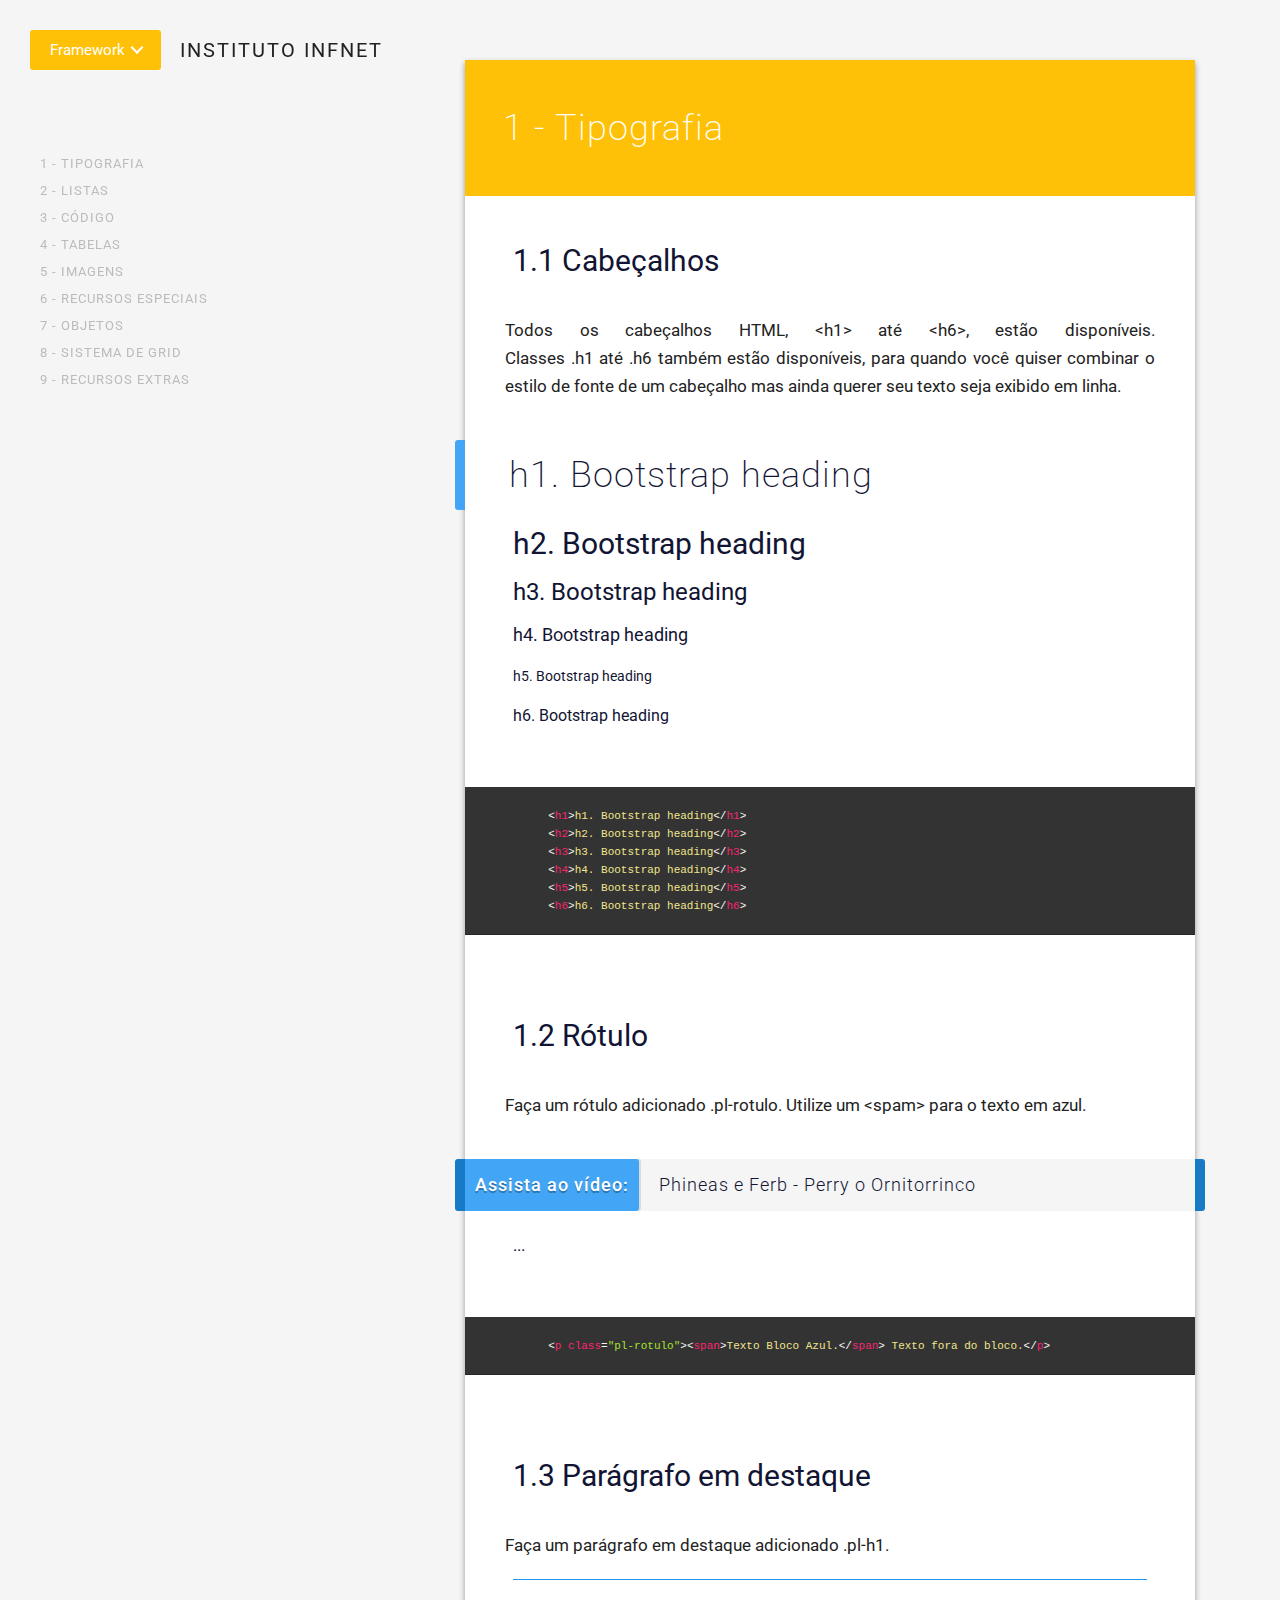
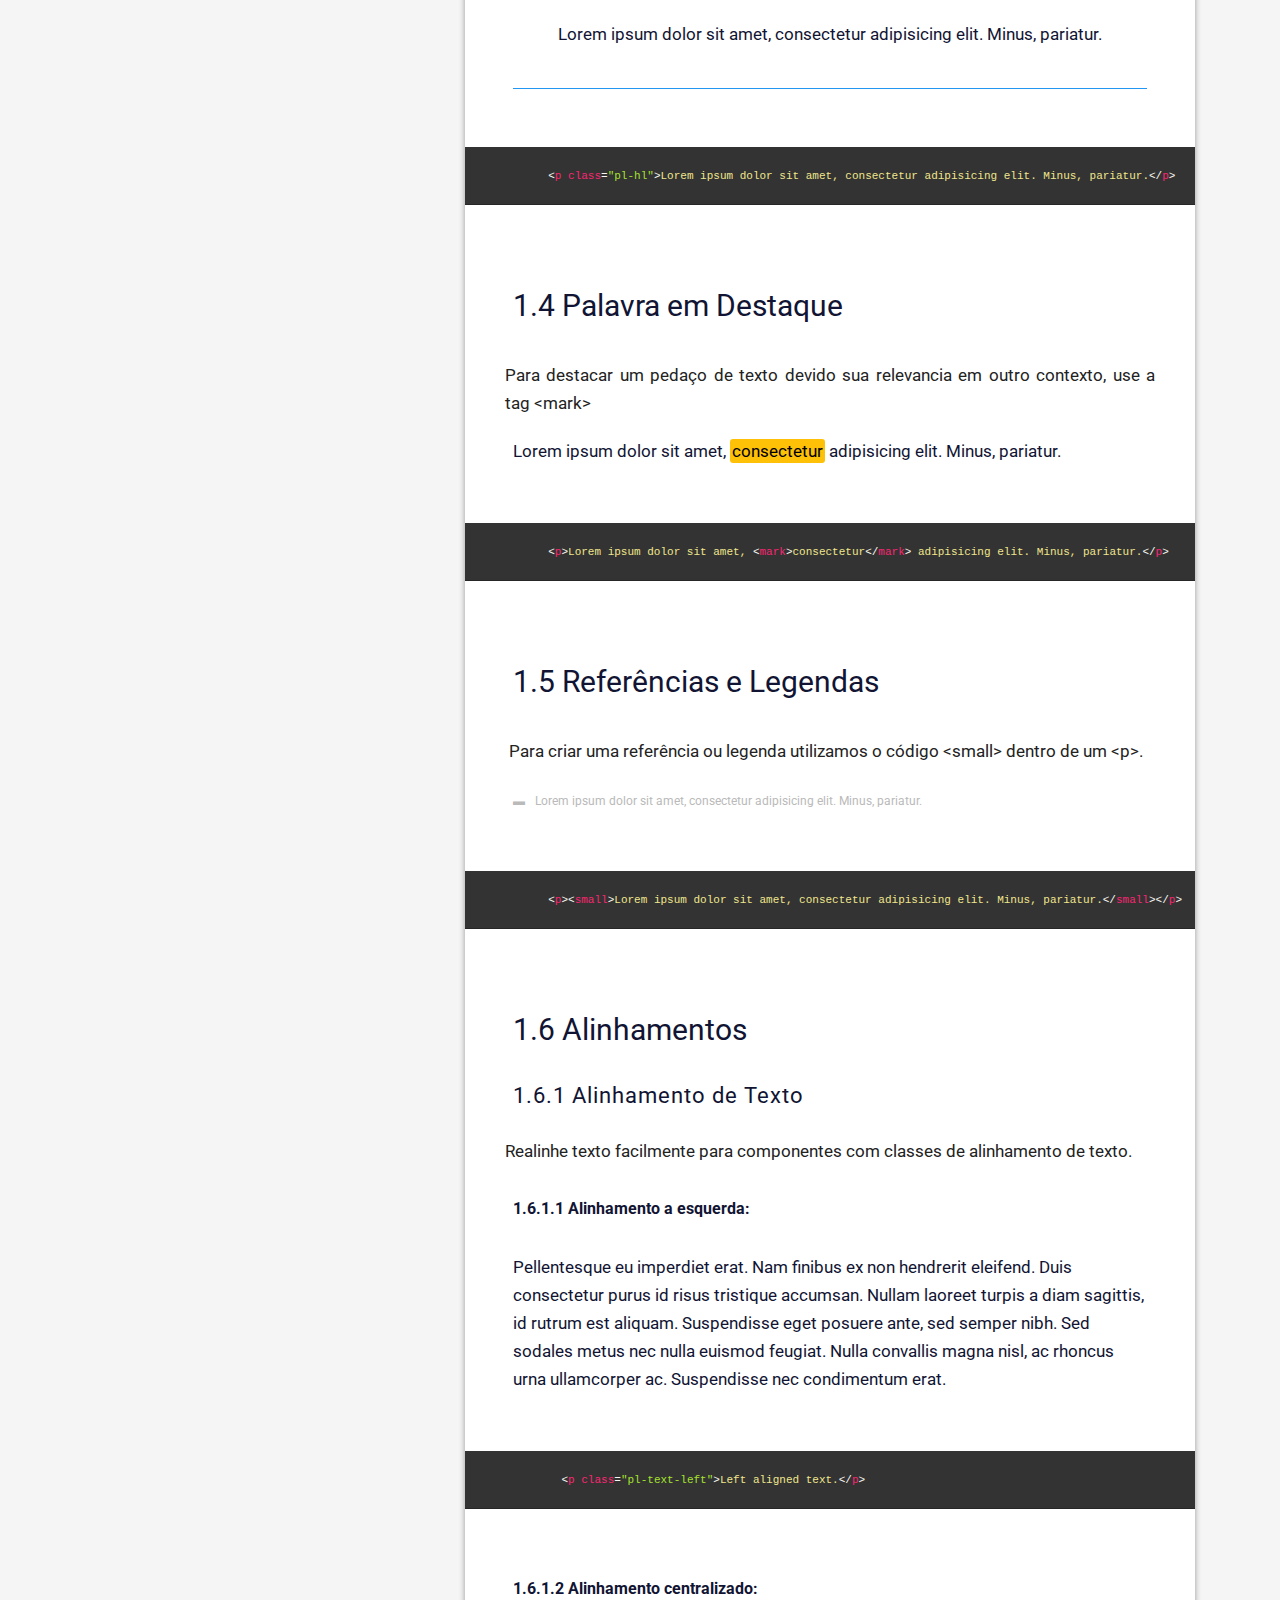
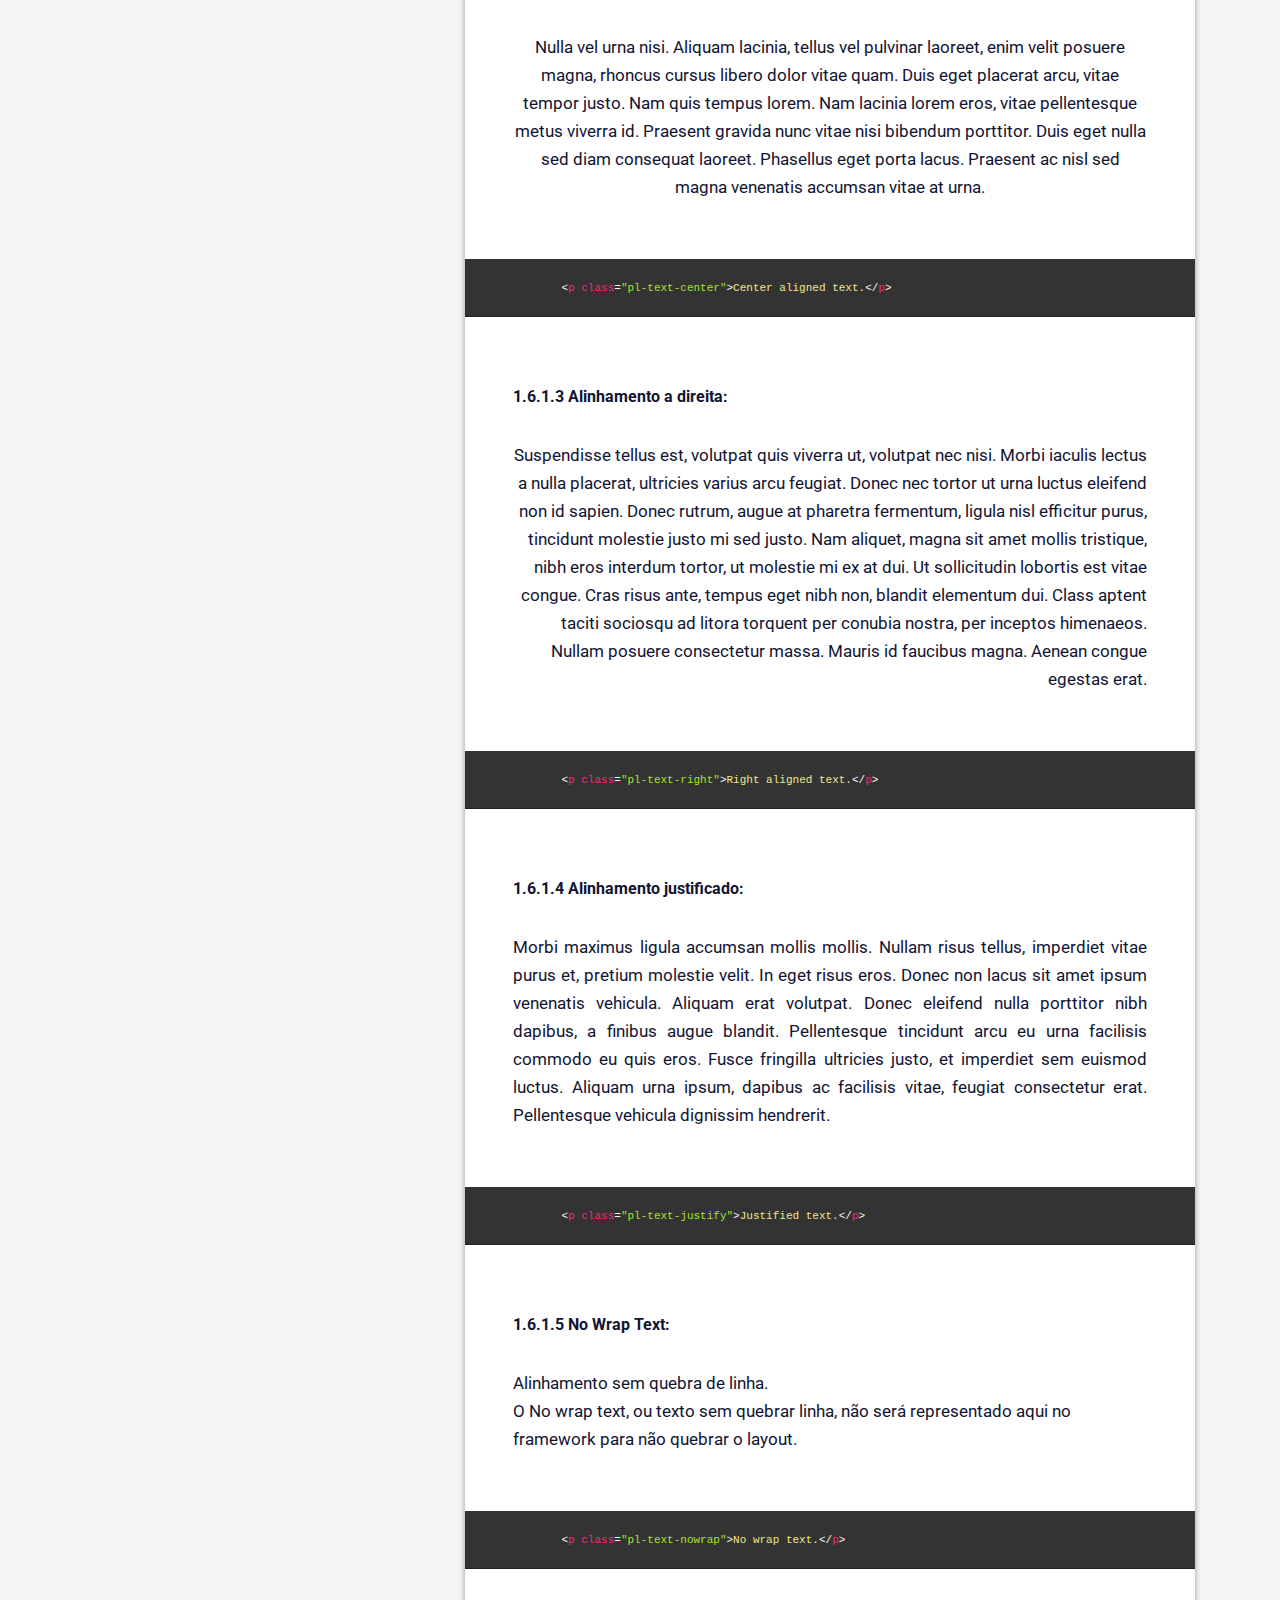
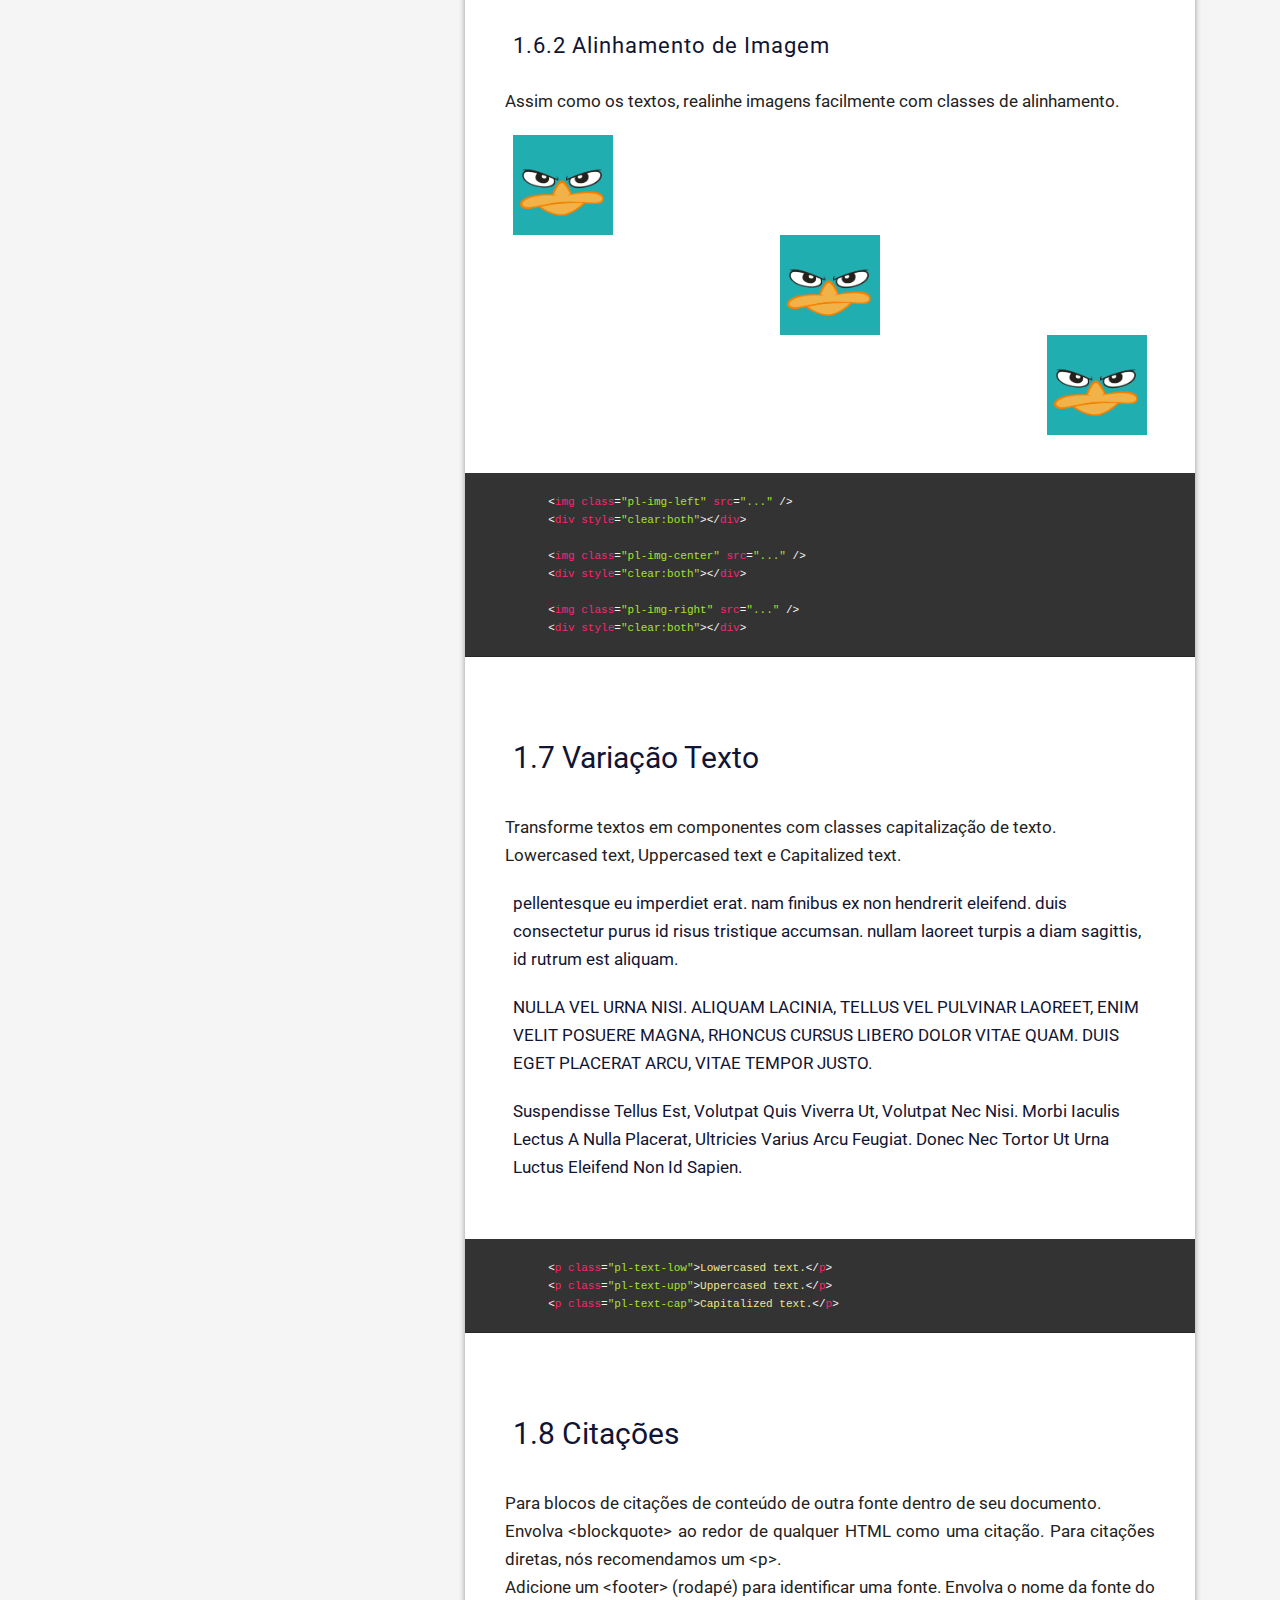
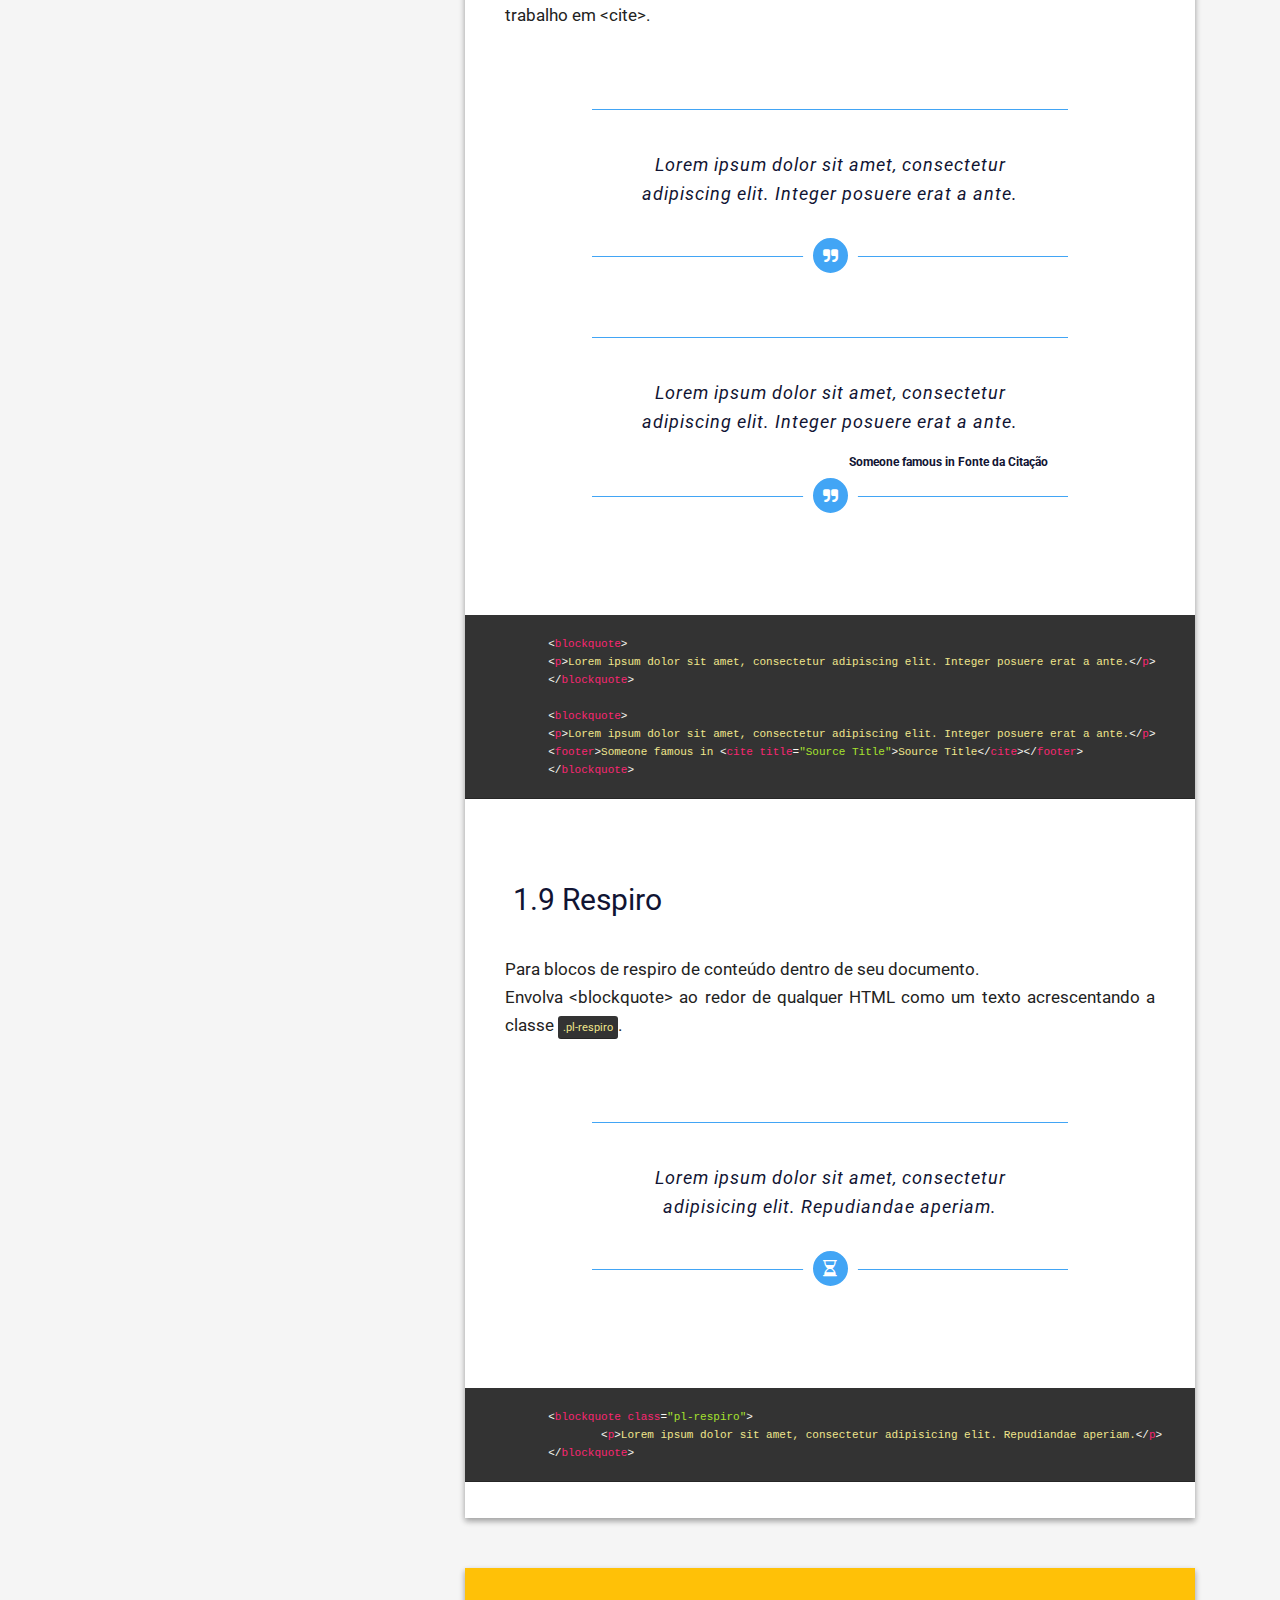
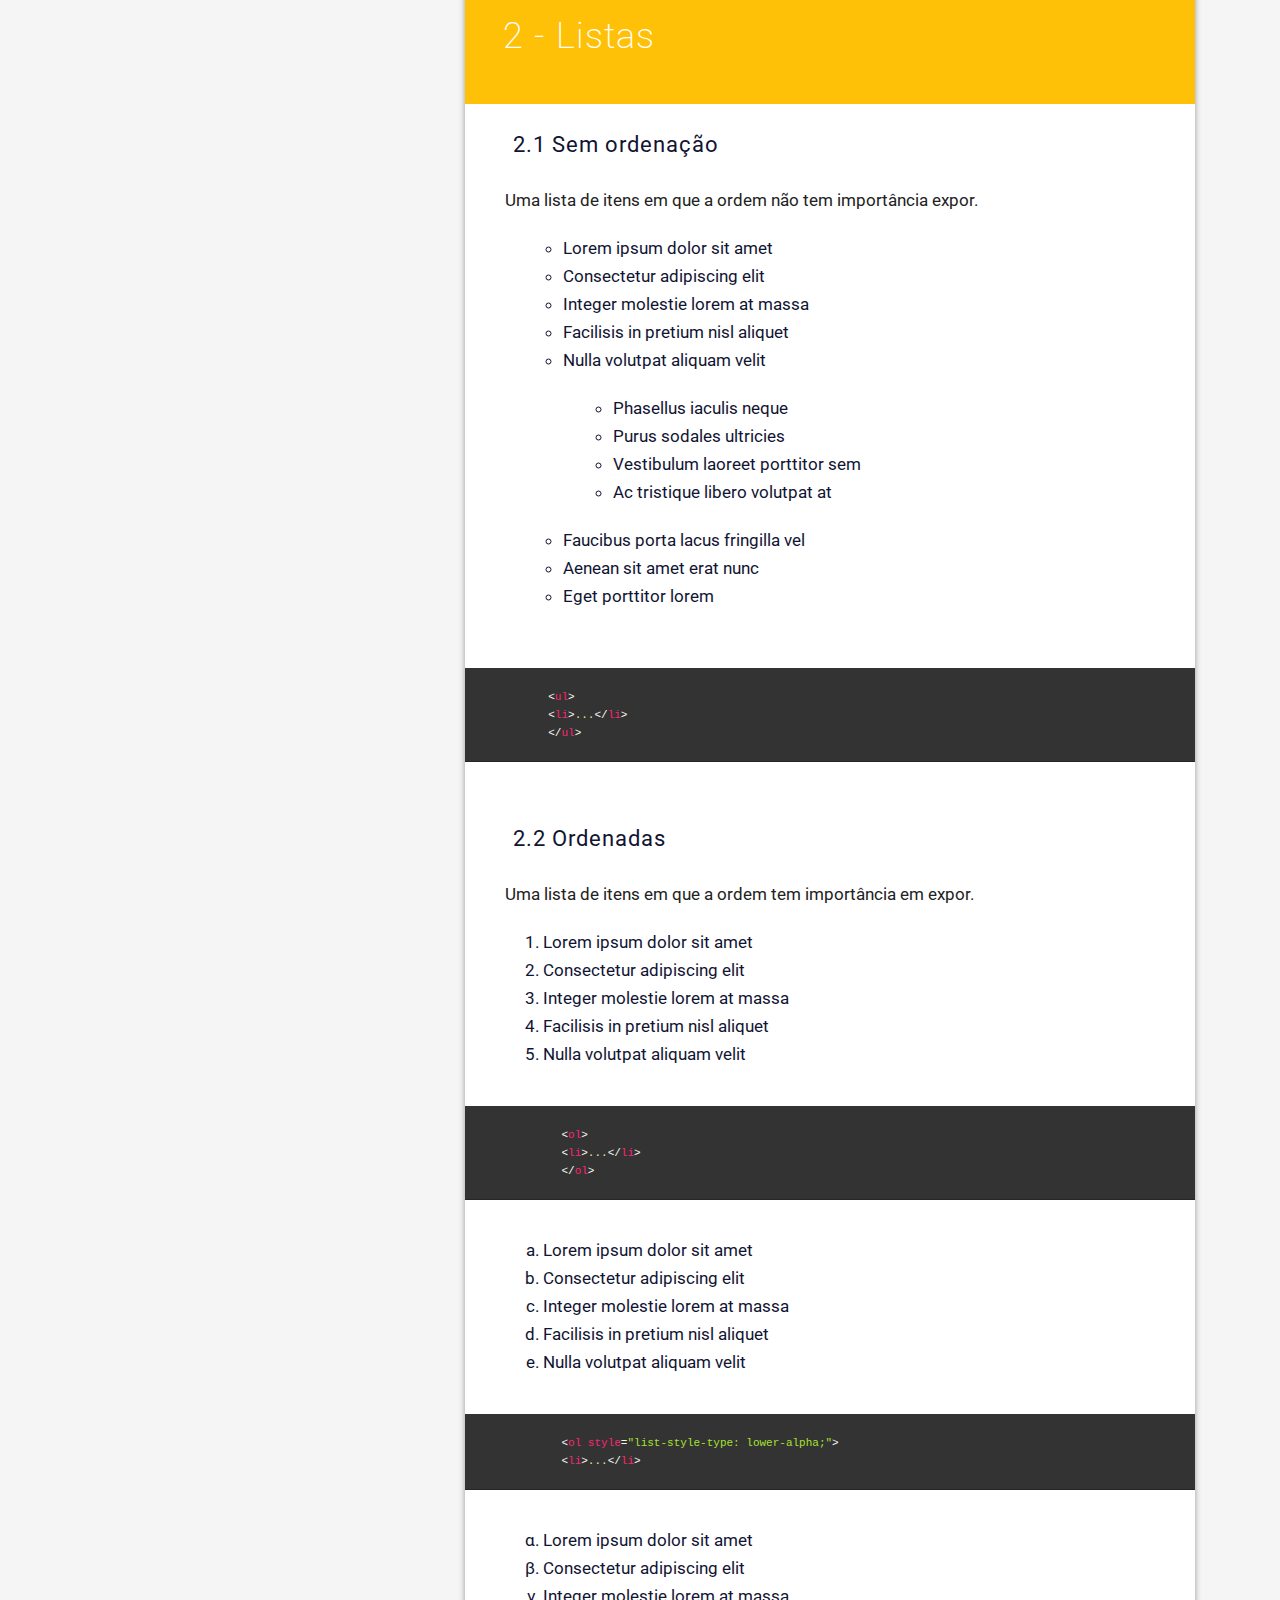
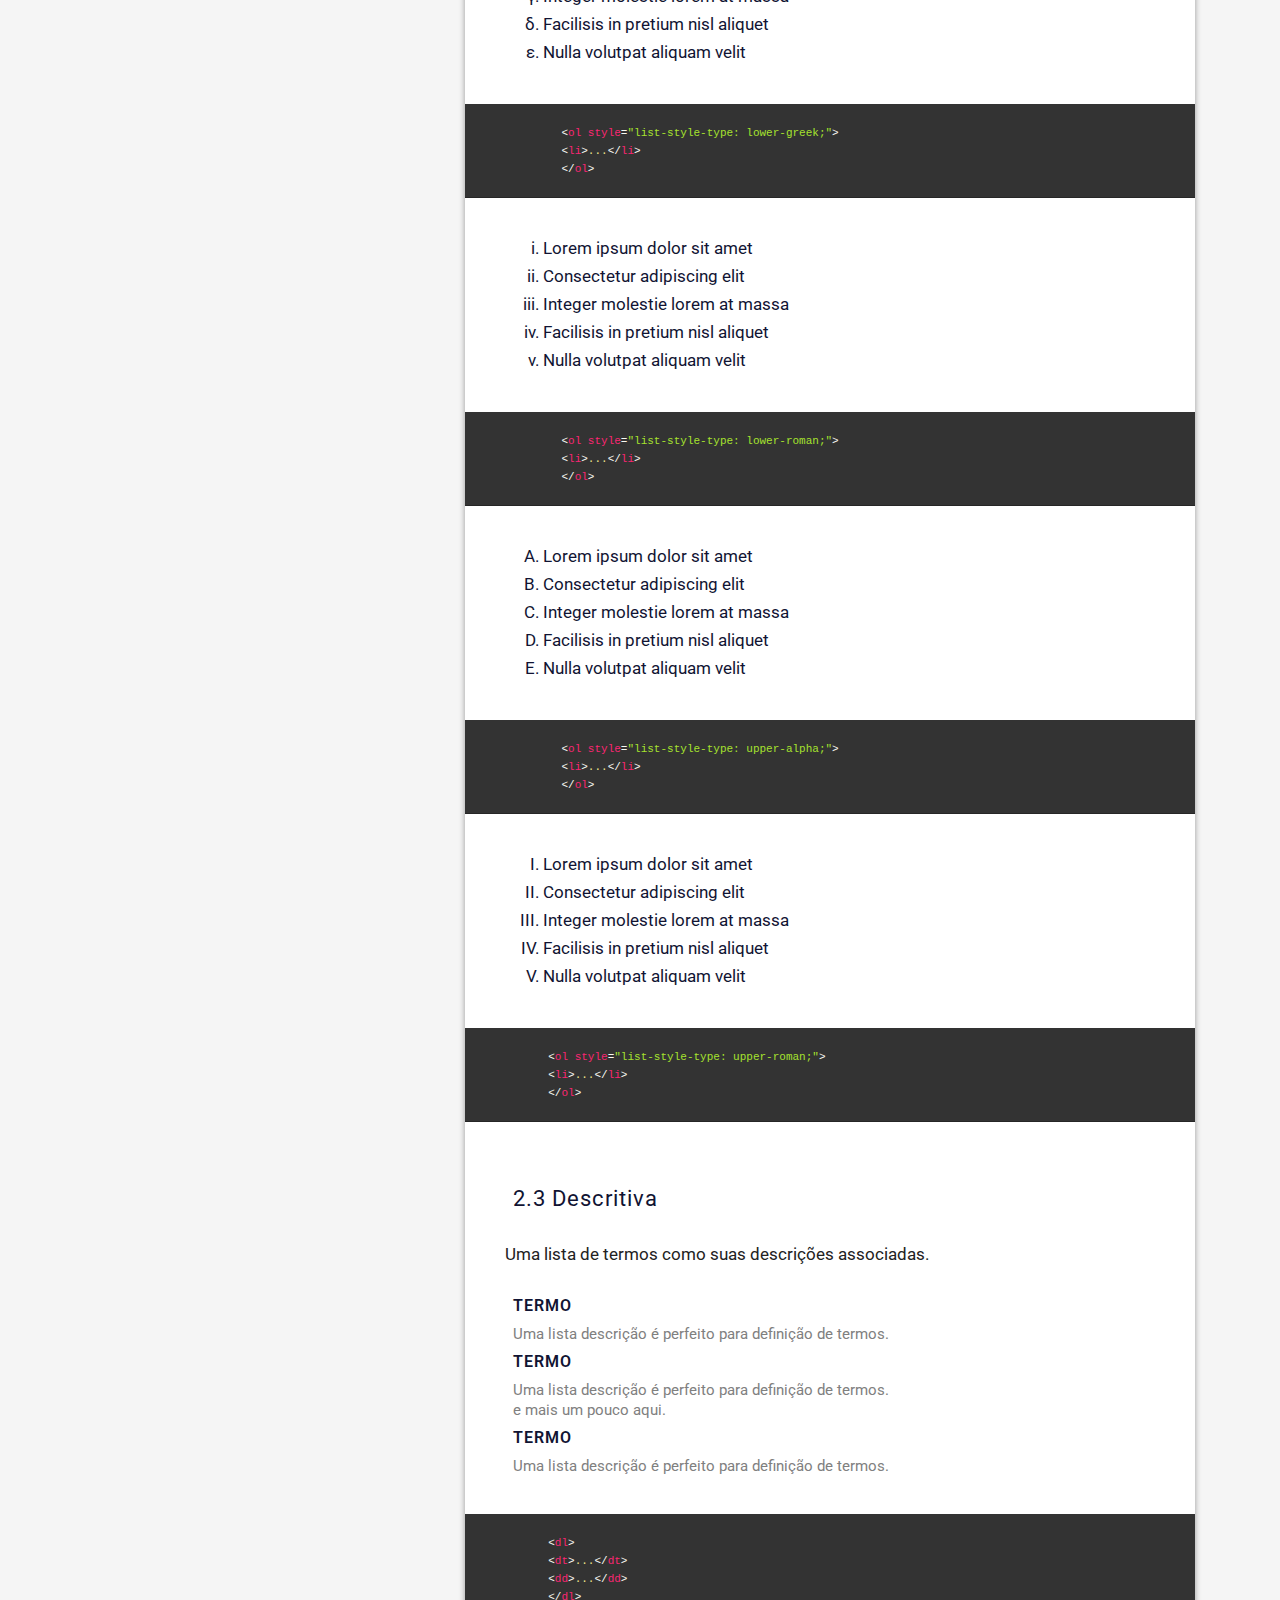
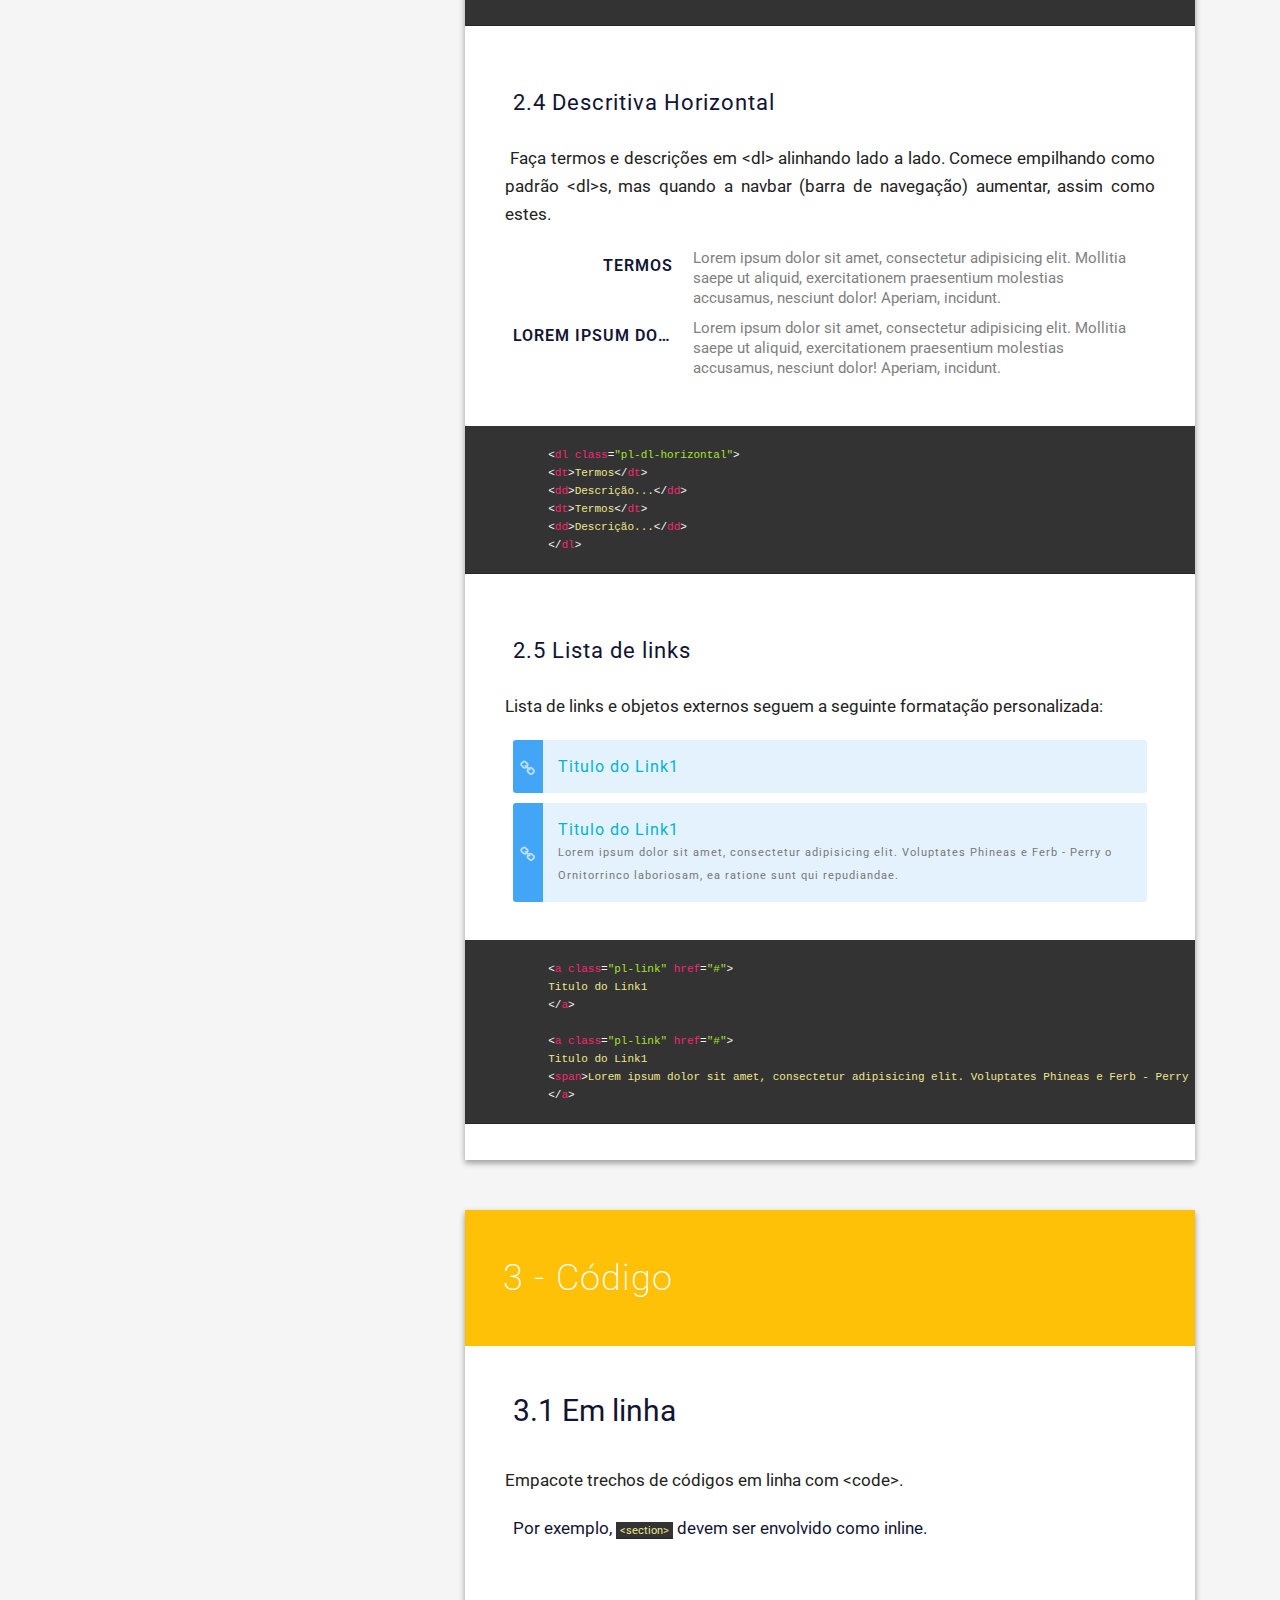
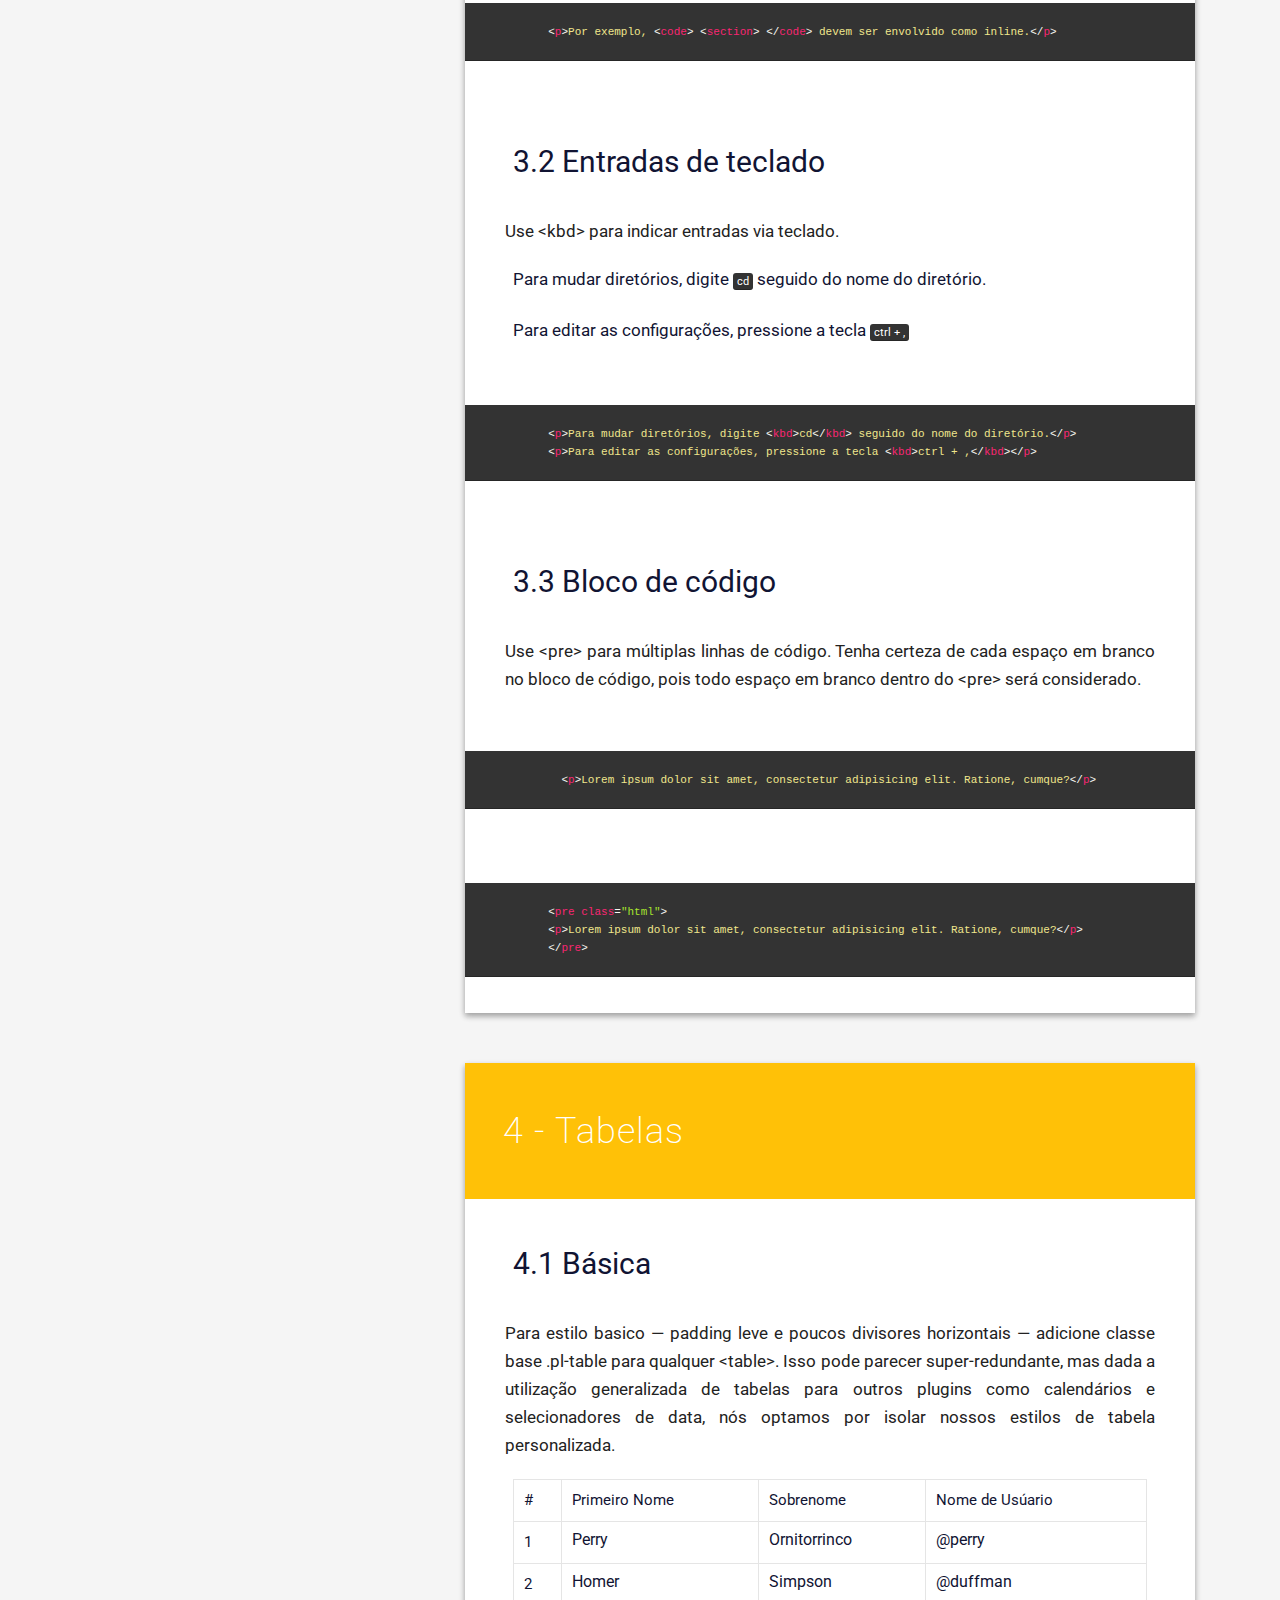
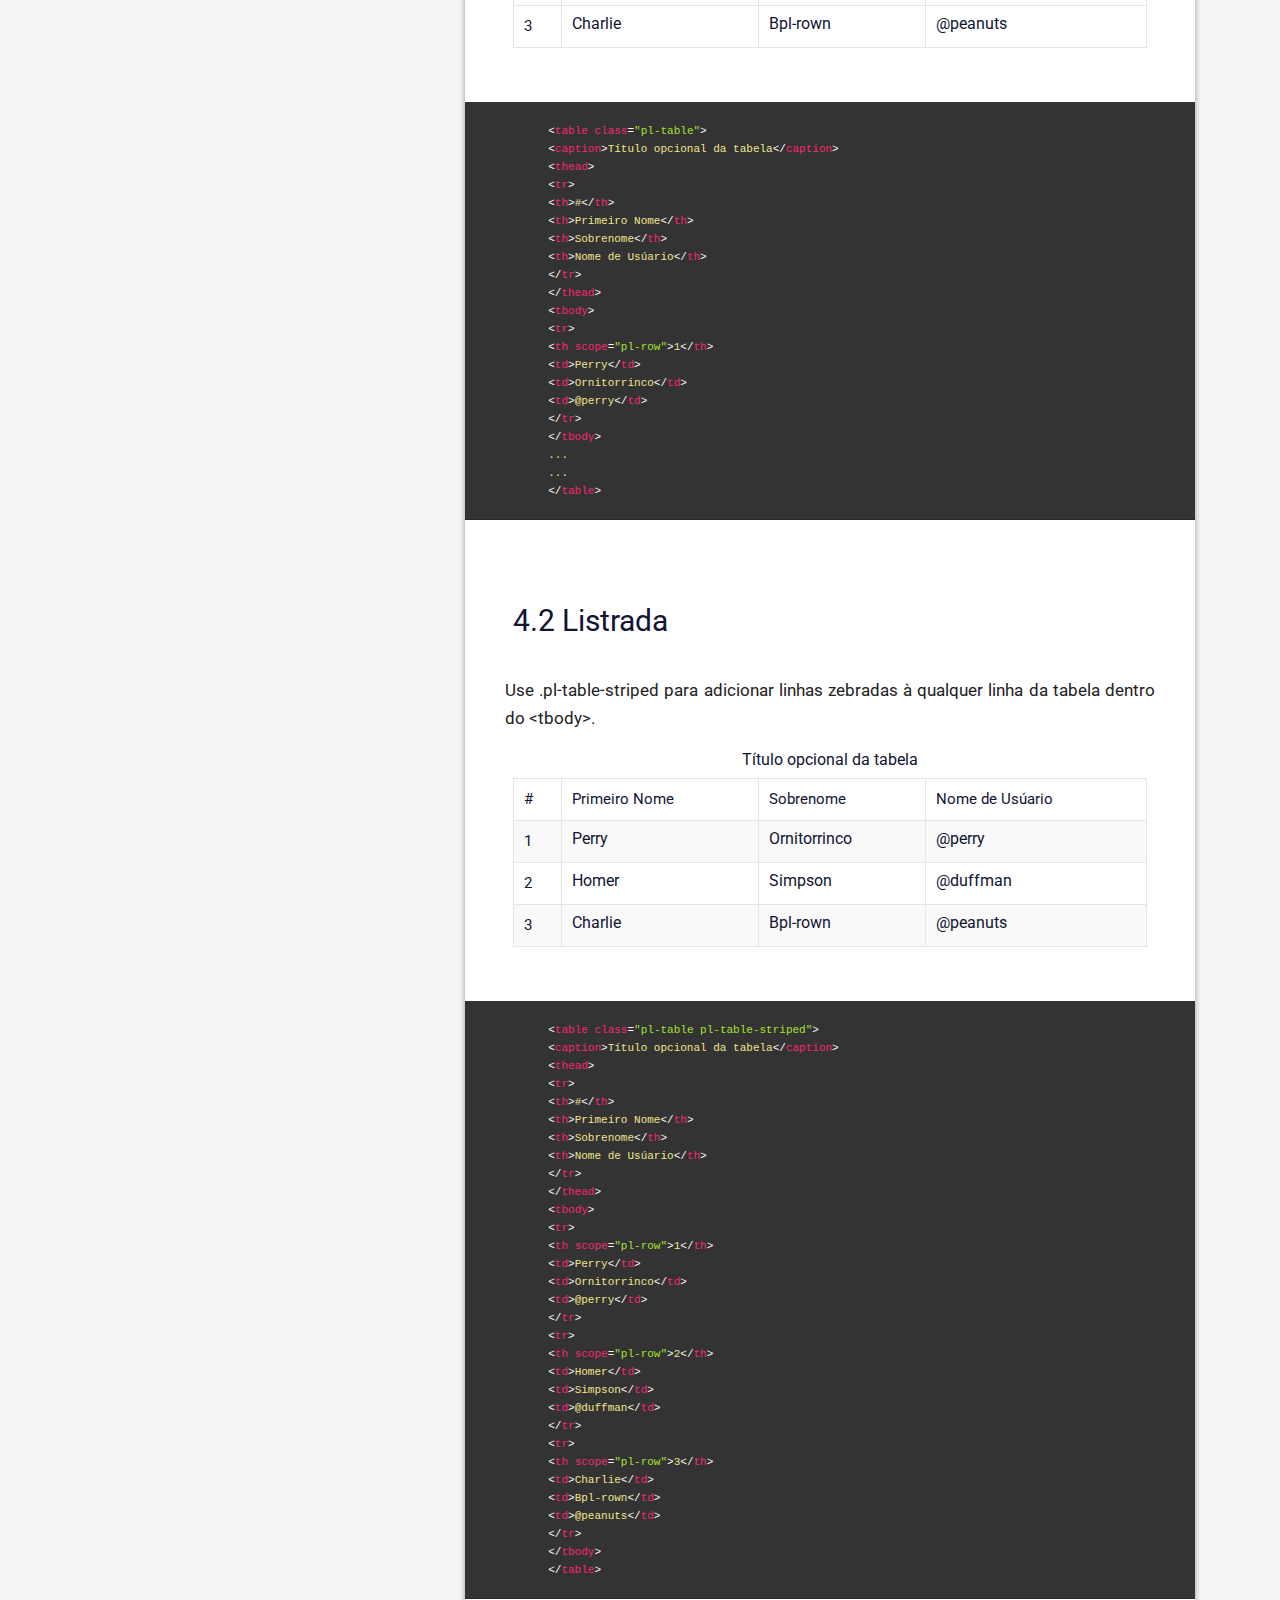
<file: css.html>
<!doctype html>
<html lang="en" class="no-js">
<head>
	<meta charset="UTF-8">
	<meta name="viewport" content="width=device-width, initial-scale=1">

	<link rel="stylesheet" href="css/reset.css"> <!-- CSS reset -->
	<link rel="stylesheet" href="css/style.css"> <!-- Resource style -->
	<link rel="stylesheet" href="https://maxcdn.bootstrapcdn.com/font-awesome/4.4.0/css/font-awesome.min.css">
	<link rel="stylesheet" href="src/css/components/highlight/monokai_sublime.css">
	<link rel="stylesheet" href="src/css/plui.css">
	<link rel="stylesheet" href="src/css/pl-grid.css">
	<script src="js/modernizr.js"></script> <!-- Modernizr -->

	<title>Framework | Infnet</title>
</head>
<body>

	<header>
    <h1 class="tituloh1">Instituto Infnet</h1>
    <div class="cd-dropdown-wrapper">
        <a class="cd-dropdown-trigger" href="#0">Framework</a>
        <nav class="cd-dropdown">
          <h2>Instituto Infnet | Framework</h2>
          <a href="#0" class="cd-close">Close</a>
          <ul class="cd-dropdown-content">
            <li><a href="comecar.html">COMEÇAR</a></li>
            <!-- css-->
            <li class="has-children">
              <a href="css.html">CSS</a>

              <ul class="cd-secondary-dropdown is-hidden">
                <li class="go-back"><a href="css.html">Menu</a></li>
                <!-- Tipografia -->
                <li class="has-children">
                  <a href="css.html#tipografia">Tipografia</a>

                  <ul class="is-hidden">
                    <li><a href="css.html#cabecalhos">Cabeçalhos</a></li>
                    <li><a href="css.html#rotulos">Rótulos</a></li>
                    <li><a href="css.html#paragrafoemdestaque">Parágrafos em destaque</a></li>
                    <li><a href="css.html#palavradestacada">Palavra em destaque</a></li>
                    <li><a href="css.html#referencias">Referências e Legendas</a></li>
                    <li><a href="css.html#alinhamentos">Alinhamentos</a></li>
                    <li><a href="css.html#variacaodetexto">Variação de texto</a></li>
                    <li><a href="css.html#citacoes">Citações</a></li>
                    <li><a href="css.html#respiro">Respiro</a></li>
                  </ul>
                </li>
                <li class="has-children">
                  <a href="css.html#listas">Listas</a>

                  <ul class="is-hidden">
                    <li class="go-back"><a href="#listas">Listas</a></li>
                    <li><a href="css.html#listasordenacao">Listas simples</a></li>
                    <li><a href="css.html#listaordenada">Listas ordenadas</a></li>
                    <li><a href="css.html#listadescritiva">Listas descritivas</a></li>
                    <li><a href="css.html#listasdelinks">Listas de links</a></li>
                  </ul>
                </li>
                <!-- codigos -->
                <li class="has-children">
                  <a href="css.html#codigo">Código</a>

                  <ul class="is-hidden">
                    <li><a href="css.html#codigoemlinha">Em linha</a></li>
                    <li><a href="css.html#entradadeteclado">Entradas de teclado</a></li>
                    <li><a href="css.html#blocodecodigo">Bloco de código</a></li>
                  </ul>
                </li>
                <!-- tabelas -->
                <li class="has-children">
                  <a href="css.html#tabelas">Tabelas</a>

                  <ul class="is-hidden">
                    <li><a href="css.html#tabelabasica">Tabela básica</a></li>
                    <li><a href="css.html#tabelalistrada">Tabela listrada</a></li>
                    <li><a href="css.html#tabelacdestaque">Tabela c/ destaque</a></li>
                    <li><a href="css.html#tabelahover">Tabela c/ hover</a></li>
                  </ul>
                </li>
                <!-- imagens -->
                <li class="has-children">
                  <a href="css.html#imagens">Imagens & Thumbnails</a>

                  <ul class="is-hidden">
                    <li><a href="css.html#imagensresponsivas">Imagem responsiva</a></li>
                    <li><a href="css.html#imagensclegenda">Imagem responsiva c/ legenda</a></li>
                    <li><a href="css.html#thumbsimples">Thumbnail simplificado</a></li>
                    <li><a href="css.html#thumbconteudo">Thumbnail c/ conteúdo</a></li>
                    <li><a href="css.html#thumbconteudohorizontal">Thumbnail c/ conteúdo horizontal</a></li>
                  </ul>
                </li>
                <!-- recursos especiais -->
                <li class="has-children">
                  <a href="css.html#recursosespeciais">Recursos especiais</a>

                  <ul class="is-hidden">
                    <li><a href="css.html#recursodt">Digital Tutors</a></li>
                    <li><a href="css.html#recursomva">Microsoft Virtual Academy</a></li>
                    <li><a href="css.html#recursomia">Microsoft IT Academy</a></li>
                    <li><a href="css.html#recursocna">Cisco Academy</a></li>
                  </ul>
                </li>
                <!-- objetos -->
                <li class="has-children" style="height:50px">
                  <a href="css.html#objetos">Objetos</a>

                  <ul class="is-hidden">
                    <li><a href="css.html#videoctitulo">Vídeo c/ Titulo</a></li>
                    <li><a href="css.html#videoctexto">Video c/ texto de ação/descrição</a></li>
                  </ul>
                </li>
                <!-- sistema de grid -->
                <li class="has-children" style="height:50px">
                  <a href="css.html#sistemadegrid">Sistema de Grid</a>

                  <ul class="is-hidden">
                    <li><a href="css.html#gridresponsiva">Grid responsiva</a></li>
                  </ul>
                </li>

                <!-- sistema de grid -->
                <li class="has-children" style="height:50px">
                  <a href="css.html#recursosextras">Extras</a>

                  <ul class="is-hidden">
                    <li><a href="css.html#icones">Icones</a></li>
                    <li><a href="css.html#alertas">Alertas</a></li>
                    <li><a href="css.html#competencias">Competências</a></li>
                  </ul>
                </li>
              </ul> <!-- .cd-secondary-dropdown -->
            </li> <!-- .has-children -->

            <!-- codigo-->
            <li class="has-children">
              <a href="http://codyhouse.co/?p=748">JAVASCRIPT</a>

              <ul class="cd-secondary-dropdown is-hidden" style="width:250px">
                <li class="go-back"><a href="#0">Menu</a></li>
                <!-- Tipografia -->
                <li class="has-children" style="width:100%; height:60px;">
                  <a href="http://codyhouse.co/?p=748">Recursos</a>

                  <ul class="is-hidden">
                    <li><a href="js.html#fluidbox">Fluidbox</a></li>
                    <li><a href="js.html#fokus">Fokus</a></li>
                    <li><a href="js.html#footnote">Footnote</a></li>
                  </ul>
                </li>

              </ul> <!-- .cd-secondary-dropdown -->
            </li> <!-- .has-children -->
            <li><a href="exemplos.html">EXEMPLOS</a></li>
          </ul> <!-- .cd-dropdown-content -->
        </nav> <!-- .cd-dropdown -->
    </div> <!-- .cd-dropdown-wrapper -->
	</header>
  <div class="pl-container">
   <div class="pl-row">
    <div class="pl-col-md-4">
      <div class="anchorific">
      </div>
      <div style="clear:both"></div>
    </div>

    <div class="pl-col-md-8 content">
      <!-- TIPOGRAFIA -->
      <div class="pl-ra">
        <h1 id="tipografia" class="title">1 - Tipografia</h1>


        <!-- cabecalhos -->
        <h2 id="cabecalhos">1.1 Cabeçalhos</h2>
        <p class="framep">Todos os cabe&ccedil;alhos HTML,&nbsp;&lt;h1&gt;&nbsp;at&eacute;&nbsp;&lt;h6&gt;, est&atilde;o dispon&iacute;veis. Classes&nbsp;.h1&nbsp;at&eacute;&nbsp;.h6&nbsp;tamb&eacute;m est&atilde;o dispon&iacute;veis, para quando voc&ecirc; quiser combinar o estilo de fonte de um cabe&ccedil;alho mas ainda querer seu texto seja exibido em linha.</p>
        <div class="componente">
          <p class="fakeh1">h1. Bootstrap heading</p>
          <p class="fakeh2">h2. Bootstrap heading</p>
          <p class="fakeh3a">h3. Bootstrap heading</p>
          <h4>h4. Bootstrap heading</h4>
          <h5>h5. Bootstrap heading</h5>
          <h6>h6. Bootstrap heading</h6>
        </div>
        <pre>
          <code class="html">
            &lt;h1&gt;h1. Bootstrap heading&lt;/h1&gt;
            &lt;h2&gt;h2. Bootstrap heading&lt;/h2&gt;
            &lt;h3&gt;h3. Bootstrap heading&lt;/h3&gt;
            &lt;h4&gt;h4. Bootstrap heading&lt;/h4&gt;
            &lt;h5&gt;h5. Bootstrap heading&lt;/h5&gt;
            &lt;h6&gt;h6. Bootstrap heading&lt;/h6&gt;
          </code>
        </pre>
        <!-- rotulos -->
        <h2 id="rotulos" class="title">1.2 Rótulo</h2>
        <p class="framep">Fa&ccedil;a um r&oacute;tulo adicionado .pl-rotulo. Utilize um &lt;spam&gt; para o texto em azul.</p>
        <div class="componente">
          <p class="pl-rotulo"><span>Assista ao vídeo: </span>Phineas e Ferb - Perry o Ornitorrinco</p>
          <p>...</p>
        </div>
        <pre class="html">
          <code>
            &lt;p class=&quot;pl-rotulo&quot;&gt;&lt;span&gt;Texto Bloco Azul.&lt;/span&gt; Texto fora do bloco.&lt;/p&gt;
          </code>
        </pre>
        <!-- paragrafo em destaque -->
        <h2 id="paragrafoemdestaque">1.3 Parágrafo em destaque</h2>
        <p class="framep">Fa&ccedil;a um par&aacute;grafo em destaque adicionado .pl-h1.</p>
        <div class="componente">
          <p class="pl-hl">Lorem ipsum dolor sit amet, consectetur adipisicing elit. Minus, pariatur.</p>
        </div>
        <pre>
          <code class="html">
            &lt;p class=&quot;pl-hl&quot;&gt;Lorem ipsum dolor sit amet, consectetur adipisicing elit. Minus, pariatur.&lt;/p&gt;
          </code>
        </pre>

        <!-- palavra destacada -->
        <h2 id="palavradestacada">1.4 Palavra em Destaque</h2>
        <p class="framep">Para destacar um peda&ccedil;o de texto devido sua relevancia em outro contexto, use a tag&nbsp;&lt;mark&gt;</p>
        <div class="componente">
          <p>Lorem ipsum dolor sit amet, <mark>consectetur</mark> adipisicing elit. Minus, pariatur.</p>
        </div>
        <pre class="html">
          <code>
            &lt;p&gt;Lorem ipsum dolor sit amet, &lt;mark&gt;consectetur&lt;/mark&gt; adipisicing elit. Minus, pariatur.&lt;/p&gt;
          </code>
        </pre>

        <!-- referencias e legendas -->
        <h2 id="referencias">1.5 Referências e Legendas</h2>
        <p class="framep">&nbsp;Para criar uma refer&ecirc;ncia ou legenda utilizamos o c&oacute;digo &lt;small&gt; dentro de um &lt;p&gt;.</p>
        <div class="componente">
          <p><small>Lorem ipsum dolor sit amet, consectetur adipisicing elit. Minus, pariatur. </small></p>
        </div>
        <pre class="html">
          <code>
            &lt;p&gt;&lt;small&gt;Lorem ipsum dolor sit amet, consectetur adipisicing elit. Minus, pariatur.&lt;/small&gt;&lt;/p&gt;
          </code>
        </pre>

        <!-- alinhamentos -->
        <h2 id="alinhamentos">1.6 Alinhamentos</h2>

        <div class="componente">
          <h3 id="1_6_1">1.6.1 Alinhamento de Texto</h3>
          <p class="framep">Realinhe texto facilmente para componentes com classes de alinhamento de texto.</p>
          <p id="alinhamentoesquerda" class="fakeh4">1.6.1.1 Alinhamento a esquerda:</p>

          <p class="pl-text-left">Pellentesque eu imperdiet erat. Nam finibus ex non hendrerit eleifend. Duis consectetur purus id risus tristique accumsan. Nullam laoreet turpis a diam sagittis, id rutrum est aliquam. Suspendisse eget posuere ante, sed semper nibh. Sed sodales metus nec nulla euismod feugiat. Nulla convallis magna nisl, ac rhoncus urna ullamcorper ac. Suspendisse nec condimentum erat.</p>
          <pre class="html">
            <code>
              &lt;p class=&quot;pl-text-left&quot;&gt;Left aligned text.&lt;/p&gt;
            </code>
          </pre>
          <p id="alinhamentocentro" class="fakeh4">1.6.1.2 Alinhamento centralizado:</p>

          <p class="pl-text-center">Nulla vel urna nisi. Aliquam lacinia, tellus vel pulvinar laoreet, enim velit posuere magna, rhoncus cursus libero dolor vitae quam. Duis eget placerat arcu, vitae tempor justo. Nam quis tempus lorem. Nam lacinia lorem eros, vitae pellentesque metus viverra id. Praesent gravida nunc vitae nisi bibendum porttitor. Duis eget nulla sed diam consequat laoreet. Phasellus eget porta lacus. Praesent ac nisl sed magna venenatis accumsan vitae at urna.</p>
          <pre class="html">
            <code>
              &lt;p class=&quot;pl-text-center&quot;&gt;Center aligned text.&lt;/p&gt;
            </code>
          </pre>
          <p id="alinhamentodireita" class="fakeh4">1.6.1.3 Alinhamento a direita:</p>

          <p class="pl-text-right">Suspendisse tellus est, volutpat quis viverra ut, volutpat nec nisi. Morbi iaculis lectus a nulla placerat, ultricies varius arcu feugiat. Donec nec tortor ut urna luctus eleifend non id sapien. Donec rutrum, augue at pharetra fermentum, ligula nisl efficitur purus, tincidunt molestie justo mi sed justo. Nam aliquet, magna sit amet mollis tristique, nibh eros interdum tortor, ut molestie mi ex at dui. Ut sollicitudin lobortis est vitae congue. Cras risus ante, tempus eget nibh non, blandit elementum dui. Class aptent taciti sociosqu ad litora torquent per conubia nostra, per inceptos himenaeos. Nullam posuere consectetur massa. Mauris id faucibus magna. Aenean congue egestas erat.</p>
          <pre class="html">
            <code>
              &lt;p class=&quot;pl-text-right&quot;&gt;Right aligned text.&lt;/p&gt;
            </code>
          </pre>
          <p id="alinhamentojustificado" class="fakeh4">1.6.1.4 Alinhamento justificado:</p>

          <p class="pl-text-justify">Morbi maximus ligula accumsan mollis mollis. Nullam risus tellus, imperdiet vitae purus et, pretium molestie velit. In eget risus eros. Donec non lacus sit amet ipsum venenatis vehicula. Aliquam erat volutpat. Donec eleifend nulla porttitor nibh dapibus, a finibus augue blandit. Pellentesque tincidunt arcu eu urna facilisis commodo eu quis eros. Fusce fringilla ultricies justo, et imperdiet sem euismod luctus. Aliquam urna ipsum, dapibus ac facilisis vitae, feugiat consectetur erat. Pellentesque vehicula dignissim hendrerit.</p>
          <pre class="html">
            <code>
              &lt;p class=&quot;pl-text-justify&quot;&gt;Justified text.&lt;/p&gt;
            </code>
          </pre>
          <p id="alinhamentonowrap" class="fakeh4">1.6.1.5 No Wrap Text:</p>
          <p>Alinhamento sem quebra de linha.<br>O No wrap text, ou texto sem quebrar linha, não será representado aqui no framework para não quebrar o layout.</p>

          <pre class="html">
            <code>
              &lt;p class=&quot;pl-text-nowrap&quot;&gt;No wrap text.&lt;/p&gt;
            </code>
          </pre>
          <h3 id="alinhamentoimagem">1.6.2 Alinhamento de Imagem</h3>
          <p class="framep">Assim como os textos, realinhe imagens facilmente com classes de alinhamento.</p>

          <img class="pl-img-left" src="assets/images/perry.png" width="100" height="100" />
          <div style="clear:both"></div>

          <img class="pl-img-center" src="assets/images/perry.png" width="100" height="100" />
          <div style="clear:both"></div>

          <img class="pl-img-right" src="assets/images/perry.png" width="100" height="100" />
          <div style="clear:both"></div>
        </div>
        <pre class="html">
          <code>
            &lt;img class=&quot;pl-img-left&quot; src=&quot;...&quot; /&gt;
            &lt;div style=&quot;clear:both&quot;&gt;&lt;/div&gt;

            &lt;img class=&quot;pl-img-center&quot; src=&quot;...&quot; /&gt;
            &lt;div style=&quot;clear:both&quot;&gt;&lt;/div&gt;

            &lt;img class=&quot;pl-img-right&quot; src=&quot;...&quot; /&gt;
            &lt;div style=&quot;clear:both&quot;&gt;&lt;/div&gt;
          </code>
        </pre>

        <!-- texto -->
        <h2 id="variacaodetexto">1.7 Variação Texto</h2>
        <p class="framep">Transforme textos em componentes com classes capitalização de texto.<br>Lowercased text, Uppercased text e Capitalized text.</p>

        <div class="componente">
          <p class="pl-text-low">Pellentesque eu imperdiet erat. Nam finibus ex non hendrerit eleifend. Duis consectetur purus id risus tristique accumsan. Nullam laoreet turpis a diam sagittis, id rutrum est aliquam.</p>
          <p class="pl-text-upp">Nulla vel urna nisi. Aliquam lacinia, tellus vel pulvinar laoreet, enim velit posuere magna, rhoncus cursus libero dolor vitae quam. Duis eget placerat arcu, vitae tempor justo.</p>
          <p class="pl-text-cap">Suspendisse tellus est, volutpat quis viverra ut, volutpat nec nisi. Morbi iaculis lectus a nulla placerat, ultricies varius arcu feugiat. Donec nec tortor ut urna luctus eleifend non id sapien.</p>
        </div>
        <pre class="html">
          <code>
            &lt;p class=&quot;pl-text-low&quot;&gt;Lowercased text.&lt;/p&gt;
            &lt;p class=&quot;pl-text-upp&quot;&gt;Uppercased text.&lt;/p&gt;
            &lt;p class=&quot;pl-text-cap&quot;&gt;Capitalized text.&lt;/p&gt;
          </code>
        </pre>

        <!-- citacoes -->
        <h2 id="citacoes">1.8 Citações</h2>
        <p class="framep">Para blocos de cita&ccedil;&otilde;es de conte&uacute;do de outra fonte dentro de seu documento.<br>Envolva&nbsp;&lt;blockquote&gt;&nbsp;ao redor de qualquer&nbsp;HTML&nbsp;como uma cita&ccedil;&atilde;o. Para cita&ccedil;&otilde;es diretas, n&oacute;s recomendamos um&nbsp;&lt;p&gt;.<br>Adicione um&nbsp;&lt;footer&gt;&nbsp;(rodap&eacute;) para identificar uma fonte. Envolva o nome da fonte do trabalho em&nbsp;&lt;cite&gt;.</p>
        <div class="componente">
          <blockquote>
            <p>Lorem ipsum dolor sit amet, consectetur adipiscing elit. Integer posuere erat a ante.</p>
          </blockquote>
          <blockquote>
            <p>Lorem ipsum dolor sit amet, consectetur adipiscing elit. Integer posuere erat a ante.</p>
            <footer>Someone famous in <cite title="Fonte da Citação">Fonte da Citação</cite></footer>
          </blockquote>
        </div>
        <pre class="html">
          <code>
            &lt;blockquote&gt;
            &lt;p&gt;Lorem ipsum dolor sit amet, consectetur adipiscing elit. Integer posuere erat a ante.&lt;/p&gt;
            &lt;/blockquote&gt;

            &lt;blockquote&gt;
            &lt;p&gt;Lorem ipsum dolor sit amet, consectetur adipiscing elit. Integer posuere erat a ante.&lt;/p&gt;
            &lt;footer&gt;Someone famous in &lt;cite title=&quot;Source Title&quot;&gt;Source Title&lt;/cite&gt;&lt;/footer&gt;
            &lt;/blockquote&gt;
          </code>
        </pre>

        <!-- respiro -->
        <h2 id="respiro">1.9 Respiro</h2>
        <p class="framep">Para blocos de respiro de conte&uacute;do dentro de seu documento.<br>Envolva&nbsp;&lt;blockquote&gt;&nbsp;ao redor de qualquer&nbsp;HTML&nbsp;como um texto acrescentando a classe <code>.pl-respiro</code>.</p>
        <div class="componente">
          <blockquote class="pl-respiro">
                    <p>Lorem ipsum dolor sit amet, consectetur adipisicing elit. Repudiandae aperiam.</p>
                  </blockquote>
        </div>
        <pre class="html">
          <code>
            &lt;blockquote class=&quot;pl-respiro&quot;&gt;
                    &lt;p&gt;Lorem ipsum dolor sit amet, consectetur adipisicing elit. Repudiandae aperiam.&lt;/p&gt;
            &lt;/blockquote&gt;
          </code>
        </pre>
      </div>
      <!-- TIPOGRAFICA - FIM -->

      <!-- LISTA -->
      <div class="pl-ra">
        <!-- listas -->
        <h1 id="listas">2 - Listas</h1>

        <!-- lista / sem ordenação -->
        <h3 id="listasordenacao">2.1 Sem ordenação</h3>
        <p class="framep">Uma lista de itens em que a ordem não tem importância expor.</p>
        <div class="componente">
          <ul>
            <li>Lorem ipsum dolor sit amet</li>
            <li>Consectetur adipiscing elit</li>
            <li>Integer molestie lorem at massa</li>
            <li>Facilisis in pretium nisl aliquet</li>
            <li>Nulla volutpat aliquam velit
              <ul>
                <li>Phasellus iaculis neque</li>
                <li>Purus sodales ultricies</li>
                <li>Vestibulum laoreet porttitor sem</li>
                <li>Ac tristique libero volutpat at</li>
              </ul>
            </li>
            <li>Faucibus porta lacus fringilla vel</li>
            <li>Aenean sit amet erat nunc</li>
            <li>Eget porttitor lorem</li>
          </ul>
        </div>
        <pre class="html">
          <code>
            &lt;ul&gt;
            &lt;li&gt;...&lt;/li&gt;
            &lt;/ul&gt;
          </code>
        </pre>

        <!-- lista / ordenada -->
        <h3 id="listaordenada">2.2 Ordenadas</h3>
        <p class="framep">Uma lista de itens em que a ordem tem importância em expor.</p>

        <div class="componente">
          <ol>
            <li>Lorem ipsum dolor sit amet</li>
            <li>Consectetur adipiscing elit</li>
            <li>Integer molestie lorem at massa</li>
            <li>Facilisis in pretium nisl aliquet</li>
            <li>Nulla volutpat aliquam velit</li>
          </ol>
          <pre class="html">
            <code>
              &lt;ol&gt;
              &lt;li&gt;...&lt;/li&gt;
              &lt;/ol&gt;
            </code>
          </pre>
          <ol style="list-style-type: lower-alpha;">
            <li>Lorem ipsum dolor sit amet</li>
            <li>Consectetur adipiscing elit</li>
            <li>Integer molestie lorem at massa</li>
            <li>Facilisis in pretium nisl aliquet</li>
            <li>Nulla volutpat aliquam velit</li>
          </ol>
          <pre class="html">
            <code>
              &lt;ol style=&quot;list-style-type: lower-alpha;&quot;&gt;
              &lt;li&gt;...&lt;/li&gt;
            </code>
          </pre>
          <ol style="list-style-type: lower-greek;">
            <li>Lorem ipsum dolor sit amet</li>
            <li>Consectetur adipiscing elit</li>
            <li>Integer molestie lorem at massa</li>
            <li>Facilisis in pretium nisl aliquet</li>
            <li>Nulla volutpat aliquam velit</li>
          </ol>
          <pre class="html">
            <code>
              &lt;ol style=&quot;list-style-type: lower-greek;&quot;&gt;
              &lt;li&gt;...&lt;/li&gt;
              &lt;/ol&gt;
            </code>
          </pre>
          <ol style="list-style-type: lower-roman;">
            <li>Lorem ipsum dolor sit amet</li>
            <li>Consectetur adipiscing elit</li>
            <li>Integer molestie lorem at massa</li>
            <li>Facilisis in pretium nisl aliquet</li>
            <li>Nulla volutpat aliquam velit</li>
          </ol>
          <pre class="html">
            <code>
              &lt;ol style=&quot;list-style-type: lower-roman;&quot;&gt;
              &lt;li&gt;...&lt;/li&gt;
              &lt;/ol&gt;
            </code>
          </pre>
          <ol style="list-style-type: upper-alpha;">
            <li>Lorem ipsum dolor sit amet</li>
            <li>Consectetur adipiscing elit</li>
            <li>Integer molestie lorem at massa</li>
            <li>Facilisis in pretium nisl aliquet</li>
            <li>Nulla volutpat aliquam velit</li>
          </ol>
          <pre class="html">
            <code>
              &lt;ol style=&quot;list-style-type: upper-alpha;&quot;&gt;
              &lt;li&gt;...&lt;/li&gt;
              &lt;/ol&gt;
            </code>
          </pre>
          <ol style="list-style-type: upper-roman;">
            <li>Lorem ipsum dolor sit amet</li>
            <li>Consectetur adipiscing elit</li>
            <li>Integer molestie lorem at massa</li>
            <li>Facilisis in pretium nisl aliquet</li>
            <li>Nulla volutpat aliquam velit</li>
          </ol>
        </div>
        <pre class="html">
          <code>
            &lt;ol style=&quot;list-style-type: upper-roman;&quot;&gt;
            &lt;li&gt;...&lt;/li&gt;
            &lt;/ol&gt;
          </code>
        </pre>

        <!-- Listas / Descritivas -->
        <h3 id="listadescritiva">2.3 Descritiva</h3>
        <p class="framep">Uma lista de termos como suas descrições associadas.</p>
        <div class="componente">
          <dl>
            <dt>Termo</dt>
            <dd>Uma lista descrição é perfeito para definição de termos.</dd>
            <dt>Termo</dt>
            <dd>Uma lista descrição é perfeito para definição de termos.</dd>
            <dd>e mais um pouco aqui.</dd>
            <dt>Termo</dt>
            <dd>Uma lista descrição é perfeito para definição de termos.</dd>
          </dl>
        </div>
        <pre class="html">
          <code>
            &lt;dl&gt;
            &lt;dt&gt;...&lt;/dt&gt;
            &lt;dd&gt;...&lt;/dd&gt;
            &lt;/dl&gt;
          </code>
        </pre>
        <h3>2.4 Descritiva Horizontal</h3>
        <p class="framep">&nbsp;Fa&ccedil;a termos e descri&ccedil;&otilde;es em&nbsp;&lt;dl&gt;&nbsp;alinhando lado a lado. Comece empilhando como padr&atilde;o&nbsp;&lt;dl&gt;s, mas quando a navbar (barra de navega&ccedil;&atilde;o) aumentar, assim como estes.</p>
        <div class="componente">
          <dl class="pl-dl-horizontal">
            <dt>Termos</dt>
            <dd>Lorem ipsum dolor sit amet, consectetur adipisicing elit. Mollitia saepe ut aliquid, exercitationem praesentium molestias accusamus, nesciunt dolor! Aperiam, incidunt.</dd>
            <dt>Lorem ipsum dolor sit amet, consectetur adipisicing elit. Vitae, totam?</dt>
            <dd>Lorem ipsum dolor sit amet, consectetur adipisicing elit. Mollitia saepe ut aliquid, exercitationem praesentium molestias accusamus, nesciunt dolor! Aperiam, incidunt.</dd>
          </dl>
        </div>
        <pre class="html">
          <code>
            &lt;dl class=&quot;pl-dl-horizontal&quot;&gt;
            &lt;dt&gt;Termos&lt;/dt&gt;
            &lt;dd&gt;Descri&ccedil;&atilde;o...&lt;/dd&gt;
            &lt;dt&gt;Termos&lt;/dt&gt;
            &lt;dd&gt;Descri&ccedil;&atilde;o...&lt;/dd&gt;
            &lt;/dl&gt;
          </code>
        </pre>

        <!-- Listas / Links -->
        <h3 id="listadelinks">2.5 Lista de links</h3>
        <p class="framep">Lista de links e objetos externos seguem a seguinte formatação personalizada:</p>
        <div class="componente">
          <a class="pl-link" href="#">
            Titulo do Link1
          </a>
          <a class="pl-link" href="#">
            Titulo do Link1
            <span>Lorem ipsum dolor sit amet, consectetur adipisicing elit. Voluptates Phineas e Ferb - Perry o Ornitorrinco laboriosam, ea ratione sunt qui repudiandae.</span>
          </a>
        </div>
        <pre class="html">
          <code>
            &lt;a class=&quot;pl-link&quot; href=&quot;#&quot;&gt;
            Titulo do Link1
            &lt;/a&gt;

            &lt;a class=&quot;pl-link&quot; href=&quot;#&quot;&gt;
            Titulo do Link1
            &lt;span&gt;Lorem ipsum dolor sit amet, consectetur adipisicing elit. Voluptates Phineas e Ferb - Perry o Ornitorrinco laboriosam, ea ratione sunt qui repudiandae.&lt;/span&gt;
            &lt;/a&gt;
          </code>
        </pre>
      </div>
      <!-- LISTA - FIM -->

      <!-- CÓDIGOS -->
      <div class="pl-ra">
        <h1 id="codigo" class="title">3 - Código</h1>


        <!-- em linha -->
        <h2 id="codigoemlinha">3.1 Em linha</h2>
        <p class="framep">Empacote trechos de c&oacute;digos em linha com&nbsp;&lt;code&gt;.</p>
        <div class="componente">
          <p>Por exemplo, <code>&lt;section&gt;</code> devem ser envolvido como inline.</p>
        </div>
        <pre class="html">
          <code>
            &lt;p&gt;Por exemplo, &lt;code&gt; &lt;section&gt; &lt;/code&gt; devem ser envolvido como inline.&lt;/p&gt;
          </code>
        </pre>

        <!-- entrada de teclado -->
        <h2 id="entradadeteclado">3.2 Entradas de teclado</h2>
        <p class="framep">Use&nbsp;&lt;kbd&gt;&nbsp;para indicar entradas via teclado.</p>
        <div class="componente">
          <p>Para mudar diretórios, digite <kbd>cd</kbd> seguido do nome do diretório.</p>
          <p>Para editar as configurações, pressione a tecla <kbd>ctrl + ,</kbd></p>
        </div>
        <pre class="html">
          <code>
            &lt;p&gt;Para mudar diret&oacute;rios, digite &lt;kbd&gt;cd&lt;/kbd&gt; seguido do nome do diret&oacute;rio.&lt;/p&gt;
            &lt;p&gt;Para editar as configura&ccedil;&otilde;es, pressione a tecla &lt;kbd&gt;ctrl + ,&lt;/kbd&gt;&lt;/p&gt;
          </code>
        </pre>

        <!-- bloco de codigo -->
        <h2 id="blocodecodigo">3.3 Bloco de código</h2>
        <p class="framep">Use&nbsp;&lt;pre&gt;&nbsp;para m&uacute;ltiplas linhas de c&oacute;digo. Tenha certeza de cada espa&ccedil;o em branco no bloco de c&oacute;digo, pois todo espa&ccedil;o em branco dentro do &lt;pre&gt; ser&aacute; considerado.</p>
        <div class="componente">
          <pre class="html">
            <code>
              &lt;p&gt;Lorem ipsum dolor sit amet, consectetur adipisicing elit. Ratione, cumque?&lt;/p&gt;
            </code>
          </pre>
        </div>
        <pre class="html">
          <code>
            &lt;pre class=&quot;html&quot;&gt;
            &lt;p&gt;Lorem ipsum dolor sit amet, consectetur adipisicing elit. Ratione, cumque?&lt;/p&gt;
            &lt;/pre&gt;
          </code>
        </pre>
      </div>
      <!-- CÓDIGOS - FIM -->

      <!-- TABELAS -->
      <div class="pl-ra">
        <h1 id="tabelas" class="title">4 - Tabelas</h1>

        <!-- TABELAS / básica -->
        <h2 id="tabelabasica">4.1 Básica</h2>
        <p class="framep">Para estilo basico &mdash; padding leve e poucos divisores horizontais &mdash; adicione classe base&nbsp;.pl-table&nbsp;para qualquer&nbsp;&lt;table&gt;. Isso pode parecer super-redundante, mas dada a utiliza&ccedil;&atilde;o generalizada de tabelas para outros plugins como calend&aacute;rios e selecionadores de data, n&oacute;s optamos por isolar nossos estilos de tabela personalizada.</p>
        <div class="componente">
          <table class="pl-table">
            <thead>
              <tr>
                <th>#</th>
                <th>Primeiro Nome</th>
                <th>Sobrenome</th>
                <th>Nome de Usúario</th>
              </tr>
            </thead>
            <tbody>
              <tr>
                <th scope="pl-row">1</th>
                <td>Perry</td>
                <td>Ornitorrinco</td>
                <td>@perry</td>
              </tr>
              <tr>
                <th scope="pl-row">2</th>
                <td>Homer</td>
                <td>Simpson</td>
                <td>@duffman</td>
              </tr>
              <tr>
                <th scope="pl-row">3</th>
                <td>Charlie</td>
                <td>Bpl-rown</td>
                <td>@peanuts</td>
              </tr>
            </tbody>
          </table>
        </div>
        <pre class="html">
          <code>
            &lt;table class=&quot;pl-table&quot;&gt;
            &lt;caption&gt;T&iacute;tulo opcional da tabela&lt;/caption&gt;
            &lt;thead&gt;
            &lt;tr&gt;
            &lt;th&gt;#&lt;/th&gt;
            &lt;th&gt;Primeiro Nome&lt;/th&gt;
            &lt;th&gt;Sobrenome&lt;/th&gt;
            &lt;th&gt;Nome de Us&uacute;ario&lt;/th&gt;
            &lt;/tr&gt;
            &lt;/thead&gt;
            &lt;tbody&gt;
            &lt;tr&gt;
            &lt;th scope=&quot;pl-row&quot;&gt;1&lt;/th&gt;
            &lt;td&gt;Perry&lt;/td&gt;
            &lt;td&gt;Ornitorrinco&lt;/td&gt;
            &lt;td&gt;@perry&lt;/td&gt;
            &lt;/tr&gt;
            &lt;/tbody&gt;
            ...
            ...
            &lt;/table&gt;
          </code>
        </pre>

        <!-- TABELA / listrada -->
        <h2 id="tabelalistrada">4.2 Listrada</h2>
        <p class="framep">Use&nbsp;.pl-table-striped&nbsp;para adicionar linhas zebradas &agrave; qualquer linha da tabela dentro do&nbsp;&lt;tbody&gt;.</p>
        <div class="componente">
          <table class="pl-table pl-table-striped">
            <caption>Título opcional da tabela</caption>
            <thead>
              <tr>
                <th>#</th>
                <th>Primeiro Nome</th>
                <th>Sobrenome</th>
                <th>Nome de Usúario</th>
              </tr>
            </thead>
            <tbody>
              <tr>
                <th scope="pl-row">1</th>
                <td>Perry</td>
                <td>Ornitorrinco</td>
                <td>@perry</td>
              </tr>
              <tr>
                <th scope="pl-row">2</th>
                <td>Homer</td>
                <td>Simpson</td>
                <td>@duffman</td>
              </tr>
              <tr>
                <th scope="pl-row">3</th>
                <td>Charlie</td>
                <td>Bpl-rown</td>
                <td>@peanuts</td>
              </tr>
            </tbody>
          </table>
        </div>
        <pre class="html">
          <code>
            &lt;table class=&quot;pl-table pl-table-striped&quot;&gt;
            &lt;caption&gt;T&iacute;tulo opcional da tabela&lt;/caption&gt;
            &lt;thead&gt;
            &lt;tr&gt;
            &lt;th&gt;#&lt;/th&gt;
            &lt;th&gt;Primeiro Nome&lt;/th&gt;
            &lt;th&gt;Sobrenome&lt;/th&gt;
            &lt;th&gt;Nome de Us&uacute;ario&lt;/th&gt;
            &lt;/tr&gt;
            &lt;/thead&gt;
            &lt;tbody&gt;
            &lt;tr&gt;
            &lt;th scope=&quot;pl-row&quot;&gt;1&lt;/th&gt;
            &lt;td&gt;Perry&lt;/td&gt;
            &lt;td&gt;Ornitorrinco&lt;/td&gt;
            &lt;td&gt;@perry&lt;/td&gt;
            &lt;/tr&gt;
            &lt;tr&gt;
            &lt;th scope=&quot;pl-row&quot;&gt;2&lt;/th&gt;
            &lt;td&gt;Homer&lt;/td&gt;
            &lt;td&gt;Simpson&lt;/td&gt;
            &lt;td&gt;@duffman&lt;/td&gt;
            &lt;/tr&gt;
            &lt;tr&gt;
            &lt;th scope=&quot;pl-row&quot;&gt;3&lt;/th&gt;
            &lt;td&gt;Charlie&lt;/td&gt;
            &lt;td&gt;Bpl-rown&lt;/td&gt;
            &lt;td&gt;@peanuts&lt;/td&gt;
            &lt;/tr&gt;
            &lt;/tbody&gt;
            &lt;/table&gt;
          </code>
        </pre>

        <!--TABELAS / destaques -->
        <h2 id="tabelacdestaque">4.3 Destaque</h2>
        <p class="framep">Adicione&nbsp;.pl-table-destaque&nbsp;para habilitar destaque nas linhas da tabela dentro do&nbsp;&lt;tr&gt; a ser destacado.</p>
        <div class="componente">
          <table class="pl-table">
            <caption>Título opcional da tabela</caption>
            <thead>
              <tr>
                <th>#</th>
                <th>Primeiro Nome</th>
                <th>Sobrenome</th>
                <th>Nome de Usúario</th>
              </tr>
            </thead>
            <tbody>
              <tr>
                <th>1</th>
                <td>Perry</td>
                <td>Ornitorrinco</td>
                <td>@perry</td>
              </tr>
              <tr class="pl-table-destaque">
                <th scope="pl-row">2</th>
                <td>Homer</td>
                <td>Simpson</td>
                <td>@duffman</td>
              </tr>
              <tr>
                <th scope="pl-row">3</th>
                <td>Charlie</td>
                <td>Bpl-rown</td>
                <td>@peanuts</td>
              </tr>
            </tbody>
          </table>
        </div>
        <pre class="html">
          <code>
            &lt;table class=&quot;pl-table&quot;&gt;
            &lt;caption&gt;T&iacute;tulo opcional da tabela&lt;/caption&gt;
            &lt;thead&gt;
            &lt;tr&gt;
            &lt;th&gt;#&lt;/th&gt;
            &lt;th&gt;Primeiro Nome&lt;/th&gt;
            &lt;th&gt;Sobrenome&lt;/th&gt;
            &lt;th&gt;Nome de Us&uacute;ario&lt;/th&gt;
            &lt;/tr&gt;
            &lt;/thead&gt;
            &lt;tbody&gt;
            &lt;tr&gt;
            &lt;tr class=&quot;pl-table-destaque&quot;&gt;
            &lt;th&gt;2&lt;/th&gt;
            &lt;td&gt;Homer&lt;/td&gt;
            &lt;td&gt;Simpson&lt;/td&gt;
            &lt;td&gt;@duffman&lt;/td&gt;
            &lt;/tr&gt;
            &lt;/tbody&gt;
            ...
            ...
            &lt;/table&gt;
          </code>
        </pre>

        <!-- TABELAS / hover -->
        <h2 id="tabelahover">4.4 Destaque selecionado (hover)</h2>
        <p class="framep">Adicione&nbsp;.pl-table-hover&nbsp;para habilitar um efeito hover nas linhas da tabela dentro do&nbsp;&lt;tbody&gt;.</p>
        <div class="componente">
          <table class="pl-table pl-table-hover">
            <caption>Título opcional da tabela</caption>
            <thead>
              <tr>
                <th>#</th>
                <th>Primeiro Nome</th>
                <th>Sobrenome</th>
                <th>Nome de Usúario</th>
              </tr>
            </thead>
            <tbody>
              <tr class="pl-table-destaque">
                <th scope="pl-row">1</th>
                <td>Perry</td>
                <td>Ornitorrinco</td>
                <td>@perry</td>
              </tr>
              <tr>
                <th scope="pl-row">2</th>
                <td>Homer</td>
                <td>Simpson</td>
                <td>@duffman</td>
              </tr>
              <tr>
                <th scope="pl-row">3</th>
                <td>Charlie</td>
                <td>Bpl-rown</td>
                <td>@peanuts</td>
              </tr>
            </tbody>
          </table>
        </div>
        <pre class="html">
          <code>
            &lt;table class=&quot;pl-table pl-table-hover&quot;&gt;
            &lt;caption&gt;T&iacute;tulo opcional da tabela&lt;/caption&gt;
            &lt;thead&gt;
            &lt;tr&gt;
            &lt;th&gt;#&lt;/th&gt;
            &lt;th&gt;Primeiro Nome&lt;/th&gt;
            &lt;th&gt;Sobrenome&lt;/th&gt;
            &lt;th&gt;Nome de Us&uacute;ario&lt;/th&gt;
            &lt;/tr&gt;
            &lt;/thead&gt;
            &lt;tbody&gt;
            &lt;tr&gt;
            &lt;th scope=&quot;pl-row&quot;&gt;1&lt;/th&gt;
            &lt;td&gt;Perry&lt;/td&gt;
            &lt;td&gt;Ornitorrinco&lt;/td&gt;
            &lt;td&gt;@perry&lt;/td&gt;
            &lt;/tr&gt;
            &lt;/tbody&gt;
            ...
            ...
            &lt;/table&gt;
          </code>
        </pre>
      </div>
      <!-- TABELAS - FIM -->

      <!-- IMAGENS -->
      <div class="pl-ra">
        <h1 id="imagens" class="title">5 - Imagens</h1>

        <h2 id="imagensresponsivas">5.1 Imagem Responsiva</h2>
        <p class="framep">Imagens podem ser feitas responsivas amigavelmente atrav&eacute;s da adi&ccedil;&atilde;o da classe&nbsp;.img-responsive. Isso aplica&nbsp;max-width: 100%;,&nbsp;height: auto;&nbsp;e&nbsp;display: block;&nbsp;na imagem para que dimensione de forma agrad&aacute;vel ao elemento pai.</p>
        <div class="componente">
          <img src="assets/images/image.jpg" class="pl-img-responsive" height="600" width="1000" alt="Imagem Responsiva">
        </div>
        <pre class="html">
          <code>
            &lt;img src=&quot;...&quot; class=&quot;pl-img-responsive&quot; alt=&quot;Imagem Responsiva&quot; /&gt;
          </code>
        </pre>
        <h2 id="imagensclegenda">5.2 Imagem Responsiva c/ Legenda</h2>
        <p class="framep">Para exibir uma legenda ser&aacute; adicionado ao c&oacute;digo acima uma linha com &lt;p&gt;&lt;small&gt; utilizando a class .pl-img-legend no &lt;small&gt;.</p>
        <div class="componente">
          <img src="assets/images/image.jpg" class="pl-img-responsive" height="600" width="1000" alt="Imagem Responsiva">
          <p><small class="pl-img-legend" style="width: 100%;">Ut auctor, ante in venenatis convallis, lorem enim tempus felis, pellentesque euismod justo purus ullamcorper eros. Pellentesque leo diam, imperdiet a ultricies ac, interdum bibendum velit. Aliquam id nulla dolor.</small></p>
        </div>
        <pre class="html">
          <code>
            &lt;img src=&quot;...&quot; class=&quot;pl-img-responsive&quot; alt=&quot;Imagem Responsiva&quot; /&gt;
            &lt;p&gt;&lt;small class=&quot;.pl-img-legend&quot; &gt;...&lt;/small&gt;&lt;/p&gt;
          </code>
        </pre>
        <h2 id="thumbnails" class="title">5.3 Thumbnails</h2>
        <p class="framep">Os thumbnails são mais uma forma de exibir as imagens de um roteiro. Será muito utilizada em sequencias de imagens.</p>
        <h3 id="thumbsimples">5.3.1 Thumbnails simplificados</h3>
        <p class="framep">Nessa representação temos apenas as imagens como foco.</p>
        <div class="pl-thumbnails">
          <div class="pl-col-md-3">
            <div class="pl-thumbnail">
              <img src="assets/images/perry.png" alt="Perry">
            </div>
          </div>

          <div class="pl-col-md-3">
            <div class="pl-thumbnail">
              <img src="assets/images/perry.png" alt="Perry">
            </div>
          </div>

          <div class="pl-col-md-3">
            <div class="pl-thumbnail">
              <img src="assets/images/perry.png" alt="Perry">
            </div>
          </div>

          <div class="pl-col-md-3">
            <div class="pl-thumbnail">
              <img src="assets/images/perry.png" alt="Perry">
            </div>
          </div>
          <div style="clear:both"></div>
        </div>

        <pre class="html">
          <code>
            &lt;div class=&quot;pl-thumbnails&quot;&gt;
            &lt;div class=&quot;pl-col-md-3&quot;&gt;
            &lt;div class=&quot;pl-thumbnail&quot;&gt;
            &lt;img src=&quot;...&quot; alt=&quot;...&quot;&gt;
            &lt;/div&gt;
            &lt;/div&gt;
            &lt;/div&gt;
          </code>
        </pre>
        <h3 id="thumbconteudo">5.3.2 Thumbnails com conteudo</h3>
        <p class="framep">Neste caso temos não somente as imagens como foco, como também textos, referências, links, entre outros recurosos.</p>
        <div class="pl-thumbnails">
          <div class="pl-col-md-4">
            <div class="pl-thumbnail">
              <img src="assets/images/perry.png" alt="Perry">
              <p class="fakeh3thumb">Lorem ipsum dolor sit amet, consectetur adipisicing elit.</p>
              <p>Thumbnail caption... Lorem ipsum dolor sit amet, consectetur adipisicing elit. Repudiandae aperiam, beatae libero voluptatibus totam ratione temporibus consequatur earum. Facere, accusamus.</p>
            </div>
          </div>

          <div class="pl-col-md-4">
            <div class="pl-thumbnail">
              <img src="assets/images/perry.png" alt="Perry">
              <p class="fakeh3thumb">Lorem ipsum dolor sit amet, consectetur adipisicing elit.</p>
              <p>Thumbnail caption... Lorem ipsum dolor sit amet, consectetur adipisicing elit. Repudiandae aperiam, beatae libero voluptatibus totam ratione temporibus consequatur earum. Facere, accusamus.</p>
              <small>Ref: www.bootstrap.com</small>
            </div>
          </div>

          <div class="pl-col-md-4">
            <div class="pl-thumbnail">
              <img src="assets/images/perry.png" alt="Perry">
              <p class="fakeh3thumb">Lorem ipsum dolor sit amet, consectetur adipisicing elit.</p>
              <p>Thumbnail caption... Lorem ipsum dolor sit amet, consectetur adipisicing elit. Repudiandae aperiam, beatae libero voluptatibus totam ratione temporibus consequatur earum. Facere, accusamus.</p>
              <a href="#">Lorem ipsum dolor sit amet</a>
              <a href="#">Thumbnail caption... Lorem ipsum dolor sit amet, consectetur adipisicing elit.</a>
              <a href="#">Thumbnail caption... Lorem ipsum dolor sit amet, consectetur adipisicing elit.</a>
            </div>
          </div>
          <div style="clear:both"></div>
        </div>
        <pre class="html">
          <code>
            &lt;div class=&quot;pl-thumbnails&quot;&gt;
            &lt;div class=&quot;pl-col-md-3&quot;&gt;
            &lt;div class=&quot;pl-thumbnail&quot;&gt;
            &lt;img src=&quot;...&quot; alt=&quot;...&quot;&gt;
            &lt;h3&gt;...&lt;/h3&gt;
            &lt;p&gt;...&lt;/p&gt;
            &lt;small&gt;...&lt;/small&gt;
            &lt;a href=&quot;#&quot;&gt;...&lt;/a&gt;
            &lt;/div&gt;
            &lt;/div&gt;
            &lt;/div&gt;
          </code>
        </pre>
        <h3 id="thumbconteudohorizontal">5.3.3 Thumbnails com conteudo Horizontal</h3>
        <p class="framep">Este recurso é idêntico ao acima descrito, com a diferença de ser representado horizontalmente.</p>
        <div class="pl-row">
          <div class="pl-col-md-6">
            <div class="pl-thumbnail-hori">
              <div class="pl-row">
                <div class="pl-col-md-6">
                  <p><img src="assets/images/perry.png" alt="Perry"></p>
                </div>
                <div class="pl-col-md-6">
                  <p class="fakeh3thumb">Lorem ipsum dolor sit amet, consectetur adipisicing elit.</p>
                  <p>Thumbnail caption... Lorem ipsum dolor sit amet, consectetur adipisicing elit. Repudiandae aperiam, beatae libero voluptatibus totam ratione temporibus consequatur earum. Facere, accusamus.</p>
                  <small>Ref: www.bootstrap.com</small>
                </div>
              </div>
            </div>
          </div>

          <div class="pl-col-md-6">
            <div class="pl-thumbnail-hori">
              <div class="pl-row">
                <div class="pl-col-md-6">
                  <p><img src="assets/images/perry.png" alt="Perry"></p>
                </div>
                <div class="pl-col-md-6">
                  <p class="fakeh3thumb">Lorem ipsum dolor sit amet, consectetur adipisicing elit.</p>
                  <p>Thumbnail caption... Lorem ipsum dolor sit amet, consectetur adipisicing elit. Repudiandae aperiam, beatae libero voluptatibus totam ratione temporibus consequatur earum. Facere, accusamus.</p>
                  <small>Ref: www.bootstrap.com</small>
                </div>
              </div>
            </div>
          </div>
        </div>
        <pre class="html">
          <code>
            &lt;div class=&quot;pl-row&quot;&gt;

            &lt;div class=&quot;pl-col-md-6&quot;&gt;
            &lt;div class=&quot;pl-thumbnail-hori&quot;&gt;
            &lt;div class=&quot;pl-row&quot;&gt;
            &lt;div class=&quot;pl-col-md-6&quot;&gt;
            &lt;p&gt;&lt;img src=&quot;#&quot; alt=&quot;#&quot;&gt;&lt;/p&gt;
            &lt;/div&gt;
            &lt;div class=&quot;pl-col-md-6&quot;&gt;
            &lt;h3&gt;#&lt;/h3&gt;
            &lt;p&gt;#&lt;/p&gt;
            &lt;small&gt;Ref: #&lt;/small&gt;
            &lt;/div&gt;
            &lt;/div&gt;
            &lt;/div&gt;
            &lt;/div&gt;

            &lt;div class=&quot;pl-col-md-6&quot;&gt;
            &lt;div class=&quot;pl-thumbnail-hori&quot;&gt;
            &lt;div class=&quot;pl-row&quot;&gt;
            &lt;div class=&quot;pl-col-md-6&quot;&gt;
            &lt;p&gt;&lt;img src=&quot;#&quot; alt=&quot;#&quot;&gt;&lt;/p&gt;
            &lt;/div&gt;
            &lt;div class=&quot;pl-col-md-6&quot;&gt;
            &lt;h3&gt;#&lt;/h3&gt;
            &lt;p&gt;#&lt;/p&gt;
            &lt;small&gt;Ref: #&lt;/small&gt;
            &lt;/div&gt;
            &lt;/div&gt;
            &lt;/div&gt;
            &lt;/div&gt;

            &lt;/div&gt;
          </code>
        </pre>

        <div class="pl-row">
          <div class="pl-col-md-12">
            <div class="pl-thumbnail-hori">
              <div class="pl-row">
                <div class="pl-col-md-3">
                  <p><img src="assets/images/perry.png" alt="Perry"></p>
                </div>
                <div class="pl-col-md-9">
                  <p class="fakeh3thumb">Lorem ipsum dolor sit amet, consectetur adipisicing elit.</p>
                  <p>Thumbnail caption... Lorem ipsum dolor sit amet, consectetur adipisicing elit. Repudiandae aperiam, beatae libero voluptatibus totam ratione temporibus consequatur earum. Facere, accusamus.</p>
                  <small>Ref: www.bootstrap.com</small>
                </div>
              </div>
            </div>
          </div>
        </div>
        <pre class="html">
          <code>
            &lt;div class=&quot;pl-row&quot;&gt;

            &lt;div class=&quot;pl-col-md-12&quot;&gt;
            &lt;div class=&quot;pl-thumbnail-hori&quot;&gt;
            &lt;div class=&quot;pl-row&quot;&gt;
            &lt;div class=&quot;pl-col-md-3&quot;&gt;
            &lt;p&gt;&lt;img src=&quot;#&quot; alt=&quot;#&quot;&gt;&lt;/p&gt;
            &lt;/div&gt;
            &lt;div class=&quot;pl-col-md-9&quot;&gt;
            &lt;h3&gt;#&lt;/h3&gt;
            &lt;p&gt;#&lt;/p&gt;
            &lt;small&gt;Ref: #&lt;/small&gt;
            &lt;/div&gt;
            &lt;/div&gt;
            &lt;/div&gt;
            &lt;/div&gt;

            &lt;/div&gt;
          </code>
        </pre>
      </div>
      <!-- IMAGENS - FIM -->

      <!-- RECURSOS ESPECIAIS -->
      <div class="pl-ra">
        <h1 id="recursosespeciais" class="title">6 - Recursos Especiais</h1>

        <h2 id="recursodt">6.1 Digital Tutors</h2>
        <p class="framep">Para diferenciar o Digital Tutors, adicionaremos a class .pl-rec digitaltutors na &lt;div&gt;</p>
        <div class="pl-rec digitaltutors">
          <p class="fakeh3">Digital Tutors:</p>
          <h4 style="margin-top: -30px;">Acesse o Digital Tutors - Introduction e leia o capítulo 1.</h4>
          <a href="#">Entrar</a>
        </div>
        <pre class="html">
          <code>
            &lt;div class=&quot;pl-rec digitaltutors&quot;&gt;
            &lt;h3&gt;Digital Tutors:&lt;/h3&gt;
            &lt;h4&gt;Acesse o Digital Tutors - Introduction e leia o capítulo 1.&lt;/h4&gt;
            &lt;a href=&quot;#&quot;&gt;Entrar&lt;/a&gt;
            &lt;/div&gt;
          </code>
        </pre>
        <h2 id="recursomva">6.2 Microsoft Virtual Academy</h2>
        <p class="framep">Para diferenciar o Microsoft Virtual Academy, adicionaremos a class .pl-rec .microsoft-v na &lt;div&gt;</p>
        <div class="pl-rec microsoft-v">
          <p class="fakeh3">Microsoft Virtual Academy:</p>
          <h4 style="margin-top: -30px;">Acesse o Microsoft Virtual Academy - Introduction to Networks e leia os capítulos 2 e 3.</h4>
          <a href="#">Entrar</a>
        </div>
        <pre class="html">
          <code>
            &lt;div class=&quot;pl-rec microsoft-v&quot;&gt;
            &lt;h3&gt;Microsoft Virtual Academy:&lt;/h3&gt;
            &lt;h4&gt;Acesse o Microsoft Virtual Academy - Introduction to Networks e leia os capítulos 2 e 3.&lt;/h4&gt;
            &lt;a href=&quot;#&quot;&gt;Entrar&lt;/a&gt;
            &lt;/div&gt;
          </code>
        </pre>
        <h2 id="recursomia">6.3 Microsoft It Academy</h2>
        <p class"framep">Para diferenciar o Microsoft It Academy, adicionaremos a class .pl-rec .microsoft-it na &lt;div&gt;</p>
        <div class="pl-rec microsoft-it">
          <p class="fakeh3">Microsoft It Academy:</p>
          <h4 style="margin-top: -30px;">Acesse o Microsoft IT Academy - Introduction to Networks e leia o capítulo 10.</h4>
          <a href="#">Entrar</a>
        </div>

        <pre class="html">
          <code>
            &lt;div class=&quot;pl-rec microsoft-it&quot;&gt;
            &lt;h3&gt;Microsoft IT Academy:&lt;/h3&gt;
            &lt;h4&gt;Acesse o Microsoft IT Academy - Introduction to Networks e leia o capítulo 10.&lt;/h4&gt;
            &lt;a href=&quot;#&quot;&gt;Entrar&lt;/a&gt;
            &lt;/div&gt;
          </code>
        </pre>
        <h2 id="recursocna">6.4 Cisco Network Academy</h2>
        <p class="framep">Para diferenciar o Cisco Network Academy, adicionaremos a class .pl-rec .cisco na &lt;div&gt;</p>
        <div class="pl-rec cisco">
          <p class="fakeh3">Cisco Network Academy:</p>
          <h4 style="margin-top: -30px;">Acesse o Cisco Network Academy - Introduction to Networks e leia os capítulos 13 e 14.</h4>
          <a href="https://www.netacad.com/" target="_blank">Entrar</a>
        </div>
        <pre class="html">
          <code>
            &lt;div class=&quot;pl-rec cisco&quot;&gt;
            &lt;h3&gt;Cisco Academy:&lt;/h3&gt;
            &lt;h4&gt;Acesse o Cisco Network Academy - Introduction to Networks e leia os capítulos 13 e 14.&lt;/h4&gt;
            &lt;a href=&quot;https://www.netacad.com/&quot; target=&quot;_blank&quot;&gt;Entrar&lt;/a&gt;
            &lt;/div&gt;
          </code>
        </pre>
      </div>
      <!-- RECURSOS ESPECIAIS - FIM -->

      <!-- OBJETOS -->
      <div class="pl-ra">
        <h1 id="objetos" class="title">7 - Objetos</h1>

        <h2 id="videoctitulo">7.1 Vídeo com Título</h2>
        <p class="framep">O v&iacute;deo com titulo &eacute; representado com um titulo &lt;h3&gt;, seguido do c&oacute;digo embed do v&iacute;deo dentro da &lt;div&gt; com class .pl-embed-video.</p>
        <div class="componente">
          <p class="fakeh3a">Phineas e Ferb - Perry o Ornitorrinco</h3>
            <div class="pl-embed-video">
              <iframe width="560" height="315" src="https://www.youtube.com/embed/zkha9pA8uxM" frameborder="0" allowfullscreen></iframe>
            </div>
          </div>
          <pre class="html">
            <code>
              &lt;h3&gt;Phineas e Ferb - Perry o Ornitorrinco&lt;/h3&gt;
              &lt;div class=&quot;pl-embed-video&quot;&gt;
              &lt;iframe width=&quot;560&quot; height=&quot;315&quot; src=&quot;https://www.youtube.com/embed/zkha9pA8uxM&quot; frameborder=&quot;0&quot; allowfullscreen&gt;&lt;/iframe&gt;
              &lt;/div&gt;
            </code>
          </pre>

          <h2 id="videoctexto">7.2 Vídeo com texto de ação ou descrição </h2>
          <p class="framep">O v&iacute;deo com descri&ccedil;&atilde;o ao inv&eacute;s de um titulo &eacute; representado com um &lt;p&gt; com class pl-video-text, seguido do c&oacute;digo embed do v&iacute;deo dentro da div com class pl-embed-video.</p>
          <div class="componente">
            <p class="pl-video-text">Lorem ipsum dolor sit amet, consectetur adipisicing elit. Voluptates Phineas e Ferb - Perry o Ornitorrinco laboriosam, ea ratione sunt qui repudiandae.</p>
            <div class="pl-embed-video">
              <iframe width="560" height="315" src="https://www.youtube.com/embed/zkha9pA8uxM" frameborder="0" allowfullscreen></iframe>
            </div>
          </div>
          <pre class="html">
            <code>
              &lt;p class=&quot;pl-video-text&quot;&gt;Lorem ipsum dolor sit amet, consectetur adipisicing elit. Voluptates Phineas e Ferb - Perry o Ornitorrinco laboriosam, ea ratione sunt qui repudiandae.&lt;/p&gt;
              &lt;div class=&quot;pl-embed-video&quot;&gt;
              &lt;iframe width=&quot;560&quot; height=&quot;315&quot; src=&quot;https://www.youtube.com/embed/zkha9pA8uxM&quot; frameborder=&quot;0&quot; allowfullscreen&gt;&lt;/iframe&gt;
              &lt;/div&gt;
            </code>
          </pre>
        </div>
        <!-- OBJETOS - FIM -->

        <!-- GRIDS -->
        <div class="pl-ra">
          <h1 id="sistemadegrid" class="title">8 - Sistema de Grid</h1>
          <p class="framep">Sistema de gride &eacute; usado para cria&ccedil;&atilde;o de layout de p&aacute;ginas atrav&eacute;s de uma s&eacute;rie de linhas e colunas que abrigam seu conte&uacute;do.<br>
Usando uma &uacute;nica defini&ccedil;&atilde;o de classe de grid&nbsp;.col-md-*, voc&ecirc; pode criar um sistema de grid b&aacute;sico que inicia fora da pilha nos dispositivos m&oacute;veis e tablets (o extra pequeno para alcance pequeno) antes de se tornar horizontal em dispositivos desktop (m&eacute;dio). Coloque colunas de grid em algum&nbsp;.row.</p>
          <div class="componente">
            <div class="pl-row">
              <div class="pl-col-md-1 divmostra">.pl-col-md-1</div>
              <div class="pl-col-md-1 divmostra">.pl-col-md-1</div>
              <div class="pl-col-md-1 divmostra">.pl-col-md-1</div>
              <div class="pl-col-md-1 divmostra">.pl-col-md-1</div>
              <div class="pl-col-md-1 divmostra">.pl-col-md-1</div>
              <div class="pl-col-md-1 divmostra">.pl-col-md-1</div>
              <div class="pl-col-md-1 divmostra">.pl-col-md-1</div>
              <div class="pl-col-md-1 divmostra">.pl-col-md-1</div>
              <div class="pl-col-md-1 divmostra">.pl-col-md-1</div>
              <div class="pl-col-md-1 divmostra">.pl-col-md-1</div>
              <div class="pl-col-md-1 divmostra">.pl-col-md-1</div>
              <div class="pl-col-md-1 divmostra">.pl-col-md-1</div>
            </div>
            <div class="pl-row">
              <div class="pl-col-md-8 divmostra">.pl-col-md-8</div>
              <div class="pl-col-md-4 divmostra">.pl-col-md-4</div>
            </div>
            <div class="pl-row">
              <div class="pl-col-md-4 divmostra">.pl-col-md-4</div>
              <div class="pl-col-md-4 divmostra">.pl-col-md-4</div>
              <div class="pl-col-md-4 divmostra">.pl-col-md-4</div>
            </div>
            <div class="pl-row">
              <div class="pl-col-md-6 divmostra">.pl-col-md-6</div>
              <div class="pl-col-md-6 divmostra">.pl-col-md-6</div>
            </div>
            <div style=clear:both></div>
          </div>
          <pre class="html">
            <code>
              &lt;div class=&quot;pl-row&quot;&gt;
              &lt;div class=&quot;pl-col-md-1&quot;&gt;.pl-col-md-1&lt;/div&gt;
              &lt;div class=&quot;pl-col-md-1&quot;&gt;.pl-col-md-1&lt;/div&gt;
              &lt;div class=&quot;pl-col-md-1&quot;&gt;.pl-col-md-1&lt;/div&gt;
              &lt;div class=&quot;pl-col-md-1&quot;&gt;.pl-col-md-1&lt;/div&gt;
              &lt;div class=&quot;pl-col-md-1&quot;&gt;.pl-col-md-1&lt;/div&gt;
              &lt;div class=&quot;pl-col-md-1&quot;&gt;.pl-col-md-1&lt;/div&gt;
              &lt;div class=&quot;pl-col-md-1&quot;&gt;.pl-col-md-1&lt;/div&gt;
              &lt;div class=&quot;pl-col-md-1&quot;&gt;.pl-col-md-1&lt;/div&gt;
              &lt;div class=&quot;pl-col-md-1&quot;&gt;.pl-col-md-1&lt;/div&gt;
              &lt;div class=&quot;pl-col-md-1&quot;&gt;.pl-col-md-1&lt;/div&gt;
              &lt;div class=&quot;pl-col-md-1&quot;&gt;.pl-col-md-1&lt;/div&gt;
              &lt;div class=&quot;pl-col-md-1&quot;&gt;.pl-col-md-1&lt;/div&gt;
              &lt;/div&gt;
              &lt;div class=&quot;pl-row&quot;&gt;
              &lt;div class=&quot;pl-col-md-8&quot;&gt;.pl-col-md-8&lt;/div&gt;
              &lt;div class=&quot;pl-col-md-4&quot;&gt;.pl-col-md-4&lt;/div&gt;
              &lt;/div&gt;
              &lt;div class=&quot;pl-row&quot;&gt;
              &lt;div class=&quot;pl-col-md-4&quot;&gt;.pl-col-md-4&lt;/div&gt;
              &lt;div class=&quot;pl-col-md-4&quot;&gt;.pl-col-md-4&lt;/div&gt;
              &lt;div class=&quot;pl-col-md-4&quot;&gt;.pl-col-md-4&lt;/div&gt;
              &lt;/div&gt;
              &lt;div class=&quot;pl-row&quot;&gt;
              &lt;div class=&quot;pl-col-md-6&quot;&gt;.pl-col-md-6&lt;/div&gt;
              &lt;div class=&quot;pl-col-md-6&quot;&gt;.pl-col-md-6&lt;/div&gt;
              &lt;/div&gt;
              &lt;div style=clear:both&gt;&lt;/div&gt;
            </code>
          </pre>
        </div>
        <!--GRID - FIM-->

        <!-- EXTRAS -->
        <div class="pl-ra">
          <h1 id="recursosextras">9 - Recursos Extras</h1>

          <!-- icones -->
          <h2 id="icones" class="title">9.1 Ícones (Font Awesome)</h2>
          <p class="framep"><a href="http://fortawesome.github.io/Font-Awesome/">Font Awesome</a>&nbsp;oferece &iacute;cones vetoriais que podem ser personalizados - tamanho, cor, sombra, e qualquer coisa que possa ser feito com o poder do CSS.<br>
Alguns &iacute;cones dentre centenas que a biblioteca Font Awesome oferece.</p>
          <div class="componente">
            <div class="fontawesome-icon-list">
              <div class="icones-exemplo">
                <i class="fa fa-500px"></i>
                <i class="fa fa-amazon"></i>
                <i class="fa fa-balance-scale"></i>
                <i class="fa fa-battery-0"></i>
                <i class="fa fa-battery-1"></i>
                <i class="fa fa-battery-2"></i>
                <i class="fa fa-battery-3"></i>
                <i class="fa fa-battery-4"></i>
                <i class="fa fa-battery-empty"></i>
                <i class="fa fa-battery-full"></i>
                <i class="fa fa-battery-half"></i>
                <i class="fa fa-battery-quarter"></i>
                <i class="fa fa-battery-three-quarters"></i>
                <i class="fa fa-black-tie"></i>
                <i class="fa fa-calendar-check-o"></i>
                <i class="fa fa-calendar-minus-o"></i>
                <i class="fa fa-calendar-plus-o"></i>
                <i class="fa fa-calendar-times-o"></i>
                <i class="fa fa-cc-diners-club"></i>
                <i class="fa fa-cc-jcb"></i>
                <i class="fa fa-chrome"></i>
                <i class="fa fa-clone"></i>
                <i class="fa fa-commenting"></i>
                <i class="fa fa-commenting-o"></i>
                <i class="fa fa-contao"></i>
                <i class="fa fa-creative-commons"></i>
                <i class="fa fa-expeditedssl"></i>
                <i class="fa fa-firefox"></i>
                <i class="fa fa-fonticons"></i>
                <i class="fa fa-genderless"></i>
                <i class="fa fa-get-pocket"></i>
                <i class="fa fa-gg"></i>
                <i class="fa fa-gg-circle"></i>
                <i class="fa fa-hand-grab-o"></i>
                <i class="fa fa-hand-lizard-o"></i>
                <i class="fa fa-hand-paper-o"></i>
                <i class="fa fa-hand-peace-o"></i>
                <i class="fa fa-hand-pointer-o"></i>
                <i class="fa fa-hand-rock-o"></i>
                <i class="fa fa-hand-scissors-o"></i>
                <i class="fa fa-hand-spock-o"></i>
                <i class="fa fa-hand-stop-o"></i>
                <i class="fa fa-hourglass"></i>
                <i class="fa fa-hourglass-1"></i>
                <i class="fa fa-hourglass-2"></i>
                <i class="fa fa-hourglass-3"></i>
                <i class="fa fa-hourglass-end"></i>
                <i class="fa fa-hourglass-half"></i>
                <i class="fa fa-hourglass-o"></i>
                <i class="fa fa-hourglass-start"></i>
                <i class="fa fa-houzz"></i>
                <i class="fa fa-i-cursor"></i>
                <i class="fa fa-industry"></i>
                <i class="fa fa-internet-explorer"></i>
                <i class="fa fa-map"></i>
                <i class="fa fa-map-o"></i>
                <i class="fa fa-map-pin"></i>
                <i class="fa fa-map-signs"></i>
                <i class="fa fa-mouse-pointer"></i>
                <i class="fa fa-object-group"></i>
                <i class="fa fa-object-ungroup"></i>
                <i class="fa fa-odnoklassniki"></i>
                <i class="fa fa-odnoklassniki-square"></i>
                <i class="fa fa-opencart"></i>
                <i class="fa fa-opera"></i>
                <i class="fa fa-optin-monster"></i>
                <i class="fa fa-registered"></i>
                <i class="fa fa-safari"></i>
                <i class="fa fa-sticky-note"></i>
                <i class="fa fa-sticky-note-o"></i>
                <i class="fa fa-television"></i>
                <i class="fa fa-trademark"></i>
                <i class="fa fa-tripadvisor"></i>
                <i class="fa fa-tv"></i>
                <i class="fa fa-vimeo"></i>
                <i class="fa fa-wikipedia-w"></i>
                <i class="fa fa-y-combinator"></i>
                <i class="fa fa-yc"></i>
              </div>
            </div>
          </div>
          <pre class="html">
            <code>
              &lt;i class=&quot;fa fa-500px&quot;&gt;&lt;/i&gt;
              &lt;i class=&quot;fa fa-amazon&quot;&gt;&lt;/i&gt;
              &lt;i class=&quot;fa fa-balance-scale&quot;&gt;&lt;/i&gt;
              ...
              ...
            </code>
          </pre>
          <!-- icones - fim -->

          <!-- alertas -->
          <h2 id="alertas" class="title">9.2 Alertas</h2>
          <p class="framep">Para se criar alertas ao longo do layout, utilizamos as class .pl-alert .info, .pl-alert .success, .pl-alert .warning. Para Alerta de Informações, Alertas de Sucesso ou Alertas de Aviso.</p>
          <div class="componente">
            <div class="pl-alert info">Lorem ipsum dolor sit amet.</div>
            <div class="pl-alert success">Lorem ipsum dolor sit amet, consectetur.</div>
            <div class="pl-alert warning">Lorem ipsum dolor sit amet, consectetur adipisicing elit.</div>
          </div>
          <pre class="html">
            <code>
              &lt;div class=&quot;pl-alert info&quot;&gt;...&lt;/div&gt;
              &lt;div class=&quot;pl-alert success&quot;&gt;...&lt;/div&gt;
              &lt;div class=&quot;pl-alert warning&quot;&gt;...&lt;/div&gt;
            </code>
          </pre>
          <!-- alertas - fim-->

          <!-- competencias-->
          <h2 id="competencias" class="title">9.3 Competências</h2>
          <h3 id="competencias_abertura" class="title">9.3.1 Competências de Abertura do Bloco</h3>
          <p class="framep">As competências de abertura de bloco serão utilizados somente na primeira etapa de cada bloco. Exibindo todas as competências e subcompetências. Para isso utilizaremos o código abaixo como na demonstração e explicação.</p>
            <div class="componente">
              <ul class="section img-text"><li class="activity label modtype_label " id="module-17060" style="list-style:none;"><div><div class="mod-indent-outer"><div class="mod-indent"></div><div><div class="contentwithoutlink "><div class="no-overflow"><div class="no-overflow"><div class="pl-competencias abertura">
                <h4>Ao final dessa disciplina, você será capaz de:</h4>
                <ul>
                  <li>Reconhecer princípios básicos da linguagem visual;</li>
                  <li>Aplicar os princípios básicos da linguagem visual, na concepção de ilustrações e mensagens visuais;</li>
                  <li>Conhecer as ferramentas e painéis de controle do Software de Ilustração Digital: preenchimento, cores, ilustração, seleção, transformação e trabalho com textos e imagens;</li>
                  <li>Aplicar conhecimentos das ferramentas e painéis de controle do Software de Ilustração Digital: preenchimento, cores, ilustração, seleção, transformação e trabalho com textos e imagens;</li>
                  <li>Conhecer os princípios de desenvolvimento de Ilustrações vetoriais; diferenças entre vetores e bitmaps; vetorização a partir de imagens de diferentes naturezas;</li>
                  <li>Aplicar princípios de desenvolvimento de Ilustrações vetoriais; diferenças entre vetores e bitmaps; vetorização a partir de imagens de diferentes naturezas;</li>
                  <li>Conhecer as técnicas avançadas de ilustração vetorial e mesclas de ilustrações vetoriais e bitmaps;</li>
                  <li>Aplicar as técnicas avançadas de ilustração vetorial e mesclas de ilustrações vetoriais e bitmaps;</li>
                  <li>Utilizar ferramentas de exportação, salvamento e impressão de projetos vetoriais.</li>
                </ul>
              </div></div></div></div></div></div></div></li></ul>
            </div>
            <pre class="html">
              <code>
                &lt;div class=&quot;pl-competencias abertura&quot;&gt;
                &lt;h4&gt;Nesta disciplina voc&ecirc; vai desenvolver as seguintes compet&ecirc;ncias:&lt;/h4&gt;
                &lt;ul&gt;
                &lt;li&gt;Compet&ecirc;ncia 01
                &lt;/li&gt;
                &lt;li&gt;Compet&ecirc;ncia 02
                &lt;/li&gt;
                &lt;li&gt;Compet&ecirc;ncia 03
                &lt;/li&gt;
                &lt;li&gt;Compet&ecirc;ncia 04
                &lt;/li&gt;
                &lt;li&gt;Compet&ecirc;ncia 05
                &lt;/li&gt;
                &lt;/ul&gt;
                &lt;/div&gt;
              </code>
            </pre>

            <h3 id="competencias_etapa" class="title">9.3.2 Competências da Etapa</h3>
            <p class="framep">As competências serão utilizados fora dos roteiros, e para tal exibição utilizamos o código abaixo como na demonstração e explicação.</p>

              <div class="componente">
                <li class="activity label modtype_label " id="module-17934" style="list-style:none;"><div><div class="mod-indent-outer"><div class="mod-indent"></div><div><div class="contentwithoutlink "><div class="no-overflow"><div class="no-overflow"><div class="pl-competencias" style="margin-left: -48px !important">
                  <h4>Veja a seguir quais são as competências e subcompetências que você desenvolveu nesta etapa</h4>
                  <p><strong>Compreender conceitos e técnicas de edição e montagem de imagens e sons para filmes;</strong></p>
                  <ul>
                    <li>Conhecer os conceitos de Computação Gráfica e Pós-Produção;</li>
                    <li>Conhecer os Profissionais e áreas afins;</li>
                    <li>Compreender a importância da pós-produção na montagem de numa produção audiovisual.</li>
                  </ul>
                </div></div></div></div></div></div></div></li>
              </div>
              <pre class="html"><code>
                &lt;div class=&quot;pl-competencias&quot;&gt;
                &lt;h4&gt;Veja a seguir quais s&atilde;o as compet&ecirc;ncias e subcompet&ecirc;ncias que voc&ecirc; desenvolveu nesta etapa&lt;/h4&gt;
                &lt;p&gt;&lt;strong&gt;Nome da Compet&ecirc;ncia&lt;/strong&gt;&lt;/p&gt;
                &lt;ul&gt;
                &lt;li&gt;Subcompet&ecirc;ncia 01&lt;/li&gt;
                &lt;li&gt;Subcompet&ecirc;ncia 02&lt;/li&gt;
                &lt;li&gt;Subcompet&ecirc;ncia 03&lt;/li&gt;
                &lt;li&gt;Subcompet&ecirc;ncia 04&lt;/li&gt;
                &lt;li&gt;Subcompet&ecirc;ncia 05&lt;/li&gt;
                &lt;/ul&gt;
                &lt;/div&gt;
              </code>
            </pre>
            <!-- competencias - fim-->
          </div>
          <!-- EXTRAS - FIM -->

        </section>
      </div>
      <!-- OBJETOS - FIM -->
      <a href="#top" class="top"><i class="fa fa-hand-pointer-o"></i></a>
    </div>
  </div>



  <footer>
  </footer>
  <script src="js/jquery-2.1.1.js"></script>
  <script src="js/jquery.menu-aim.js"></script> <!-- menu aim -->
  <script src="assets/js/main.js"></script> <!-- Resource jQuery -->
  <script src="src/js/components/fluidbox/jquery.fluidbox.min.js"></script>
  <!--<script src="src/js/components/code-prettify/code-prettify.js"></script>-->
  <script src="src/js/components/highlight/highlight.pack.js"></script>
  <script>hljs.initHighlightingOnLoad();</script>
  <script src="js/anchorific.js"></script>
  <script type="text/javascript">
   $('.content').anchorific({
                  navigation: '.anchorific', // position of navigation
                  speed: 10, // speed of sliding back to top
                  anchorClass: 'anchor', // class of anchor links
                  anchorText: '', // prepended or appended to anchor headings
                  top: '.top', // back to top button or link class
                  spy: true, // scroll spy
                  position: 'append', // position of anchor text
                  spyOffset: 100 // specify heading offset for spy scrolling
                });
 </script>
 <script type="text/javascript">
  $( 'html, body' ).animate({
   scrollTop: ashara.offset().top
 }, 3);
</script>
</body>
</html>
</file>
<file: css/style.css>
@charset "UTF-8";
@import url(https://fonts.googleapis.com/css?family=Roboto:400,100,100italic,300,300italic,400italic,500,500italic,700,700italic,900,900italic);
/* --------------------------------

Primary style

-------------------------------- */
*, *::after, *::before {
  box-sizing: border-box;
}

html {
  font-size: 62.5%;
}

body {
  font-size: 1.6rem;
  font-family: 'Roboto', sans-serif;
  color: #111433;
  background-color: #f5f5f5;
}

a {
  color: #FFC107;
  text-decoration: none;
}

img {
  max-width: 100%;
}

input {
  font-family: 'Roboto', sans-serif;
  font-size: 1.6rem;
}

/* remove “X” from search input field */
input[type="search"]::-webkit-search-decoration,
input[type="search"]::-webkit-search-cancel-button,
input[type="search"]::-webkit-search-results-button,
input[type="search"]::-webkit-search-results-decoration {
  display: none;
}

input[type=text]::-ms-clear {
  display: none;
  width: 0;
  height: 0;
}

input[type=text]::-ms-reveal {
  display: none;
  width: 0;
  height: 0;
}

/* --------------------------------

Main Components

-------------------------------- */
header {
  width: 33%;
  position: fixed;
  top:0px;
  z-index: 100000;
}

@media only screen and (max-width: 1024px) {

  header {
    width: 100%;
    height: 50px;
    position: fixed;
    top:0px;
    background-color: #f5f5f5;
    z-index: 1000;
  }

  .cd-dropdown-wrapper {
    display: inline-block;
    position: fixed;
    height: 40px;
    margin: 5px 0 0 35px !important;
    -webkit-font-smoothing: antialiased;
    -moz-osx-font-smoothing: grayscale;
    z-index: 1000;
  }

  .tituloh1{
    z-index: 10000;
    top:10px !important;
  }
  @media only screen and (max-width: 1024px) {
    .tituloh1 {
      color:#f5f5f5;
    }
  }
  .content {
    width: 100% !important;
    margin: 50px auto 0 !important;
    padding: 10px;
    border-radius: 2px;
  }

}
.tituloh1{
  font-size: 20px;
  text-transform: uppercase;
  font-family: 'Roboto', sans-serif;
  letter-spacing: 2px;
  position: fixed;
  display: block;
  width: auto;
  top: 36px;
  left: 0px;
  text-align: left;
  color: #212121;
  margin: 4px 0 0 180px!important;
  padding: auto !important;
  z-index: 1;
}

.cd-dropdown-wrapper {
  display: inline-block;
  position: fixed;
  height: 40px;
  margin: 30px 0 0 30px;
  -webkit-font-smoothing: antialiased;
  -moz-osx-font-smoothing: grayscale;
  z-index: 1000;
}

.cd-dropdown-trigger {
  display: block;
  position: relative;
  padding: 0 36px 0 20px;
  line-height: 40px;
  background-color: #FFC107;
  color: #ffffff;
  border-radius: 3px;
}
.no-touch .cd-dropdown-trigger:hover {
  background-color: #FF6F00;
}
.cd-dropdown-trigger::before, .cd-dropdown-trigger::after {
  /* this is the arrow inside the dropdown trigger*/
  content: '';
  position: absolute;
  top: 50%;
  margin-top: -1px;
  height: 2px;
  width: 9px;
  background: #ffffff;
  -webkit-backface-visibility: hidden;
  backface-visibility: hidden;
  -webkit-transition: width 0.3s, -webkit-transform 0.3s;
  -moz-transition: width 0.3s, -moz-transform 0.3s;
  transition: width 0.3s, transform 0.3s;
}
.cd-dropdown-trigger::before {
  right: 22px;
  -webkit-transform: rotate(45deg);
  -moz-transform: rotate(45deg);
  -ms-transform: rotate(45deg);
  -o-transform: rotate(45deg);
  transform: rotate(45deg);
}
.cd-dropdown-trigger::after {
  right: 17px;
  -webkit-transform: rotate(-45deg);
  -moz-transform: rotate(-45deg);
  -ms-transform: rotate(-45deg);
  -o-transform: rotate(-45deg);
  transform: rotate(-45deg);
}
@media only screen and (min-width: 1024px) {
  .cd-dropdown-trigger {
    font-size: 1.5rem;
  }
  .cd-dropdown-trigger.dropdown-is-active {
    background-color: #FFC107;
  }
  .no-touch .cd-dropdown-trigger.dropdown-is-active:hover {
    background-color: #FF6F00;
  }
  .cd-dropdown-trigger.dropdown-is-active::before, .cd-dropdown-trigger.dropdown-is-active::after {
    /* transform the arrow into a 'X' */
    width: 14px;
  }
  .cd-dropdown-trigger.dropdown-is-active::before {
    /* transform the arrow into a 'X' */
    -webkit-transform: translateX(5px) rotate(-45deg);
    -moz-transform: translateX(5px) rotate(-45deg);
    -ms-transform: translateX(5px) rotate(-45deg);
    -o-transform: translateX(5px) rotate(-45deg);
    transform: translateX(5px) rotate(-45deg);
  }
  .cd-dropdown-trigger.dropdown-is-active::after {
    /* transform the arrow into a 'X' */
    -webkit-transform: rotate(45deg);
    -moz-transform: rotate(45deg);
    -ms-transform: rotate(45deg);
    -o-transform: rotate(45deg);
    transform: rotate(45deg);
  }
}

.cd-dropdown h2,
.cd-dropdown-content a,
.cd-dropdown-content ul a {
  height: 50px;
  line-height: 50px;
}
@media only screen and (min-width: 768px) {
  .cd-dropdown h2,
  .cd-dropdown-content a,
  .cd-dropdown-content ul a {
    height: 60px;
    line-height: 60px;
  }
}
@media only screen and (min-width: 1024px) {
  .cd-dropdown h2,
  .cd-dropdown-content a,
  .cd-dropdown-content ul a {
    height: 50px;
    line-height: 50px;
  }
}

.cd-dropdown h2,
.cd-dropdown-content a,
.cd-dropdown-content ul a,
.cd-dropdown-content .cd-divider {
  padding: 0 20px;
}

.cd-dropdown {
  position: fixed;
  z-index: 1;
  top: 0;
  left: 0;
  width: 100%;
  height: 100%;
  background-color: #222222;
  color: #ffffff;
  visibility: hidden;
  /* Force Hardware Acceleration */
  -webkit-backface-visibility: hidden;
  backface-visibility: hidden;
  -webkit-transform: translateZ(0);
  -moz-transform: translateZ(0);
  -ms-transform: translateZ(0);
  -o-transform: translateZ(0);
  transform: translateZ(0);
  -webkit-transform: translateY(-100%);
  -moz-transform: translateY(-100%);
  -ms-transform: translateY(-100%);
  -o-transform: translateY(-100%);
  transform: translateY(-100%);
  -webkit-transition: -webkit-transform 0.5s 0s, visibility 0s 0.5s;
  -moz-transition: -moz-transform 0.5s 0s, visibility 0s 0.5s;
  transition: transform 0.5s 0s, visibility 0s 0.5s;
}
.cd-dropdown h2 {
  /* dropdown title - mobile version only */
  position: relative;
  z-index: 1;
  color: #222222;
  background-color: #FFC107;
  border-bottom: 1px solid #333333;
  margin:0px !important;
  max-width: 100% !important;
  text-transform: uppercase;
}
.cd-dropdown .cd-close {
  /* 'X' close icon - mobile version only */
  position: absolute;
  z-index: 100000000;
  right: 0;
  top: 0;
  height: 50px;
  width: 50px;
  /* image replacement */
  overflow: hidden;
  text-indent: 100%;
  white-space: nowrap;
  color: transparent;
}
.cd-dropdown .cd-close::after, .cd-dropdown .cd-close::before {
  /* this is the 'X' icon */
  content: '';
  position: absolute;
  left: 50%;
  top: 50%;
  bottom: auto;
  right: auto;
  -webkit-transform: translateX(-50%) translateY(-50%);
  -moz-transform: translateX(-50%) translateY(-50%);
  -ms-transform: translateX(-50%) translateY(-50%);
  -o-transform: translateX(-50%) translateY(-50%);
  transform: translateX(-50%) translateY(-50%);
  height: 20px;
  width: 2px;
  background-color: #ffffff;
}
.cd-dropdown .cd-close::after {
  -webkit-transform: translateX(-50%) translateY(-50%) rotate(45deg);
  -moz-transform: translateX(-50%) translateY(-50%) rotate(45deg);
  -ms-transform: translateX(-50%) translateY(-50%) rotate(45deg);
  -o-transform: translateX(-50%) translateY(-50%) rotate(45deg);
  transform: translateX(-50%) translateY(-50%) rotate(45deg);
}
.cd-dropdown .cd-close::before {
  -webkit-transform: translateX(-50%) translateY(-50%) rotate(-45deg);
  -moz-transform: translateX(-50%) translateY(-50%) rotate(-45deg);
  -ms-transform: translateX(-50%) translateY(-50%) rotate(-45deg);
  -o-transform: translateX(-50%) translateY(-50%) rotate(-45deg);
  transform: translateX(-50%) translateY(-50%) rotate(-45deg);
}
.cd-dropdown.dropdown-is-active {
  visibility: visible;
  -webkit-transform: translateY(0);
  -moz-transform: translateY(0);
  -ms-transform: translateY(0);
  -o-transform: translateY(0);
  transform: translateY(0);
  -webkit-transition: -webkit-transform 0.5s 0s, visibility 0s 0s;
  -moz-transition: -moz-transform 0.5s 0s, visibility 0s 0s;
  transition: transform 0.5s 0s, visibility 0s 0s;
}
@media only screen and (min-width: 768px) {
  .cd-dropdown .cd-close {
    top: 5px;
  }
}
@media only screen and (min-width: 1024px) {
  .cd-dropdown {
    position: absolute;
    top: calc(100% - 2px);
    /* reset style*/
    height: auto;
    width: auto;
    -webkit-transform: translateX(0);
    -moz-transform: translateX(0);
    -ms-transform: translateX(0);
    -o-transform: translateX(0);
    transform: translateX(0);
    background-color: #ffffff;
    color: #111433;
    box-shadow: 0 4px 12px rgba(0, 0, 0, 0.1);
    opacity: 0;
    -webkit-transform: translateY(30px);
    -moz-transform: translateY(30px);
    -ms-transform: translateY(30px);
    -o-transform: translateY(30px);
    transform: translateY(30px);
    -webkit-transition: opacity 0.3s 0s, visibility 0s 0.3s, -webkit-transform 0.3s 0s;
    -moz-transition: opacity 0.3s 0s, visibility 0s 0.3s, -moz-transform 0.3s 0s;
    transition: opacity 0.3s 0s, visibility 0s 0.3s, transform 0.3s 0s;
  }
  .open-to-left .cd-dropdown {
    /* use the .open-to-left class if you want to open the dropdown on the left */
    right: 0;
    left: auto;
  }
  .cd-dropdown h2, .cd-dropdown .cd-close {
    /* on desktop - hide title and 'X' */
    display: none;
  }
  .cd-dropdown.dropdown-is-active {
    opacity: 1;
    -webkit-transform: translateY(0);
    -moz-transform: translateY(0);
    -ms-transform: translateY(0);
    -o-transform: translateY(0);
    transform: translateY(0);
    -webkit-transition: opacity 0.3s 0s, visibility 0.3s 0s, -webkit-transform 0.3s 0s;
    -moz-transition: opacity 0.3s 0s, visibility 0.3s 0s, -moz-transform 0.3s 0s;
    transition: opacity 0.3s 0s, visibility 0.3s 0s, transform 0.3s 0s;
  }
}

.cd-dropdown-content, .cd-dropdown-content ul {
  position: absolute;
  top: 0;
  left: 0;
  width: 100%;
  height: 100%;
  overflow-x: hidden;
  overflow-y: auto;
  -webkit-transition: -webkit-transform 0.3s;
  -moz-transition: -moz-transform 0.3s;
  transition: transform 0.3s;
  padding-top: 50px;
}
.cd-dropdown-content a, .cd-dropdown-content ul a {
  display: block;
  color: #ffffff;
  /* truncate text with ellipsis if too long */
  overflow: hidden;
  text-overflow: ellipsis;
  white-space: nowrap;
  border-top-width: 1px;
  border-color: #333;
  border-style: solid;
}
.cd-dropdown-content li:first-of-type > a, .cd-dropdown-content ul li:first-of-type > a {
  border-top-width: 0;
}
.cd-dropdown-content li:last-of-type > a, .cd-dropdown-content ul li:last-of-type > a {
  border-bottom-width: 1px;
}
.cd-dropdown-content .cd-divider, .cd-dropdown-content ul .cd-divider {
  padding-top: 10px;
  padding-bottom: 10px;
  background-color: #0b0e23;
  font-size: 1.1rem;
  font-weight: bold;
  letter-spacing: 1px;
  color: #585a70;
  text-transform: uppercase;
}
.cd-dropdown-content .cd-divider + li > a, .cd-dropdown-content ul .cd-divider + li > a {
  border-top-width: 0;
}
.cd-dropdown-content a, .cd-dropdown-content .cd-search, .cd-dropdown-content .cd-divider, .cd-dropdown-content ul a, .cd-dropdown-content ul .cd-search, .cd-dropdown-content ul .cd-divider {
  /* Force Hardware Acceleration */
  -webkit-transform: translateZ(0);
  -moz-transform: translateZ(0);
  -ms-transform: translateZ(0);
  -o-transform: translateZ(0);
  transform: translateZ(0);
  -webkit-backface-visibility: hidden;
  backface-visibility: hidden;
  -webkit-transition: opacity 0.3s, -webkit-transform 0.3s;
  -moz-transition: opacity 0.3s, -moz-transform 0.3s;
  transition: opacity 0.3s, transform 0.3s;
}
.cd-dropdown-content.is-hidden, .cd-dropdown-content ul.is-hidden {
  /* push the secondary dropdown items to the right */
  -webkit-transform: translateX(100%);
  -moz-transform: translateX(100%);
  -ms-transform: translateX(100%);
  -o-transform: translateX(100%);
  transform: translateX(100%);
}
.cd-dropdown-content.is-hidden > li > a, .cd-dropdown-content.is-hidden > li > .cd-search, .cd-dropdown-content.is-hidden > .cd-divider, .cd-dropdown-content.move-out > li > a, .cd-dropdown-content.move-out > li > .cd-search, .cd-dropdown-content.move-out > .cd-divider, .cd-dropdown-content ul.is-hidden > li > a, .cd-dropdown-content ul.is-hidden > li > .cd-search, .cd-dropdown-content ul.is-hidden > .cd-divider, .cd-dropdown-content ul.move-out > li > a, .cd-dropdown-content ul.move-out > li > .cd-search, .cd-dropdown-content ul.move-out > .cd-divider {
  /* lower down the dropdown items opacity - when secondary dropdown slides in or for dropdown items hidden on the right */
  opacity: 0;
}
.cd-dropdown-content.move-out > li > a, .cd-dropdown-content.move-out > li > .cd-search, .cd-dropdown-content.move-out > .cd-divider, .cd-dropdown-content ul.move-out > li > a, .cd-dropdown-content ul.move-out > li > .cd-search, .cd-dropdown-content ul.move-out > .cd-divider {
  /* push the dropdown items to the left when secondary dropdown slides in */
  -webkit-transform: translateX(-100%);
  -moz-transform: translateX(-100%);
  -ms-transform: translateX(-100%);
  -o-transform: translateX(-100%);
  transform: translateX(-100%);
}
.dropdown-is-active .cd-dropdown-content, .dropdown-is-active .cd-dropdown-content ul {
  -webkit-overflow-scrolling: touch;
}
@media only screen and (min-width: 768px) {
  .cd-dropdown-content, .cd-dropdown-content ul {
    padding-top: 60px;
  }
  .cd-dropdown-content a, .cd-dropdown-content ul a {
    font-size: 1.8rem;
  }
}
@media only screen and (min-width: 1024px) {
  .cd-dropdown-content, .cd-dropdown-content ul {
    padding-top: 0;
    overflow: visible;
  }
  .cd-dropdown-content a, .cd-dropdown-content ul a {
    color: #111433;
    height: 50px;
    line-height: 50px;
    font-size: 1.5rem;
    border-color: #ebebeb;
  }
  .cd-dropdown-content .cd-divider, .cd-dropdown-content ul .cd-divider {
    background-color: transparent;
    color: #b3b3b3;
    border-top: 1px solid #ebebeb;
  }
  .cd-dropdown-content .cd-divider + li > a, .cd-dropdown-content ul .cd-divider + li > a {
    border-top-width: 1px;
  }
  .cd-dropdown-content.is-hidden > li > a, .cd-dropdown-content.is-hidden > li > .cd-search, .cd-dropdown-content.is-hidden > .cd-divider, .cd-dropdown-content.move-out > li > a, .cd-dropdown-content.move-out > li > .cd-search, .cd-dropdown-content.move-out > .cd-divider, .cd-dropdown-content ul.is-hidden > li > a, .cd-dropdown-content ul.is-hidden > li > .cd-search, .cd-dropdown-content ul.is-hidden > .cd-divider, .cd-dropdown-content ul.move-out > li > a, .cd-dropdown-content ul.move-out > li > .cd-search, .cd-dropdown-content ul.move-out > .cd-divider {
    /* reset mobile style */
    opacity: 1;
  }
}

.cd-dropdown-content .see-all a {
  /* different style for the See all links */
  color: #FFC107;
}
.cd-dropdown-content .cd-dropdown-gallery .cd-dropdown-item, .cd-dropdown-content .cd-dropdown-icons .cd-dropdown-item {
  /* items with picture (or icon) and title */
  height: 80px;
  line-height: 80px;
}
.cd-dropdown-content .cd-dropdown-gallery .cd-dropdown-item h3, .cd-dropdown-content .cd-dropdown-icons .cd-dropdown-item h3 {
  /* truncate text with ellipsis if too long */
  overflow: hidden;
  text-overflow: ellipsis;
  white-space: nowrap;
}
.cd-dropdown-content .cd-dropdown-gallery .cd-dropdown-item {
  padding-left: 90px;
}
.cd-dropdown-content .cd-dropdown-gallery img {
  position: absolute;
  display: block;
  height: 40px;
  width: auto;
  left: 20px;
  top: 50%;
  margin-top: -20px;
}
.cd-dropdown-content .cd-dropdown-icons .cd-dropdown-item {
  padding-left: 75px;
  position: relative;
}
.cd-dropdown-content .cd-dropdown-icons .cd-dropdown-item p {
  color: #111433;
  font-size: 1.3rem;
  /* hide description on small devices */
  display: none;
}
.cd-dropdown-content .cd-dropdown-icons .cd-dropdown-item::before {
  /* item icon */
  content: '';
  display: block;
  position: absolute;
  left: 20px;
  top: 50%;
  margin-top: -20px;
  width: 40px;
  height: 40px;
  background-repeat: no-repeat;
  background-position: center center;
  background-size: 40px 40px;
}
.cd-dropdown-content .cd-dropdown-icons .cd-dropdown-item.item-1::before {
  background-image: url("../img/nucleo-icon-1.svg");
}
.cd-dropdown-content .cd-dropdown-icons .cd-dropdown-item.item-2::before {
  background-image: url("../img/nucleo-icon-2.svg");
}
.cd-dropdown-content .cd-dropdown-icons .cd-dropdown-item.item-3::before {
  background-image: url("../img/nucleo-icon-3.svg");
}
.cd-dropdown-content .cd-dropdown-icons .cd-dropdown-item.item-4::before {
  background-image: url("../img/nucleo-icon-4.svg");
}
.cd-dropdown-content .cd-dropdown-icons .cd-dropdown-item.item-5::before {
  background-image: url("../img/nucleo-icon-5.svg");
}
.cd-dropdown-content .cd-dropdown-icons .cd-dropdown-item.item-6::before {
  background-image: url("../img/nucleo-icon-6.svg");
}
.cd-dropdown-content .cd-dropdown-icons .cd-dropdown-item.item-7::before {
  background-image: url("../img/nucleo-icon-7.svg");
}
.cd-dropdown-content .cd-dropdown-icons .cd-dropdown-item.item-8::before {
  background-image: url("../img/nucleo-icon-8.svg");
}
.cd-dropdown-content .cd-dropdown-icons .cd-dropdown-item.item-9::before {
  background-image: url("../img/nucleo-icon-9.svg");
}
.cd-dropdown-content .cd-dropdown-icons .cd-dropdown-item.item-10::before {
  background-image: url("../img/nucleo-icon-10.svg");
}
.cd-dropdown-content .cd-dropdown-icons .cd-dropdown-item.item-11::before {
  background-image: url("../img/nucleo-icon-11.svg");
}
.cd-dropdown-content .cd-dropdown-icons .cd-dropdown-item.item-12::before {
  background-image: url("../img/nucleo-icon-12.svg");
}
@media only screen and (min-width: 1024px) {
  .cd-dropdown-content {
    /* reset mobile style */
    position: static;
    height: auto;
    width: 280px;
  }
  .cd-dropdown-content > li:last-of-type a {
    border-bottom: none;
  }
  .no-touch .cd-dropdown-content > li:not(.has-children) a:hover {
    color: #FFC107;
  }
  .cd-dropdown-content.move-out > li > a, .cd-dropdown-content.move-out > li > .cd-search, .cd-dropdown-content.move-out > .cd-divider {
    /* reset mobile style */
    -webkit-transform: translateX(0);
    -moz-transform: translateX(0);
    -ms-transform: translateX(0);
    -o-transform: translateX(0);
    transform: translateX(0);
    opacity: 1;
  }
  .cd-dropdown-content .cd-secondary-dropdown, .cd-dropdown-content .cd-dropdown-gallery, .cd-dropdown-content .cd-dropdown-icons {
    -webkit-transform: translateX(0);
    -moz-transform: translateX(0);
    -ms-transform: translateX(0);
    -o-transform: translateX(0);
    transform: translateX(0);
    left: 100%;
    height: auto;
    background-color: #ffffff;
    box-shadow: 0 2px 14px rgba(0, 0, 0, 0.1);
  }
  .cd-dropdown-content .cd-secondary-dropdown::after, .cd-dropdown-content .cd-dropdown-gallery::after, .cd-dropdown-content .cd-dropdown-icons::after {
    clear: both;
    content: "";
    display: table;
  }
  .open-to-left .cd-dropdown-content .cd-secondary-dropdown, .open-to-left .cd-dropdown-content .cd-dropdown-gallery, .open-to-left .cd-dropdown-content .cd-dropdown-icons {
    /* use the .open-to-left class if you want to open the dropdown on the left */
    left: auto;
    right: 100%;
  }
  .cd-dropdown-content .cd-secondary-dropdown.is-hidden, .cd-dropdown-content .cd-dropdown-gallery.is-hidden, .cd-dropdown-content .cd-dropdown-icons.is-hidden {
    /* reset mobile style */
    -webkit-transform: translateX(0);
    -moz-transform: translateX(0);
    -ms-transform: translateX(0);
    -o-transform: translateX(0);
    transform: translateX(0);
  }
  .cd-dropdown-content .cd-secondary-dropdown.fade-in, .cd-dropdown-content .cd-dropdown-gallery.fade-in, .cd-dropdown-content .cd-dropdown-icons.fade-in {
    /* animate secondary dropdown items when hovering over of of the .cd-dropdown-content list items */
    -webkit-animation: cd-fade-in 0.2s;
    -moz-animation: cd-fade-in 0.2s;
    animation: cd-fade-in 0.2s;
  }
  .cd-dropdown-content .cd-secondary-dropdown.fade-out, .cd-dropdown-content .cd-dropdown-gallery.fade-out, .cd-dropdown-content .cd-dropdown-icons.fade-out {
    /* animate secondary dropdown items when hovering over of of the .cd-dropdown-content list items */
    -webkit-animation: cd-fade-out 0.2s;
    -moz-animation: cd-fade-out 0.2s;
    animation: cd-fade-out 0.2s;
  }
  .cd-dropdown-content .cd-secondary-dropdown > .go-back, .cd-dropdown-content .cd-dropdown-gallery > .go-back, .cd-dropdown-content .cd-dropdown-icons > .go-back {
    display: none;
  }
  .cd-dropdown-content .cd-secondary-dropdown > .see-all, .cd-dropdown-content .cd-dropdown-gallery > .see-all, .cd-dropdown-content .cd-dropdown-icons > .see-all {
    position: absolute;
    bottom: 20px;
    height: 45px;
    text-align: center;
  }
  .cd-dropdown-content .cd-secondary-dropdown > .see-all a, .cd-dropdown-content .cd-dropdown-gallery > .see-all a, .cd-dropdown-content .cd-dropdown-icons > .see-all a {
    margin: 0;
    height: 100%;
    line-height: 45px;
    background: #ebebeb;
    -webkit-transition: color 0.2s, background-color 0.2s;
    -moz-transition: color 0.2s, background-color 0.2s;
    transition: color 0.2s, background-color 0.2s;
  }
  .no-touch .cd-dropdown-content .cd-secondary-dropdown > .see-all a:hover, .no-touch .cd-dropdown-content .cd-dropdown-gallery > .see-all a:hover, .no-touch .cd-dropdown-content .cd-dropdown-icons > .see-all a:hover {
    color: #ffffff;
    background-color: #111433;
  }
  .cd-dropdown-content .cd-secondary-dropdown .cd-dropdown-item, .cd-dropdown-content .cd-secondary-dropdown a, .cd-dropdown-content .cd-dropdown-gallery .cd-dropdown-item, .cd-dropdown-content .cd-dropdown-gallery a, .cd-dropdown-content .cd-dropdown-icons .cd-dropdown-item, .cd-dropdown-content .cd-dropdown-icons a {
    border: none;
  }
  .cd-dropdown-content .cd-dropdown-gallery, .cd-dropdown-content .cd-dropdown-icons {
    padding: 20px 30px 100px;
  }
  .cd-dropdown-content .cd-dropdown-gallery > .see-all, .cd-dropdown-content .cd-dropdown-icons > .see-all {
    width: calc(100% - 60px);
  }
  .cd-dropdown-content .cd-dropdown-icons > li, .cd-dropdown-content .cd-secondary-dropdown > li {
    width: 33%;
    float: left;
  }
  .cd-dropdown-content .cd-secondary-dropdown {
    overflow: hidden;
    width: 850px;
    padding-bottom: 65px;
  }
  .cd-dropdown-content .cd-secondary-dropdown > li > a {
    color: #FF6F00;
    font-size: 1.6rem;
    margin-bottom: 10px;
    line-height: 30px;
    height: 30px;
  }
  .cd-dropdown-content .cd-secondary-dropdown > li > a::after, .cd-dropdown-content .cd-secondary-dropdown > li > a::before {
    /* hide the arrow */
    display: none;
  }
  .cd-dropdown-content .cd-secondary-dropdown.move-out > li > a {
    /* reset mobile style */
    -webkit-transform: translateX(0);
    -moz-transform: translateX(0);
    -ms-transform: translateX(0);
    -o-transform: translateX(0);
    transform: translateX(0);
  }
  .cd-dropdown-content .cd-secondary-dropdown > li {
    margin: 20px 0;
    padding: 0 30px;
    height: 230px;
  }
  .cd-dropdown-content .cd-secondary-dropdown > li:nth-of-type(2n) {
    border-right-width: 0;
  }
  .cd-dropdown-content .cd-secondary-dropdown > li > ul {
    /* reset mobile style */
    -webkit-transform: translate(0);
    -moz-transform: translate(0);
    -ms-transform: translate(0);
    -o-transform: translate(0);
    transform: translate(0);
    position: relative;
    height: auto;
  }
  .cd-dropdown-content .cd-secondary-dropdown > li > ul > .go-back {
    display: none;
  }
  .cd-dropdown-content .cd-secondary-dropdown a {
    line-height: 25px;
    height: 25px;
    font-size: 1.3rem;
    padding-left: 0;
  }
  .no-touch .cd-dropdown-content .cd-secondary-dropdown a:hover {
    color: #FFC107;
  }
  .cd-dropdown-content .cd-secondary-dropdown ul {
    padding-bottom: 25px;
    overflow: hidden;
    height: auto;
  }
  .cd-dropdown-content .cd-secondary-dropdown .go-back a {
    padding-left: 20px;
    color: transparent;
  }
  .no-touch .cd-dropdown-content .cd-secondary-dropdown .go-back a:hover {
    color: transparent;
  }
  .cd-dropdown-content .cd-secondary-dropdown .go-back a::before, .cd-dropdown-content .cd-secondary-dropdown .go-back a::after {
    left: 0;
  }
  .cd-dropdown-content .cd-secondary-dropdown .see-all {
    position: absolute;
    bottom: 0;
    left: 0;
    width: 100%;
  }
  .cd-dropdown-content .cd-dropdown-gallery {
    width: 600px;
    padding-bottom: 100px;
  }
  .cd-dropdown-content .cd-dropdown-gallery > li {
    width: 48%;
    float: left;
    margin-right: 4%;
  }
  .cd-dropdown-content .cd-dropdown-gallery > li:nth-of-type(2n) {
    margin-right: 0;
  }
  .cd-dropdown-content .cd-dropdown-gallery .cd-dropdown-item {
    padding: 0;
    height: auto;
    line-height: normal;
    color: #FFC107;
    margin-bottom: 2em;
  }
  .cd-dropdown-content .cd-dropdown-gallery > li:nth-last-of-type(2) a,
  .cd-dropdown-content .cd-dropdown-gallery > li:last-of-type a {
    margin-bottom: 0;
  }
  .cd-dropdown-content .cd-dropdown-gallery img {
    position: static;
    height: auto;
    width: 100%;
    margin: 0 0 0.6em;
  }
  .cd-dropdown-content .cd-dropdown-icons {
    width: 600px;
  }
  .cd-dropdown-content .cd-dropdown-icons .cd-dropdown-item {
    height: 80px;
    line-height: 1.2;
    padding: 24px 0 0 85px;
  }
  .cd-dropdown-content .cd-dropdown-icons .cd-dropdown-item:hover {
    background: #ebebeb;
  }
  .cd-dropdown-content .cd-dropdown-icons .cd-dropdown-item h3 {
    color: #FFC107;
    font-weight: bold;
  }
  .cd-dropdown-content .cd-dropdown-icons .cd-dropdown-item p {
    display: block;
    font-size: 1.2rem;
  }
  .cd-dropdown-content .cd-dropdown-icons .cd-dropdown-item::before {
    left: 25px;
  }
  .cd-dropdown-content > .has-children > ul {
    visibility: hidden;
  }
  .cd-dropdown-content > .has-children > ul.is-active {
    /* when hover over .cd-dropdown-content items - show subnavigation */
    visibility: visible;
  }
  .cd-dropdown-content > .has-children > .cd-secondary-dropdown.is-active > li > ul {
    /* if .cd-secondary-dropdown is visible - show also subnavigation */
    visibility: visible;
  }
  .cd-dropdown-content > .has-children > a.is-active {
    /* hover effect for .cd-dropdown-content items with subnavigation */
    box-shadow: inset 2px 0 0 #FFC107;
    color: #FFC107;
  }
  .cd-dropdown-content > .has-children > a.is-active::before, .cd-dropdown-content > .has-children > a.is-active::after {
    background: #FFC107;
  }
  .open-to-left .cd-dropdown-content > .has-children > a.is-active {
    box-shadow: inset -2px 0 0 #FFC107;
  }
}

@-webkit-keyframes cd-fade-in {
  0% {
    opacity: 0;
    visibility: visible;
  }
  100% {
    opacity: 1;
    visibility: visible;
  }
}
@-moz-keyframes cd-fade-in {
  0% {
    opacity: 0;
    visibility: visible;
  }
  100% {
    opacity: 1;
    visibility: visible;
  }
}
@keyframes cd-fade-in {
  0% {
    opacity: 0;
    visibility: visible;
  }
  100% {
    opacity: 1;
    visibility: visible;
  }
}
@-webkit-keyframes cd-fade-out {
  0% {
    opacity: 1;
    visibility: visible;
  }
  100% {
    opacity: 0;
    visibility: visible;
  }
}
@-moz-keyframes cd-fade-out {
  0% {
    opacity: 1;
    visibility: visible;
  }
  100% {
    opacity: 0;
    visibility: visible;
  }
}
@keyframes cd-fade-out {
  0% {
    opacity: 1;
    visibility: visible;
  }
  100% {
    opacity: 0;
    visibility: visible;
  }
}
.cd-search input[type="search"] {
  width: 100%;
  height: 50px;
  padding: 0 20px;
  -webkit-appearance: none;
  -moz-appearance: none;
  -ms-appearance: none;
  -o-appearance: none;
  appearance: none;
  background-color: #242643;
  color: #ffffff;
  border: none;
  border-radius: 0;
}
.cd-search input[type="search"]::-webkit-input-placeholder {
  color: #ffffff;
}
.cd-search input[type="search"]::-moz-placeholder {
  color: #ffffff;
}
.cd-search input[type="search"]:-moz-placeholder {
  color: #ffffff;
}
.cd-search input[type="search"]:-ms-input-placeholder {
  color: #ffffff;
}
.cd-search input[type="search"]:focus {
  background: #ffffff;
  color: #111433;
  outline: none;
}
.cd-search input[type="search"]:focus::-webkit-input-placeholder {
  color: rgba(17, 20, 51, 0.4);
}
.cd-search input[type="search"]:focus::-moz-placeholder {
  color: rgba(17, 20, 51, 0.4);
}
.cd-search input[type="search"]:focus:-moz-placeholder {
  color: rgba(17, 20, 51, 0.4);
}
.cd-search input[type="search"]:focus:-ms-input-placeholder {
  color: rgba(17, 20, 51, 0.4);
}
@media only screen and (min-width: 1024px) {
  .cd-search input[type="search"] {
    background-color: #ebebeb;
  }
  .cd-search input[type="search"]::-webkit-input-placeholder {
    color: #b3b3b3;
  }
  .cd-search input[type="search"]::-moz-placeholder {
    color: #b3b3b3;
  }
  .cd-search input[type="search"]:-moz-placeholder {
    color: #b3b3b3;
  }
  .cd-search input[type="search"]:-ms-input-placeholder {
    color: #b3b3b3;
  }
}

.has-children > a, .go-back a {
  position: relative;
}
.has-children > a::before, .has-children > a::after, .go-back a::before, .go-back a::after {
  /* arrow icon in CSS - for element with nested unordered lists */
  content: '';
  position: absolute;
  top: 50%;
  margin-top: -1px;
  display: inline-block;
  height: 2px;
  width: 10px;
  background: #ffffff;
  -webkit-backface-visibility: hidden;
  backface-visibility: hidden;
}
.has-children > a::before, .go-back a::before {
  -webkit-transform: rotate(45deg);
  -moz-transform: rotate(45deg);
  -ms-transform: rotate(45deg);
  -o-transform: rotate(45deg);
  transform: rotate(45deg);
}
.has-children > a::after, .go-back a::after {
  -webkit-transform: rotate(-45deg);
  -moz-transform: rotate(-45deg);
  -ms-transform: rotate(-45deg);
  -o-transform: rotate(-45deg);
  transform: rotate(-45deg);
}
@media only screen and (min-width: 1024px) {
  .has-children > a::before, .has-children > a::after, .go-back a::before, .go-back a::after {
    background: #b3b3b3;
  }
}

.has-children > a {
  padding-right: 40px;
}
.has-children > a::before, .has-children > a::after {
  /* arrow goes on the right side - children navigation */
  right: 20px;
  -webkit-transform-origin: 9px 50%;
  -moz-transform-origin: 9px 50%;
  -ms-transform-origin: 9px 50%;
  -o-transform-origin: 9px 50%;
  transform-origin: 9px 50%;
}

@media only screen and (min-width: 1024px) {
  .open-to-left .cd-dropdown-content > .has-children > a {
    padding-left: 40px;
    padding-right: 20px;
  }
  .open-to-left .cd-dropdown-content > .has-children > a::before, .open-to-left .cd-dropdown-content > .has-children > a::after {
    right: auto;
    left: 20px;
    -webkit-transform-origin: 1px 50%;
    -moz-transform-origin: 1px 50%;
    -ms-transform-origin: 1px 50%;
    -o-transform-origin: 1px 50%;
    transform-origin: 1px 50%;
  }
}
.cd-dropdown-content .go-back a {
  padding-left: 40px;
}
.cd-dropdown-content .go-back a::before, .cd-dropdown-content .go-back a::after {
  /* arrow goes on the left side - go back button */
  left: 20px;
  -webkit-transform-origin: 1px 50%;
  -moz-transform-origin: 1px 50%;
  -ms-transform-origin: 1px 50%;
  -o-transform-origin: 1px 50%;
  transform-origin: 1px 50%;
}

.cd-main-content {
  background-color: #e6e6e6;
  min-height: calc(100vh - 100px);
  padding: 2em 5%;
  line-height: 2;
}

.no-js .cd-dropdown-wrapper:hover .cd-dropdown {
  visibility: visible;
  opacity: 1;
  -webkit-transform: translateY(0);
  -moz-transform: translateY(0);
  -ms-transform: translateY(0);
  -o-transform: translateY(0);
  transform: translateY(0);
}

.no-js .cd-dropdown-wrapper .cd-close {
  display: none;
}






.logo{
  display: block;
  position: relative;
  max-width: 140px;
  height: auto;
  margin: 0px auto;
}
.fa {
  font-size: 24px !important;
  margin: 15px !important;
  color:#212121;
}
.fa:hover {
  color:#2196F3;
}














.content h1{
  display: inline-block !important;
  background-color: #FFC107;
  display: block !important;
  color:#fff;
  margin:50px -48px 0px !important;
  border-radius: 0px !important;
  border:none !important;
  padding: 50px 38px !important;
}
h2{
  margin: 50px 0px 40px 0px !important;

}
.fakeh1{
  font-weight: 200 !important;
  font-size: 36px !important;
  margin: 40px -20px 20px -58px;
  padding: 15px 48px;
  letter-spacing: 1px;
  line-height: 40px !important;
  border-radius: 3px;
  border-left: 10px solid #42A5F5; margin: 40px -20px 20px -58px !important; padding: 15px 44px;
}
.fakeh2{
  font-weight: 400 !important;
  font-size: 30px !important;
  margin-top: 50px;
}
.fakeh3{
  margin: 20px !important;
  color: rgba(255,255,255,.9) !important;
  font-weight: 700 !important;
  text-shadow: 0 1px 1px rgba(0,0,0,.5);
  text-align: center;
  text-transform: uppercase;
  font-size: 22px !important;
  letter-spacing: 1px;
  margin: 30px auto !important;
}
.fakeh3a{
  margin: 20px !important;
  font-weight: 400 !important;
  font-size: 24px !important;
  margin: 20px 0px !important;
}
.fakeh3thumb{
  font-size: 14px !important;
  line-height: 24px !important;
  font-weight: 400 !important;
  margin: 0px 0px 0px 0px !important;
  padding: 10px !important;
  color: #42A5F5;
}
.fakeh4{
  margin: 20px !important;
  font-weight: 700 !important;
  font-size: 16px !important;
  margin: 30px auto !important;
}
h4, h5, h6{
  margin-bottom: 25px;
}
.framep{
  letter-spacing: 0px;
  color: #222222;
  text-align: justify;
  padding: 0px 40px;
  margin: 10px -48px 20px !important;
}
.pl-row {
  margin-left: 0 !important;
  margin-right: 0 !important;
}
.pl-ra {
  padding: 0px 48px !important;
}
.pl-ra pre {
  margin:0px -48px !important;
}
.pl-ra .framep code{
  margin:0px 0px !important;
  border-radius: 3px !important;
  padding: 5px;
}
.pl-ra  code{
  margin:0px 0px !important;
  border-radius: 0px !important;
}
.pl-table caption{
  margin:0px 0px 10px 0px !important;
}


.content {
  width: 900px;
  margin: 0 auto;
  padding: 10px;
  border-radius: 2px;
}






a.anchor {
  text-decoration: none;
  padding-left: 1%;
  opacity: 0.5;
  color: #238b90;
  font-weight: none;
}

a:hover.anchor {
  opacity: 1;
}


.anchorific {
  position: fixed;
  top:150px;
  left: 30px;
  width: auto;
  z-index: 1000;
}

.anchorific ul {
  list-style-type: none;
  text-align: left;
}

.anchorific li ul {
  list-style-type: none;
  display: none;
}

.anchorific ul li a {
  color: #bbbbbb;
  display: block;
  text-decoration: none;
  padding: 7px 10px;
  font-size:13px;
  letter-spacing: 1px;
  text-transform: uppercase;
}

.anchorific li ul {
  display: none;
  margin-left: 30px;
}



.anchorific li.active > a {
  /* border-right: #e54339 1px solid; */
  background-color: #FFC107;
  color: #fff;
  display: inline-block;
  border-radius: 3px;

}
.anchorific li ul li.active > a {
  /* border-right: #e54339 1px solid; */
  background-color: #ffffff;
  border-left: 3px solid #FFC107;
  border-radius: 0px 3px 3px 0px;
  color: #FF6F00;
  display: inline-block;

}

.anchorific li.active > ul {
  display: block;
}

.top {
  display: none;
  background-color: #FFC107;
  font-weight: bold;
  font-family: tahoma;
  font-size: 10px;
  width: 50px;
  height: 50px;
  border-radius: 100%;
  color: #ffffff;
  font-size: 11px;
  text-decoration: none;
  text-align: center;
  position: fixed;
  right: 15px;
  bottom: 15px;
  padding: 0px 53px 53px 0px;
  box-shadow: 0 3px 6px rgba(0,0,0,0.16), 0 3px 6px rgba(0,0,0,0.23);
  color: #fff !important;
}
.top i{
  color:#ffffff;
}
.top i:hover{
  color:#FF6F00;
}
hr{
  margin:75px 0px !important;
  height: 1px !important;
  border:1px solid #f5f5f5;
}





.course-content .summary ul,
.modtype_label ul {
  margin: 20px 0px 20px -20px;
  list-style: circle;
  padding-left: 40px;
}

.modtype_label .pl-competencias {
  min-width: 100%;
  background-color: #ECEFF1;
  padding: 16px 43px;
  margin-left: -98px;
  margin-right: -48px;
  margin-top: 24px;
}

.modtype_label .no-overflow {
  overflow: inherit;
}

.ctopics .modtype_label .pl-competencias {
  margin-left: -50px;
  margin-right: -99px;
}

.modtype_label .pl-competencias h4 {
  line-height: 32px;
}

.modtype_label .pl-competencias > p {
  padding-left: 24px;
  margin-bottom: 8px !important;
}

.modtype_label .pl-competencias > p:before {
  font-family: "FontAwesome";
  content: "\f05d";
  margin-right: 8px;
  color: #089CA8;
  position: absolute;
  margin-left: -24px;
}

.modtype_label .pl-competencias ul {

}

.modtype_label .pl-competencias ul li {
  list-style-type: none;
}

.modtype_label .pl-competencias ul li:before {
  font-family: "FontAwesome";

}
.modtype_label .pl-competencias ul li:before {
  font-family: "FontAwesome";
  content: "\f00c";
  margin-right: 8px;
  color: #089CA8;
}
.modtype_label .pl-competencias.abertura ul li:before {
  content: "\f10c";
}
.modtype_label .pl-competencias ul li:before {
  font-family: "FontAwesome";
  content: "\f00c";
  margin-right: 8px;
  color: #089CA8;
}

.pl-alert.warning:before, .pl-alert.success:before, .pl-alert.info:before  {
  padding: 0px 0px 0px 0px !important;
}
.comecar {
  border-radius: 3px;
  max-width: 90%;
  width: 500px;
  height: 500px;
  box-shadow: 0 3px 6px rgba(0,0,0,0.16), 0 3px 6px rgba(0,0,0,0.23);
  background-color: #fff;
  position: absolute;
  top:0;
  bottom: 0;
  left: 0;
  right: 0;
  margin: auto;
  padding: 25px;
}

.comecar h1{
  background-color: #FFC107;
  display: block !important;
  color: #fff;
  text-align: center;
  margin: 50px -48px 30px !important;
  border-radius: 0px !important;
  border: none !important;
  padding: 50px 38px !important;
  font-size: 20px;
  text-transform: uppercase;
  font-family: 'Roboto', sans-serif;
  letter-spacing: 2px;
}
.comecar p{
  font-size: 14px;
  text-transform: uppercase;
  font-family: 'Roboto', sans-serif;
  letter-spacing: 2px;
  margin-bottom: 12px;
  line-height: 18px;
}
.pl-col-md-8{
  z-index: 10000;
}
</file>
<file: src/css/components/highlight/monokai_sublime.css>
/*

Monokai Sublime style. Derived from Monokai by noformnocontent http://nn.mit-license.org/

*/

.hljs {
  display: block;
  overflow-x: auto;
  padding: 0.5em;
  background: #23241f;
  -webkit-text-size-adjust: none;
}

.hljs,
.hljs-tag,
.css .hljs-rule,
.css .hljs-value,
.aspectj .hljs-function,
.css .hljs-function
.hljs-preprocessor,
.hljs-pragma {
  color: #f8f8f2;
}

.hljs-strongemphasis,
.hljs-strong,
.hljs-emphasis {
  color: #a8a8a2;
}

.hljs-bullet,
.hljs-blockquote,
.hljs-horizontal_rule,
.hljs-number,
.hljs-regexp,
.alias .hljs-keyword,
.hljs-literal,
.hljs-hexcolor {
  color: #ae81ff;
}

.hljs-tag .hljs-value,
.hljs-code,
.hljs-title,
.css .hljs-class,
.hljs-class .hljs-title:last-child {
  color: #a6e22e;
}

.hljs-link_url {
  font-size: 80%;
}

.hljs-strong,
.hljs-strongemphasis {
  font-weight: bold;
}

.hljs-emphasis,
.hljs-strongemphasis,
.hljs-class .hljs-title:last-child,
.hljs-typename {
  font-style: italic;
}

.hljs-keyword,
.ruby .hljs-class .hljs-keyword:first-child,
.ruby .hljs-function .hljs-keyword,
.hljs-function,
.hljs-change,
.hljs-winutils,
.hljs-flow,
.nginx .hljs-title,
.tex .hljs-special,
.hljs-header,
.hljs-attribute,
.hljs-symbol,
.hljs-symbol .hljs-string,
.hljs-tag .hljs-title,
.hljs-value,
.alias .hljs-keyword:first-child,
.css .hljs-tag,
.css .unit,
.css .hljs-important {
  color: #f92672;
}

.hljs-function .hljs-keyword,
.hljs-class .hljs-keyword:first-child,
.hljs-aspect .hljs-keyword:first-child,
.hljs-constant,
.hljs-typename,
.hljs-name,
.css .hljs-attribute {
  color: #66d9ef;
}

.hljs-variable,
.hljs-params,
.hljs-class .hljs-title,
.hljs-aspect .hljs-title {
  color: #f8f8f2;
}

.hljs-string,
.css .hljs-id,
.hljs-subst,
.hljs-type,
.ruby .hljs-class .hljs-parent,
.hljs-built_in,
.django .hljs-template_tag,
.django .hljs-variable,
.smalltalk .hljs-class,
.django .hljs-filter .hljs-argument,
.smalltalk .hljs-localvars,
.smalltalk .hljs-array,
.hljs-attr_selector,
.hljs-pseudo,
.hljs-addition,
.hljs-stream,
.hljs-envvar,
.apache .hljs-tag,
.apache .hljs-cbracket,
.tex .hljs-command,
.hljs-prompt,
.hljs-link_label,
.hljs-link_url {
  color: #e6db74;
}

.hljs-comment,
.hljs-annotation,
.hljs-decorator,
.hljs-pi,
.hljs-doctype,
.hljs-deletion,
.hljs-shebang,
.apache .hljs-sqbracket,
.tex .hljs-formula {
  color: #75715e;
}

.coffeescript .javascript,
.javascript .xml,
.tex .hljs-formula,
.xml .javascript,
.xml .vbscript,
.xml .css,
.xml .hljs-cdata,
.xml .php,
.php .xml {
  opacity: 0.5;
}
</file>
<file: src/css/plui.css>
/* RESET */
.divmostra{
  padding: 10px;
  border: 1px solid #f5f5f5;
}
.pl-ra *,
.pl-ra *:before,
.pl-ra *:after {
    -webkit-box-sizing: border-box;
       -moz-box-sizing: border-box;
            box-sizing: border-box;
}

.pl-ra {
  padding: 48px;
  box-shadow: 0 3px 6px rgba(0,0,0,0.16), 0 3px 6px rgba(0,0,0,0.23);
  background-color: #fff;

}

.pl-respiro {
  padding: 20px 20px 0px;
  width: 75%;
  margin: 80px auto;
  display: block;
  border-top: 1px solid #42A5F5;
  border-bottom: 1px solid #42A5F5;
  clear: both;
  text-align: center;
}

.pl-respiro img {
  max-width: 100%;
  width: 100px;
  height: 100px;
  border-radius: 100%;
  float: left;
  margin: 10px 10px 10px 0px;
}

.pl-respiro p {
  font-size: 18px;
  line-height: 29px;
  font-style: italic;
  letter-spacing: 1px;
  width: 100%;
}

.pl-respiro img+p {
  margin-left: 30%;
  width: 70%;
}

.pl-respiro footer {
  font-size: 12px;
  color: #2196F3;
  text-align:right;
}

/* Headigns */


.pl-ra h2,
.pl-ra h3,
.pl-ra h4,
.pl-ra h5,
.pl-ra h6 {
  font-weight: 400;
}

.pl-ra h1 {
  font-weight: 200;
  font-size: 36px;
  margin: 40px -20px 20px -58px;
  padding: 15px 48px;
  letter-spacing: 1px;
  border-radius: 3px;
  border-left: 10px solid #42A5F5;
}

.pl-ra h2 {
  font-size: 30px;
  margin-top:50px;
}

.pl-ra h3 {
  font-size: 22px;
  letter-spacing: 1px;
  margin: 30px 0px;
}

.pl-ra h4 {
  font-size: 18px;
}

.pl-ra h5 {
  font-size: 14px;
}

/*.pl-ra h6 {
  font-size: 12px;
}*/

.pl-ra .pl-rotulo {
  background-color: #f5f5f5;
  width: calc(100% + 116px);
  min-height:45px;
  font-weight: 300;
  font-size: 18px;
  margin: 40px -20px 20px -58px;
  padding: 0px 50px;
  letter-spacing: 1px;
  border-radius: 3px;
  border-left: 10px solid #167ac7;
  border-right: 10px solid #167ac7;
}

.pl-rotulo span{
  font-weight: 500;
  width: auto;
  height: auto;
  min-height: 45px;
  display: inline-block;
  padding: 12px 10px;
  margin: 0px 20px 0px -50px;
  background-color: #42A5F5;
  text-align: center;
  color: #fff;
  border-radius: 0px 3px 3px 0px;
  box-shadow: 2px 0px 0px rgba(0,0,0,.1);
  text-shadow: 0px 2px 0px rgba(0,0,0,.3);
}

/* Text */

.pl-ra p {
  font-size: 17px;
  line-height: 28px;
  font-weight: 400;
  margin: 20px 0px;
}

.pl-ra a {
  color: #03b4d1;
}

.pl-hl {
  font-size: 21px;
  border-top: 1px solid #2196F3;
  border-bottom: 1px solid #2196F3;
  padding: 40px;
  position: relative;
  text-align: center;
}

.mark,
.pl-ra mark {
  padding: 2px;
  background-color: #FFC107;
  border-radius: 3px;
  color: #000000;
}

/* Referencias e Legendas */
.pl-ra small{
  /*display: -webkit-box;*/
  line-height: 18px;
  font-size: 12px;
  color:#bababa;
}

.pl-ra small:before{
  content: "▬";
  display: inline-block;
  margin-right: 10px;
  color:#bababa;

}

/* Alinhamentos */
.pl-text-left {
  text-align: left;
}

.pl-text-center {
  text-align: center !important;
}

.pl-text-right {
  text-align:right;
}

.pl-text-justify {
  text-align: justify;
}

.pl-text-nowrap {
  white-space: nowrap;
}

.pl-img-left {
  float: left;
  display: flex;
}

.pl-img-center {
  text-align: center;
  margin-left:auto;
  margin-right: auto;
  display: flex;
}

.pl-img-right {
  float: right;
  display: flex;
}

/* VariaÃƒÆ’Ã†â€™Ãƒâ€šÃ‚Â§ÃƒÆ’Ã†â€™Ãƒâ€šÃ‚Â£o de Texto */
.pl-text-low {
  text-transform: lowercase;
}

.pl-text-upp {
  text-transform: uppercase;
}

.pl-text-cap {
  text-transform: capitalize;
}

.pl-ra blockquote {
  padding: 20px 20px 0px;
  width: 75%;
  margin: 80px auto;
  display: block;
  border: 0;
  border-top: 1px solid #42A5F5;
  border-bottom: 1px solid #42A5F5;
  clear: both;
  text-align: center;
}

.pl-img-blockquote {
  max-width: 100%;
  width: 100px;
  height: 100px;
  border-radius: 100%;
  float: left;
  margin: 10px 10px 10px 0px;
}

.pl-ra blockquote p {
  font-size: 18px;
  line-height: 29px;
  font-style: italic;
  letter-spacing: 1px;
}

.pl-ra blockquote img+p {
  margin-left: 30%;
  width: 70%;
}

.pl-ra blockquote img{
  margin:20px 0px;
}

.pl-ra blockquote footer{
  font-size: 12px;
  text-align:right;
  font-weight: 700;
}

.pl-ra blockquote:after{
  content: "\f10e";
  font-family: FontAwesome;
  display: block;
  position: relative;
  font-size: 16px;
  color: #ffffff;
  background-color: #42A5F5;
  width: 55px;
  height: 55px;
  text-align: center;
  border-radius: 100%;
  margin: 0px auto -27px;
  /* box-shadow: 0px 0px 10px #BBDEFB; */
  border: 10px solid;
  padding-top: 10px;
  clear: both;
}

.pl-ra blockquote:hover:after{
  background-color: #FFC107;
}

.pl-ra .pl-respiro:after{
  content: "\f252";
  font-family: FontAwesome;
  display: block;
  position: relative;
  font-size: 16px;
  color: #ffffff;
  background-color: #42A5F5;
  width: 55px;
  height: 55px;
  text-align: center;
  border-radius: 100%;
  margin: 0px auto -27px;
  /* box-shadow: 0px 0px 10px #BBDEFB; */
  border: 10px solid;
  padding-top: 9px;
  clear: both;
}

.pl-ra .pl-respiro:hover:after{
  background-color: #FFC107;
}
/* Alertas */
.pl-alert {
  padding: 15px 15px 15px 40px;
  border-radius: 3px;
  margin: 40px 0px 20px 0px;
  font-weight: 300;
  text-shadow: 0px 1px 1px rgba(0,0,0,.2);
  color: #FFF;
  background-color: rgba(0,0,0,.2);
}

.pl-alert.info {
  background-color: #42A5F5;
}

.pl-alert.success {
  background-color: #9CCC65;
}

.pl-alert.warning {
  background-color: #FFCA28;
  color: rgba(0,0,0,.87);
}

.pl-alert.info:before {
  content: "\f05a";
  font-family: FontAwesome;
  float: left;
  display: block;
  position: absolute;
  font-size: 20px;
  color: #FFFFFF;
  text-align: center;
  margin: 0px 18px 0px -27px;
  border-radius: 100%;
  padding: 2px 0px 0px 0px;
}

.pl-alert.success:before {
  content: "\f058";
  font-family: FontAwesome;
  float: left;
  display: block;
  position: absolute;
  font-size: 20px;
  color: #FFFFFF;
  text-align: center;
  margin: 0px 18px 0px -27px;
  padding: 2px 0px 0px 0px;
}

.pl-alert.warning:before {
  content: "\f06a";
  font-family: FontAwesome;
  float: left;
  display: block;
  position: absolute;
  font-size: 20px;
  color: rgba(0,0,0,.87);
  text-align: center;
  margin: 0px 18px 0px -27px;
  padding: 2px 0px 0px 0px;
}

/* Lista Simples*/
.pl-ra ul {
  margin: 20px 0px 20px -20px;
  list-style: circle;
  padding-left: 40px;
}

.pl-ra ul li {}

.pl-ra ul li,
.pl-ra ol li {
  font-size: 17px;
  line-height: 28px;
  margin: 0px 0px 0px 30px;
}

/* Descritiva */
.pl-ra dt {
  font-size: 16px;
  font-weight: 600;
  margin: 10px 0px;
  letter-spacing: 1px;
  text-transform: uppercase;
/*  padding: 5px; */
  display: inline-block;
}

.pl-ra dd {
  font-size:15px;
  color: grey;
  line-height: 20px;
  margin: 0px;
}

/*.pl-ra dd:before {
  content: "\f0da";
  font-family: FontAwesome;
  float: left;
  display: block;
  position: relative;
  font-size: 14px;
  color: rgba(0,0,0,.2);
  width: 30px;
  padding: 0px;
  text-align: center;
  margin: 0px 0px 0px -30px;
}*/

/*Descrição Horizontal*/

@media (min-width: 768px) {
    .pl-dl-horizontal dt {
        float:left;
        width: 160px;
        overflow: hidden;
        clear: left;
        text-align: right;
        text-overflow: ellipsis;
        white-space: nowrap;
    }

    .pl-dl-horizontal dd {
        margin-left: 180px;
        margin-bottom: 10px;

    }
}
/* Inline code */
.pl-ra code {
  padding: 2px 4px;
  font-size: 11px;
  color: #f0e68c;
  background-color: #333;
  border-radius: 3px;
  -webkit-box-shadow: inset 0 -1px 0 rgba(0,0,0,.25);
  box-shadow: inset 0 -1px 0 rgba(0,0,0,.25);
  border:0px; /*Reset para o moodle*/
}

/* Tabelas */
.pl-table {
  border-collapse: collapse;
  border-spacing: 2px;
  border-color: grey;
  width: 100%;
  margin-bottom: 16px;
}

style="border-collapse: collapse; border-spacing: 2px; border-color: grey; width: 100%; margin-bottom: 16px;"

.pl-table caption {
  text-align: left;
  font-size: 16px;
  background-color: #2196F3;
  color: #ffffff;
  letter-spacing: 1px;
  padding: 10px;
}

.pl-table thead {
  display: table-header-group;
  vertical-align: middle;
  border-color: inherit;
}

.pl-table tr, .pl-table th, .pl-table td {
  vertical-align: inherit;
  border-color: inherit;
}

.pl-table thead th {
  vertical-align: middle;
}

.pl-table th {
  text-align: left;
  font-size: 15px;
  line-height: 21px;
}

.pl-table td,
.pl-table th {
  padding: 10px;
  border: 1px solid #e5e5e5;
  vertical-align: top;
}

.pl-table td p{
  font-size: 13px;
  line-height: 19px;
  position: relative;
}

.pl-table td img{
  margin: 0 auto;
  display: block;
}

.pl-table-striped tbody tr:nth-of-type(odd) {
  background: #f9f9f9;
}

/* Destaque Tabela */
.pl-table-destaque{
  background-color: #42A5F5;
  color: #ffffff;
  -webkit-transition: all 500ms cubic-bezier(0.420, 0.000, 0.580, 1.000);
   -moz-transition: all 500ms cubic-bezier(0.420, 0.000, 0.580, 1.000);
     -o-transition: all 500ms cubic-bezier(0.420, 0.000, 0.580, 1.000);
        transition: all 500ms cubic-bezier(0.420, 0.000, 0.580, 1.000);
}

/* Selecao Tabela */
.pl-table-hover tbody tr:hover{
  background-color: #FFECB3;
  color: #777;
  -webkit-transition: all 200ms cubic-bezier(0.420, 0.000, 0.580, 1.000);
   -moz-transition: all 200ms cubic-bezier(0.420, 0.000, 0.580, 1.000);
     -o-transition: all 200ms cubic-bezier(0.420, 0.000, 0.580, 1.000);
        transition: all 200ms cubic-bezier(0.420, 0.000, 0.580, 1.000);
}

/* CODE */

.pl-ra pre {
  padding-top: 20px !important;
  margin: 0;
  border: none;
  border-radius: 3px;
  font: 12px/18px Consolas,monospace,serif;
  -moz-tab-size: 2;
  tab-size: 2;
  overflow: auto;
  padding: 0; /* reset para o moodle */
  background: none; /* reset para o moodle */
}

.pl-ra kbd {
  padding: 2px 4px;
  font-size: 11px;
  color: #fff;
  background-color: #333;
  border-radius: 3px;
  -webkit-box-shadow: inset 0 -1px 0 rgba(0,0,0,.25);
  box-shadow: inset 0 -1px 0 rgba(0,0,0,.25);
}

/* IMAGENS */

.pl-img-responsive {

  max-width: 100%;
  height: auto;
}

.pl-img-legend{
  content: '';
  width: 98%;
  display: flex;
  position: relative;
  background-color: #f9f9f9;
  padding: 20px;
  font-size: 12px;
  line-height: 18px;
  margin: -24px 0px 0px 0px;
}
/* THUMBNAIL */
.pl-thumbnails {
    padding: 0px;
    box-sizing: border-box;
    width: 100%;
    /*background-color: #f5f5f5;*/
    margin: 0px 0px 0px 0px !important;
    list-style: none !important;
    padding-left: 0px !important;
}

.pl-thumbnail {
  float: left;
  margin:15px 0px;
  border:1px solid #eee;
  padding: 0px !important;
  font-weight: 400;
  width: 100%;
}

.pl-thumbnail {
  float: left;
  margin:15px 0px;
  border:1px solid #eee;
  padding: 0px !important;
  font-weight: 400;
  width: 100%;
}

.pl-thumbnail img {
  max-width: 100%;
  margin-bottom: -4px;
  margin: 0 auto;
  display: block;
}

.pl-thumbnail h3 {
  font-size: 16px;
  line-height: 24px;
  font-weight: 400;
  margin:0px 0px 0px 0px;
  padding: 10px;
  color:#42A5F5;
}

.pl-thumbnail p {
  font-size: 14px;
    padding: 10px;
    margin:0px;
    line-height: 1.6em;
}

.pl-thumbnail small {
  margin:10px;
  color:#bababa;
}

.pl-thumbnail a {
  font-size: .8em;
  padding: 10px 10px 0px 30px;
  display: inline-block;
  margin-bottom: 10px;
}

.pl-thumbnail a:before {
  content: "\f0c1";
  font-family: FontAwesome;
  float: left;
  position: absolute;
  margin: 3px 10px 0px -20px;
}

.pl-thumbnail a:after {
  clear: both;
  display: block;
  position: relative;
  content:"";
  height: 1px;
  margin-bottom:2px;
}





.pl-thumbnail-hori {
  float: left;
  margin:15px 0px;
  border:0px solid #eee;
  padding: 0px !important;
  font-weight: 400;
  width: 100%;
}

.pl-thumbnail-hori img {
  max-width: 100%;
  margin-bottom: -4px;
  margin: 0 auto;
  display: block;
  float: left;
}
.pl-thumbnail-hori h3 {
  font-size: 16px;
  line-height: 24px;
  font-weight: 400;
  margin:0px 0px 0px 0px;
  padding: 10px;
  color:#42A5F5;
}

.pl-thumbnail-hori p {
  font-size: 14px;
    padding: 10px;
    margin:0px;
    line-height: 1.6em;
}

.pl-thumbnail-hori small {
  margin:10px;
  color:#bababa;
}

.pl-thumbnail-hori a {
  font-size: .8em;
  padding: 10px 10px 0px 30px;
  display: inline-block;
  margin-bottom: 10px;
}

.pl-thumbnail-hori a:before {
  content: "\f0c1";
  font-family: FontAwesome;
  float: left;
  position: absolute;
  margin: 3px 10px 0px -20px;
}

.pl-thumbnail-hori a:after {
  clear: both;
  display: block;
  position: relative;
  content:"";
  height: 1px;
  margin-bottom:2px;
}



















.pl-rec{
  background-image: url(../img/bgrecursosesp.png);
  background-size: cover;
  background-position: center center;
  max-width: 100%;
  margin: 0px auto;
  padding:8px 0px 20px 0px;
  overflow: hidden;
  border-radius: 3px;
  box-shadow: 0px 2px 1px rgba(0,0,0,.2);
  -webkit-transition: all 1000ms cubic-bezier(0.420, 0.000, 0.580, 1.000);
     -moz-transition: all 1000ms cubic-bezier(0.420, 0.000, 0.580, 1.000);
       -o-transition: all 1000ms cubic-bezier(0.420, 0.000, 0.580, 1.000);
          transition: all 1000ms cubic-bezier(0.420, 0.000, 0.580, 1.000);
}
/*.pl-rec-dt:hover button{
  min-width: 200px;
  -webkit-transition: all 300ms cubic-bezier(0.420, 0.000, 0.580, 1.000);
   -moz-transition: all 300ms cubic-bezier(0.420, 0.000, 0.580, 1.000);
     -o-transition: all 300ms cubic-bezier(0.420, 0.000, 0.580, 1.000);
        transition: all 300ms cubic-bezier(0.420, 0.000, 0.580, 1.000);
  }*/
.pl-rec img{
  position: relative;
  max-width: 100%;
  height: auto;
}
.pl-rec h3{
  margin: 20px;
  color: rgba(255,255,255,.9);
  font-weight: 700;
  text-shadow: 0 1px 1px rgba(0,0,0,.5);
  text-align: center;
  text-transform: uppercase;
}
.pl-rec h4{
  margin: 20px;
  color: rgba(255,255,255,.9);
  font-weight: 300;
  text-shadow: 0 1px 1px rgba(0,0,0,.5);
  text-align: center;
}
.pl-rec p{
  padding: 10px;
  color:#000;
  border-radius: 3px;
  max-width: 75%;
  margin: 0px auto 20px;
}
.pl-rec a{
  border:0px;
  padding:15px;
  min-width: 75px;
  letter-spacing: 2px;
  text-transform: uppercase;
  font-size: 14px;
  font-weight: 500;
  margin:0px auto;
  display: block;
  border-radius: 3px;
  box-shadow: 0 2px 6px rgba(0,0,0,.5);
  max-width: 150px;
  text-align: center;
}
.pl-rec.cisco{
  background-color: #363636;
}
.pl-rec.cisco:hover{
  box-shadow: 0px 0px 20px #363636;
  -webkit-transition: all 1000ms cubic-bezier(0.420, 0.000, 0.580, 1.000);
     -moz-transition: all 1000ms cubic-bezier(0.420, 0.000, 0.580, 1.000);
       -o-transition: all 1000ms cubic-bezier(0.420, 0.000, 0.580, 1.000);
          transition: all 1000ms cubic-bezier(0.420, 0.000, 0.580, 1.000);
}
.pl-rec.microsoft-v{
  background-color: #0072c6;
}
.pl-rec.microsoft-v:hover{
  box-shadow: 0px 0px 20px #0072c6;
  -webkit-transition: all 1000ms cubic-bezier(0.420, 0.000, 0.580, 1.000);
     -moz-transition: all 1000ms cubic-bezier(0.420, 0.000, 0.580, 1.000);
       -o-transition: all 1000ms cubic-bezier(0.420, 0.000, 0.580, 1.000);
          transition: all 1000ms cubic-bezier(0.420, 0.000, 0.580, 1.000);
}
.pl-rec.microsoft-it{
  background-color: #81ba25;
}
.pl-rec.microsoft-it:hover{
  box-shadow: 0px 0px 20px #81ba25;
  -webkit-transition: all 1000ms cubic-bezier(0.420, 0.000, 0.580, 1.000);
     -moz-transition: all 1000ms cubic-bezier(0.420, 0.000, 0.580, 1.000);
       -o-transition: all 1000ms cubic-bezier(0.420, 0.000, 0.580, 1.000);
          transition: all 1000ms cubic-bezier(0.420, 0.000, 0.580, 1.000);
}
.pl-rec.digitaltutors{
  background-color: #ff6e00;
}
.pl-rec.digitaltutors:hover{
  box-shadow: 0px 0px 20px #ff6e00;
  -webkit-transition: all 1000ms cubic-bezier(0.420, 0.000, 0.580, 1.000);
     -moz-transition: all 1000ms cubic-bezier(0.420, 0.000, 0.580, 1.000);
       -o-transition: all 1000ms cubic-bezier(0.420, 0.000, 0.580, 1.000);
          transition: all 1000ms cubic-bezier(0.420, 0.000, 0.580, 1.000);
}
.pl-rec.cisco a{
  background-color: #0f8abe;
  color:#fff;
}
.pl-rec.microsoft-v a{
  background-color: #0072c6;
  color:#fff;
}
.pl-rec.microsoft-it a{
  background-color: #81ba25;
  color:#fff;
}
.pl-rec.digitaltutors a{
  background-color: #ff6e00;
  color:#fff;
  text-decoration: none;
}
/* Videos */

.yt-video {}

.pl-video-text {
  margin-bottom: 0px !important;
  padding: 16px;
  background: #fafafa;
  color: rgba(0,0,0,0.56);
}

.pl-embed-video {
  position: relative;
  padding-bottom: 56.25%;
  height: 0;
  overflow: hidden;
  max-width: 100%;
  margin: 0px 0px 30px 0px;
}

.pl-embed-video iframe,
.pl-embed-video object,
.pl-embed-video embed {
  position: absolute;
  top: 0;
  left: 0;
  width: 100%;
  height: 100%;
}

/* footnote */
.pl-ra a[rev=footnote],
.pl-ra sup a {
  color: #03b4d1;
  border: none;
}

.pl-ra sup a[rel="footnote"] {
  padding: 0 1px;
}

.footnotes {
  font-size: 16px;
  line-height: 22px;
}

.footnotes p {
  display: inline;
}

.footnotes hr {
  border: none;
  height: 1px;
  background: #dadada;
}

.footnoteContent {
  background: #000;
  background: rgba(0, 0, 0, .9);
  color: #fff;
  display: none;
  padding: 0 20px 20px 20px;
  -webkit-font-smoothing: antialiased;
  width: 100%;
  -webkit-box-sizing: border-box;
  -moz-box-sizing: border-box;
  box-sizing: border-box;
  overflow: auto;
  margin: 0;
  position: fixed;
  right: 0;
  bottom: 0;
  max-height: 100%;
  -webkit-overflow-scrolling: touch;
  z-index: 1000;
}

.footnoteContent code {
  background: none;
  border: none;
  padding: 0;
}

.footnoteContent a {
  color: #fff;
}

.closeFootnote {
  text-align: right;
  display: block;
  border-bottom: 1px solid #333;
  font-size: 16px;
  font-family: sans-serif;
  text-transform: uppercase;
  color: #fff;
  text-decoration: none;
  padding: 10px 0;
}

.js div.footnotes {
  display: none;
}

/* FluidBox*/

.fluidbox-closed {
  cursor: -webkit-zoom-in;
  cursor: -moz-zoom-in;
}

.fluidbox-opened {
  cursor: -webkit-zoom-out;
  cursor: -moz-zoom-out;
}

/* Lista de 'link's */
.pl-link{
  text-decoration: none;
  margin: 10px 0px 0px 0px;
  display: block;
  width: 100%;
  height: auto;
  position: relative;
  padding: 15px;
  background-color: #E3F2FD;
  border-left: 30px solid #42A5F5;
  border-radius: 3px;
  font-size: 16px;
  line-height: 23px;
  letter-spacing: 1px;
  color: #2196F3;
}

.pl-link:hover{
  text-decoration: none;
  background-color: #FFECB3;
  border-left: 30px solid #FFC107;
}

.pl-link:hover:before{
  color: #fff;
}

.pl-link:hover{
  color: #FF6F00;
}

.pl-link:before {
  content: "\f0c1";
  font-family: FontAwesome;
  float: left;
  position: absolute;
  top: 50%;
  left: 0;
  font-size: 16px;
  color: #BBDEFB;
  width: 20px;
  height: 20px;
  padding: 0px;
  text-align: center;
  margin: -10px 10px 0px -25px;
}

.pl-link span {
  font-size: 11px;
  display: block;
  color: #777;
}
</file>
<file: src/css/pl-grid.css>
/*!
 * Bootstrap v3.3.5 (http://getbootstrap.com)
 * Copyright 2011-2015 Twitter, Inc.
 * Licensed under MIT (https://github.com/twbs/bootstrap/blob/master/LICENSE)
 */

/*!
 * Generated using the Bootstrap Customizer (http://getbootstrap.com/customize/?id=ee66f472bc1d91189319)
 * Config saved to config.json and https://gist.github.com/ee66f472bc1d91189319
 */

/*!
 * Bootstrap v3.3.5 (http://getbootstrap.com)
 * Copyright 2011-2015 Twitter, Inc.
 * Licensed under MIT (https://github.com/twbs/bootstrap/blob/master/LICENSE)
 */

/*! normalize.css v3.0.3 | MIT License | github.com/nepl-colas/normalize.css */
.pl-container {
  margin-right: auto;
  margin-left: auto;
  padding-left: 15px;
  padding-right: 15px;
}
@media (min-width: 768px) {
  .pl-container {
    width: 750px;
  }
}
@media (min-width: 992px) {
  .pl-container {
    width: 970px;
  }
}
@media (min-width: 1200px) {
  .pl-container {
    width: 1170px;
  }
}
.pl-container-fluid {
  margin-right: auto;
  margin-left: auto;
  padding-left: 15px;
  padding-right: 15px;
}
.pl-row {
  margin-left: -15px;
  margin-right: -15px;
}
.pl-col-xs-1, .pl-col-sm-1, .pl-col-md-1, .pl-col-lg-1, .pl-col-xs-2, .pl-col-sm-2, .pl-col-md-2, .pl-col-lg-2, .pl-col-xs-3, .pl-col-sm-3, .pl-col-md-3, .pl-col-lg-3, .pl-col-xs-4, .pl-col-sm-4, .pl-col-md-4, .pl-col-lg-4, .pl-col-xs-5, .pl-col-sm-5, .pl-col-md-5, .pl-col-lg-5, .pl-col-xs-6, .pl-col-sm-6, .pl-col-md-6, .pl-col-lg-6, .pl-col-xs-7, .pl-col-sm-7, .pl-col-md-7, .pl-col-lg-7, .pl-col-xs-8, .pl-col-sm-8, .pl-col-md-8, .pl-col-lg-8, .pl-col-xs-9, .pl-col-sm-9, .pl-col-md-9, .pl-col-lg-9, .pl-col-xs-10, .pl-col-sm-10, .pl-col-md-10, .pl-col-lg-10, .pl-col-xs-11, .pl-col-sm-11, .pl-col-md-11, .pl-col-lg-11, .pl-col-xs-12, .pl-col-sm-12, .pl-col-md-12, .pl-col-lg-12 {
  position: relative;
  min-height: 1px;
  padding-left: 15px;
  padding-right: 15px;
}
.pl-col-xs-1, .pl-col-xs-2, .pl-col-xs-3, .pl-col-xs-4, .pl-col-xs-5, .pl-col-xs-6, .pl-col-xs-7, .pl-col-xs-8, .pl-col-xs-9, .pl-col-xs-10, .pl-col-xs-11, .pl-col-xs-12 {
  float: left;
}
.pl-col-xs-12 {
  width: 100%;
}
.pl-col-xs-11 {
  width: 91.66666667%;
}
.pl-col-xs-10 {
  width: 83.33333333%;
}
.pl-col-xs-9 {
  width: 75%;
}
.pl-col-xs-8 {
  width: 66.66666667%;
}
.pl-col-xs-7 {
  width: 58.33333333%;
}
.pl-col-xs-6 {
  width: 50%;
}
.pl-col-xs-5 {
  width: 41.66666667%;
}
.pl-col-xs-4 {
  width: 33.33333333%;
}
.pl-col-xs-3 {
  width: 25%;
}
.pl-col-xs-2 {
  width: 16.66666667%;
}
.pl-col-xs-1 {
  width: 8.33333333%;
}
.pl-col-xs-pull-12 {
  right: 100%;
}
.pl-col-xs-pull-11 {
  right: 91.66666667%;
}
.pl-col-xs-pull-10 {
  right: 83.33333333%;
}
.pl-col-xs-pull-9 {
  right: 75%;
}
.pl-col-xs-pull-8 {
  right: 66.66666667%;
}
.pl-col-xs-pull-7 {
  right: 58.33333333%;
}
.pl-col-xs-pull-6 {
  right: 50%;
}
.pl-col-xs-pull-5 {
  right: 41.66666667%;
}
.pl-col-xs-pull-4 {
  right: 33.33333333%;
}
.pl-col-xs-pull-3 {
  right: 25%;
}
.pl-col-xs-pull-2 {
  right: 16.66666667%;
}
.pl-col-xs-pull-1 {
  right: 8.33333333%;
}
.pl-col-xs-pull-0 {
  right: auto;
}
.pl-col-xs-push-12 {
  left: 100%;
}
.pl-col-xs-push-11 {
  left: 91.66666667%;
}
.pl-col-xs-push-10 {
  left: 83.33333333%;
}
.pl-col-xs-push-9 {
  left: 75%;
}
.pl-col-xs-push-8 {
  left: 66.66666667%;
}
.pl-col-xs-push-7 {
  left: 58.33333333%;
}
.pl-col-xs-push-6 {
  left: 50%;
}
.pl-col-xs-push-5 {
  left: 41.66666667%;
}
.pl-col-xs-push-4 {
  left: 33.33333333%;
}
.pl-col-xs-push-3 {
  left: 25%;
}
.pl-col-xs-push-2 {
  left: 16.66666667%;
}
.pl-col-xs-push-1 {
  left: 8.33333333%;
}
.pl-col-xs-push-0 {
  left: auto;
}
.pl-col-xs-offset-12 {
  margin-left: 100%;
}
.pl-col-xs-offset-11 {
  margin-left: 91.66666667%;
}
.pl-col-xs-offset-10 {
  margin-left: 83.33333333%;
}
.pl-col-xs-offset-9 {
  margin-left: 75%;
}
.pl-col-xs-offset-8 {
  margin-left: 66.66666667%;
}
.pl-col-xs-offset-7 {
  margin-left: 58.33333333%;
}
.pl-col-xs-offset-6 {
  margin-left: 50%;
}
.pl-col-xs-offset-5 {
  margin-left: 41.66666667%;
}
.pl-col-xs-offset-4 {
  margin-left: 33.33333333%;
}
.pl-col-xs-offset-3 {
  margin-left: 25%;
}
.pl-col-xs-offset-2 {
  margin-left: 16.66666667%;
}
.pl-col-xs-offset-1 {
  margin-left: 8.33333333%;
}
.pl-col-xs-offset-0 {
  margin-left: 0%;
}
@media (min-width: 768px) {
  .pl-col-sm-1, .pl-col-sm-2, .pl-col-sm-3, .pl-col-sm-4, .pl-col-sm-5, .pl-col-sm-6, .pl-col-sm-7, .pl-col-sm-8, .pl-col-sm-9, .pl-col-sm-10, .pl-col-sm-11, .pl-col-sm-12 {
    float: left;
  }
  .pl-col-sm-12 {
    width: 100%;
  }
  .pl-col-sm-11 {
    width: 91.66666667%;
  }
  .pl-col-sm-10 {
    width: 83.33333333%;
  }
  .pl-col-sm-9 {
    width: 75%;
  }
  .pl-col-sm-8 {
    width: 66.66666667%;
  }
  .pl-col-sm-7 {
    width: 58.33333333%;
  }
  .pl-col-sm-6 {
    width: 50%;
  }
  .pl-col-sm-5 {
    width: 41.66666667%;
  }
  .pl-col-sm-4 {
    width: 33.33333333%;
  }
  .pl-col-sm-3 {
    width: 25%;
  }
  .pl-col-sm-2 {
    width: 16.66666667%;
  }
  .pl-col-sm-1 {
    width: 8.33333333%;
  }
  .pl-col-sm-pull-12 {
    right: 100%;
  }
  .pl-col-sm-pull-11 {
    right: 91.66666667%;
  }
  .pl-col-sm-pull-10 {
    right: 83.33333333%;
  }
  .pl-col-sm-pull-9 {
    right: 75%;
  }
  .pl-col-sm-pull-8 {
    right: 66.66666667%;
  }
  .pl-col-sm-pull-7 {
    right: 58.33333333%;
  }
  .pl-col-sm-pull-6 {
    right: 50%;
  }
  .pl-col-sm-pull-5 {
    right: 41.66666667%;
  }
  .pl-col-sm-pull-4 {
    right: 33.33333333%;
  }
  .pl-col-sm-pull-3 {
    right: 25%;
  }
  .pl-col-sm-pull-2 {
    right: 16.66666667%;
  }
  .pl-col-sm-pull-1 {
    right: 8.33333333%;
  }
  .pl-col-sm-pull-0 {
    right: auto;
  }
  .pl-col-sm-push-12 {
    left: 100%;
  }
  .pl-col-sm-push-11 {
    left: 91.66666667%;
  }
  .pl-col-sm-push-10 {
    left: 83.33333333%;
  }
  .pl-col-sm-push-9 {
    left: 75%;
  }
  .pl-col-sm-push-8 {
    left: 66.66666667%;
  }
  .pl-col-sm-push-7 {
    left: 58.33333333%;
  }
  .pl-col-sm-push-6 {
    left: 50%;
  }
  .pl-col-sm-push-5 {
    left: 41.66666667%;
  }
  .pl-col-sm-push-4 {
    left: 33.33333333%;
  }
  .pl-col-sm-push-3 {
    left: 25%;
  }
  .pl-col-sm-push-2 {
    left: 16.66666667%;
  }
  .pl-col-sm-push-1 {
    left: 8.33333333%;
  }
  .pl-col-sm-push-0 {
    left: auto;
  }
  .pl-col-sm-offset-12 {
    margin-left: 100%;
  }
  .pl-col-sm-offset-11 {
    margin-left: 91.66666667%;
  }
  .pl-col-sm-offset-10 {
    margin-left: 83.33333333%;
  }
  .pl-col-sm-offset-9 {
    margin-left: 75%;
  }
  .pl-col-sm-offset-8 {
    margin-left: 66.66666667%;
  }
  .pl-col-sm-offset-7 {
    margin-left: 58.33333333%;
  }
  .pl-col-sm-offset-6 {
    margin-left: 50%;
  }
  .pl-col-sm-offset-5 {
    margin-left: 41.66666667%;
  }
  .pl-col-sm-offset-4 {
    margin-left: 33.33333333%;
  }
  .pl-col-sm-offset-3 {
    margin-left: 25%;
  }
  .pl-col-sm-offset-2 {
    margin-left: 16.66666667%;
  }
  .pl-col-sm-offset-1 {
    margin-left: 8.33333333%;
  }
  .pl-col-sm-offset-0 {
    margin-left: 0%;
  }
}
@media (min-width: 992px) {
  .pl-col-md-1, .pl-col-md-2, .pl-col-md-3, .pl-col-md-4, .pl-col-md-5, .pl-col-md-6, .pl-col-md-7, .pl-col-md-8, .pl-col-md-9, .pl-col-md-10, .pl-col-md-11, .pl-col-md-12 {
    float: left;
  }
  .pl-col-md-12 {
    width: 100%;
  }
  .pl-col-md-11 {
    width: 91.66666667%;
  }
  .pl-col-md-10 {
    width: 83.33333333%;
  }
  .pl-col-md-9 {
    width: 75%;
  }
  .pl-col-md-8 {
    width: 66.66666667%;
  }
  .pl-col-md-7 {
    width: 58.33333333%;
  }
  .pl-col-md-6 {
    width: 50%;
  }
  .pl-col-md-5 {
    width: 41.66666667%;
  }
  .pl-col-md-4 {
    width: 33.33333333%;
  }
  .pl-col-md-3 {
    width: 25%;
  }
  .pl-col-md-2 {
    width: 16.66666667%;
  }
  .pl-col-md-1 {
    width: 8.33333333%;
  }
  .pl-col-md-pull-12 {
    right: 100%;
  }
  .pl-col-md-pull-11 {
    right: 91.66666667%;
  }
  .pl-col-md-pull-10 {
    right: 83.33333333%;
  }
  .pl-col-md-pull-9 {
    right: 75%;
  }
  .pl-col-md-pull-8 {
    right: 66.66666667%;
  }
  .pl-col-md-pull-7 {
    right: 58.33333333%;
  }
  .pl-col-md-pull-6 {
    right: 50%;
  }
  .pl-col-md-pull-5 {
    right: 41.66666667%;
  }
  .pl-col-md-pull-4 {
    right: 33.33333333%;
  }
  .pl-col-md-pull-3 {
    right: 25%;
  }
  .pl-col-md-pull-2 {
    right: 16.66666667%;
  }
  .pl-col-md-pull-1 {
    right: 8.33333333%;
  }
  .pl-col-md-pull-0 {
    right: auto;
  }
  .pl-col-md-push-12 {
    left: 100%;
  }
  .pl-col-md-push-11 {
    left: 91.66666667%;
  }
  .pl-col-md-push-10 {
    left: 83.33333333%;
  }
  .pl-col-md-push-9 {
    left: 75%;
  }
  .pl-col-md-push-8 {
    left: 66.66666667%;
  }
  .pl-col-md-push-7 {
    left: 58.33333333%;
  }
  .pl-col-md-push-6 {
    left: 50%;
  }
  .pl-col-md-push-5 {
    left: 41.66666667%;
  }
  .pl-col-md-push-4 {
    left: 33.33333333%;
  }
  .pl-col-md-push-3 {
    left: 25%;
  }
  .pl-col-md-push-2 {
    left: 16.66666667%;
  }
  .pl-col-md-push-1 {
    left: 8.33333333%;
  }
  .pl-col-md-push-0 {
    left: auto;
  }
  .pl-col-md-offset-12 {
    margin-left: 100%;
  }
  .pl-col-md-offset-11 {
    margin-left: 91.66666667%;
  }
  .pl-col-md-offset-10 {
    margin-left: 83.33333333%;
  }
  .pl-col-md-offset-9 {
    margin-left: 75%;
  }
  .pl-col-md-offset-8 {
    margin-left: 66.66666667%;
  }
  .pl-col-md-offset-7 {
    margin-left: 58.33333333%;
  }
  .pl-col-md-offset-6 {
    margin-left: 50%;
  }
  .pl-col-md-offset-5 {
    margin-left: 41.66666667%;
  }
  .pl-col-md-offset-4 {
    margin-left: 33.33333333%;
  }
  .pl-col-md-offset-3 {
    margin-left: 25%;
  }
  .pl-col-md-offset-2 {
    margin-left: 16.66666667%;
  }
  .pl-col-md-offset-1 {
    margin-left: 8.33333333%;
  }
  .pl-col-md-offset-0 {
    margin-left: 0%;
  }
}
@media (min-width: 1200px) {
  .pl-col-lg-1, .pl-col-lg-2, .pl-col-lg-3, .pl-col-lg-4, .pl-col-lg-5, .pl-col-lg-6, .pl-col-lg-7, .pl-col-lg-8, .pl-col-lg-9, .pl-col-lg-10, .pl-col-lg-11, .pl-col-lg-12 {
    float: left;
  }
  .pl-col-lg-12 {
    width: 100%;
  }
  .pl-col-lg-11 {
    width: 91.66666667%;
  }
  .pl-col-lg-10 {
    width: 83.33333333%;
  }
  .pl-col-lg-9 {
    width: 75%;
  }
  .pl-col-lg-8 {
    width: 66.66666667%;
  }
  .pl-col-lg-7 {
    width: 58.33333333%;
  }
  .pl-col-lg-6 {
    width: 50%;
  }
  .pl-col-lg-5 {
    width: 41.66666667%;
  }
  .pl-col-lg-4 {
    width: 33.33333333%;
  }
  .pl-col-lg-3 {
    width: 25%;
  }
  .pl-col-lg-2 {
    width: 16.66666667%;
  }
  .pl-col-lg-1 {
    width: 8.33333333%;
  }
  .pl-col-lg-pull-12 {
    right: 100%;
  }
  .pl-col-lg-pull-11 {
    right: 91.66666667%;
  }
  .pl-col-lg-pull-10 {
    right: 83.33333333%;
  }
  .pl-col-lg-pull-9 {
    right: 75%;
  }
  .pl-col-lg-pull-8 {
    right: 66.66666667%;
  }
  .pl-col-lg-pull-7 {
    right: 58.33333333%;
  }
  .pl-col-lg-pull-6 {
    right: 50%;
  }
  .pl-col-lg-pull-5 {
    right: 41.66666667%;
  }
  .pl-col-lg-pull-4 {
    right: 33.33333333%;
  }
  .pl-col-lg-pull-3 {
    right: 25%;
  }
  .pl-col-lg-pull-2 {
    right: 16.66666667%;
  }
  .pl-col-lg-pull-1 {
    right: 8.33333333%;
  }
  .pl-col-lg-pull-0 {
    right: auto;
  }
  .pl-col-lg-push-12 {
    left: 100%;
  }
  .pl-col-lg-push-11 {
    left: 91.66666667%;
  }
  .pl-col-lg-push-10 {
    left: 83.33333333%;
  }
  .pl-col-lg-push-9 {
    left: 75%;
  }
  .pl-col-lg-push-8 {
    left: 66.66666667%;
  }
  .pl-col-lg-push-7 {
    left: 58.33333333%;
  }
  .pl-col-lg-push-6 {
    left: 50%;
  }
  .pl-col-lg-push-5 {
    left: 41.66666667%;
  }
  .pl-col-lg-push-4 {
    left: 33.33333333%;
  }
  .pl-col-lg-push-3 {
    left: 25%;
  }
  .pl-col-lg-push-2 {
    left: 16.66666667%;
  }
  .pl-col-lg-push-1 {
    left: 8.33333333%;
  }
  .pl-col-lg-push-0 {
    left: auto;
  }
  .pl-col-lg-offset-12 {
    margin-left: 100%;
  }
  .pl-col-lg-offset-11 {
    margin-left: 91.66666667%;
  }
  .pl-col-lg-offset-10 {
    margin-left: 83.33333333%;
  }
  .pl-col-lg-offset-9 {
    margin-left: 75%;
  }
  .pl-col-lg-offset-8 {
    margin-left: 66.66666667%;
  }
  .pl-col-lg-offset-7 {
    margin-left: 58.33333333%;
  }
  .pl-col-lg-offset-6 {
    margin-left: 50%;
  }
  .pl-col-lg-offset-5 {
    margin-left: 41.66666667%;
  }
  .pl-col-lg-offset-4 {
    margin-left: 33.33333333%;
  }
  .pl-col-lg-offset-3 {
    margin-left: 25%;
  }
  .pl-col-lg-offset-2 {
    margin-left: 16.66666667%;
  }
  .pl-col-lg-offset-1 {
    margin-left: 8.33333333%;
  }
  .pl-col-lg-offset-0 {
    margin-left: 0%;
  }
}
.pl-clearfix:before,
.pl-clearfix:after,
.pl-container:before,
.pl-container:after,
.pl-container-fluid:before,
.pl-container-fluid:after,
.pl-row:before,
.pl-row:after {
  content: " ";
  display: table;
}
.pl-clearfix:after,
.pl-container:after,
.pl-container-fluid:after,
.pl-row:after {
  clear: both;
}
.pl-center-block {
  display: block;
  margin-left: auto;
  margin-right: auto;
}
.pl-pull-right {
  float: right !important;
}
.pl-pull-left {
  float: left !important;
}
.pl-hide {
  display: none !important;
}
.pl-show {
  display: block !important;
}
.pl-invisible {
  visibility: hidden;
}
.pl-text-hide {
  font: 0/0 a;
  pl-color: transparent;
  text-shadow: none;
  background-pl-color: transparent;
  border: 0;
}
.pl-hidden {
  display: none !important;
}
.pl-affix {
  position: fixed;
}
</file>
